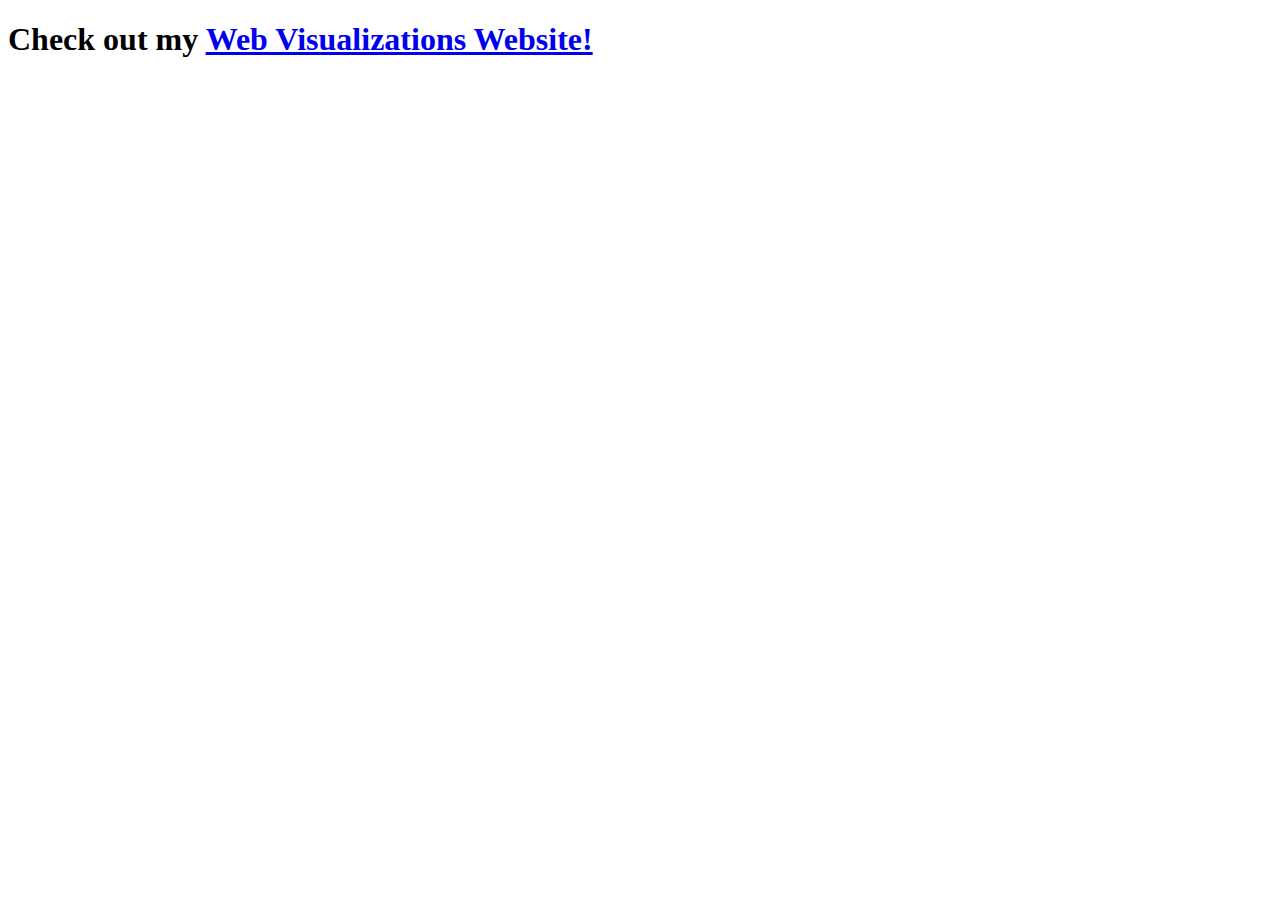
<file: index.html>
<!DOCTYPE html>
<html lang="en">
<head>
    <meta charset="UTF-8">
    <meta name="viewport" content="width=device-width, initial-scale=1.0">
    <title>Web Design Challenge</title>
</head>
<body>
    <h1>
        Check out my <a href="WebVisualizations/index.html">Web Visualizations Website!</a>
    </h1>
</body>
</html>
</file>
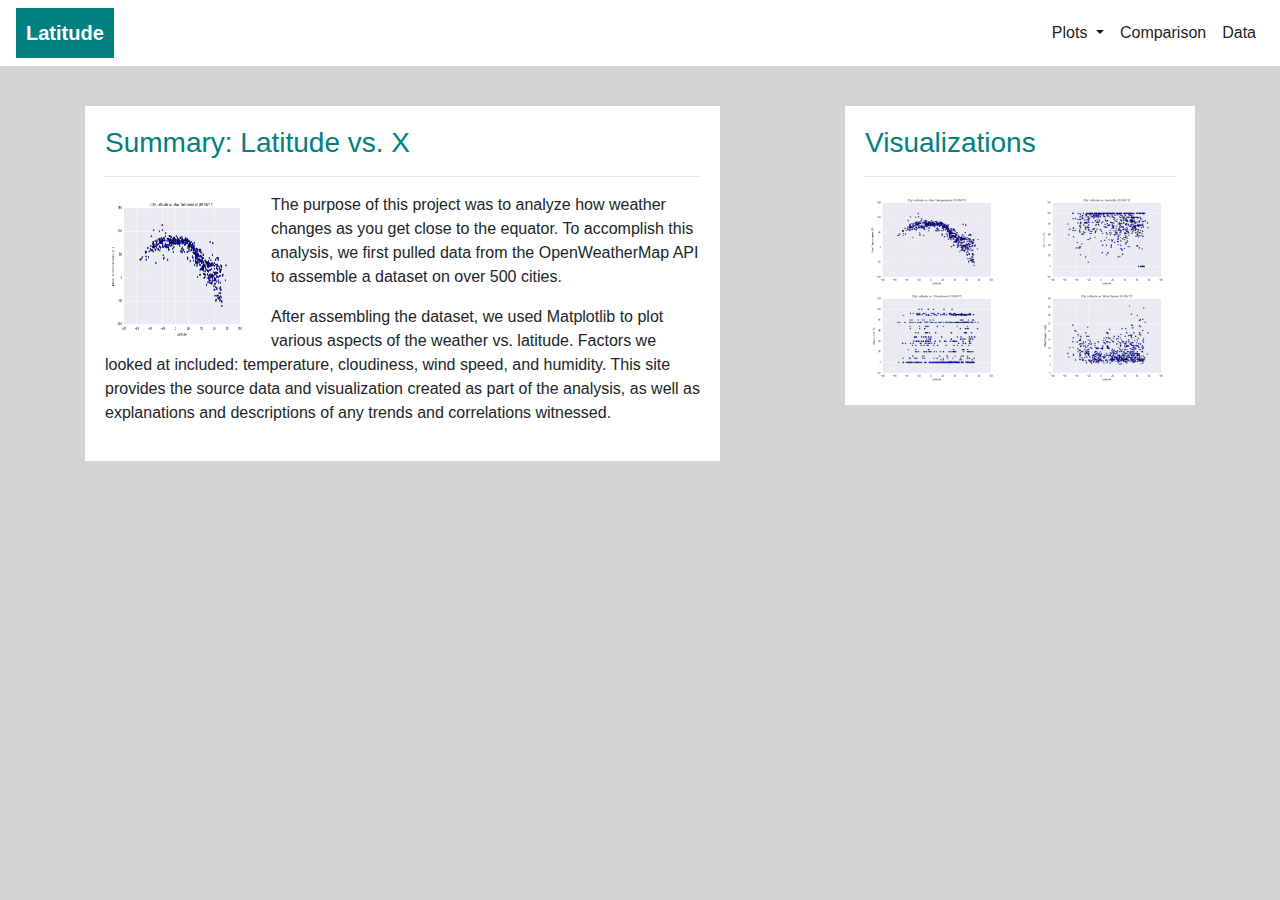
<file: WebVisualizations/index.html>
<!DOCTYPE html>
<html lang="en">

<head>
    <meta charset="UTF-8">
    <meta name="viewport" content="width=device-width, initial-scale=1.0">
    <link rel="stylesheet" href="https://stackpath.bootstrapcdn.com/bootstrap/4.3.1/css/bootstrap.min.css"
        integrity="sha384-ggOyR0iXCbMQv3Xipma34MD+dH/1fQ784/j6cY/iJTQUOhcWr7x9JvoRxT2MZw1T" crossorigin="anonymous">
    <link rel="stylesheet" href="style.css">
    <title>Weather Visualizations</title>
</head>

<body>
    <nav class="navbar navbar-expand-lg navbar-light">
        <a class="navbar-brand" href="index.html">Latitude</a>
        <button class="navbar-toggler" type="button" data-toggle="collapse" data-target="#navbarSupportedContent"
            aria-controls="navbarSupportedContent" aria-expanded="false" aria-label="Toggle navigation">
            <span class="navbar-toggler-icon"></span>
        </button>

        <div class="collapse navbar-collapse" id="navbarSupportedContent">
            <ul class="navbar-nav ml-auto">
                <li class="nav-item dropdown active">
                    <a class="nav-link dropdown-toggle" href="#" id="navbarDropdown" role="button"
                        data-toggle="dropdown" aria-haspopup="true" aria-expanded="false">
                        Plots
                    </a>
                    <div class="dropdown-menu dropdown-menu-right" aria-labelledby="navbarDropdown">
                        <a class="dropdown-item" href="max_temp_plot.html">Max Temperature</a>
                        <a class="dropdown-item" href="humidity_plot.html">Humidity</a>
                        <a class="dropdown-item" href="cloudiness_plot.html">Cloudiness</a>
                        <a class="dropdown-item" href="wind_speed_plot.html">Wind Speed</a>
                    </div>
                </li>
                <li class="nav-item active">
                    <a class="nav-link" href="comparisons.html">Comparison</a>
                </li>
                <li class="nav-item active">
                    <a class="nav-link" href="data.html">Data</a>
                </li>
            </ul>
        </div>
    </nav>

    <div class="container">
        <div class="row">
            <div class="col-lg-7">
                <div class="container contain-lg">
                    <div class="row">
                        <div class="col-lg-12">
                            <h3>Summary: Latitude vs. X</h3>
                            <hr>
                            <div class="image-wrapper float-left pr-3">
                                <a href="max_temp_plot.html">
                                    <img src="Resources/assets/images/Fig1.png" alt="Latitude vs. Max Temperature Plot" width="150px" height="150px">
                                </a>
                            </div>
                            <div class="single-post-content-wrapper p-9">
                                <p>
                                    The purpose of this project was to analyze how weather changes as you get close to
                                    the equator. To accomplish this analysis, we first pulled data from the
                                    OpenWeatherMap API to assemble a dataset on over 500 cities.
                                </p>
                                <p>
                                    After assembling the dataset, we used Matplotlib to plot various aspects of the
                                    weather vs. latitude. Factors we looked at included: temperature, cloudiness, wind
                                    speed, and humidity. This site provides the source data and visualization created as
                                    part of the analysis, as well as explanations and descriptions of any trends and
                                    correlations witnessed.
                                </p>
                            </div>
                        </div>
                    </div>
                </div>
            </div>
            <div class="col-lg-1"></div>
            <div class="col-lg-4 col-sm-12">
                <div class="container contain-lg">
                    <div class='row'>
                        <div class="col">
                            <h3>Visualizations</h3>
                            <hr>
                        </div>
                    </div>
                    <div class='row d-flex justify-content-center'>
                    <div class='col-lg-6 col-sm-3'>
                        <a href="max_temp_plot.html">
                            <img src="Resources/assets/images/Fig1.png" class="img-fluid"
                                alt="Latitude vs. Max Temperature Plot">
                        </a>
                    </div>
                    <div class='col-lg-6 col-sm-3'>
                        <a href="humidity_plot.html">
                            <img src="Resources/assets/images/Fig2.png" class="img-fluid"
                                alt="Latitude vs. Humidity Plot">
                        </a>
                    </div>
                    <div class='col-lg-6 col-sm-3'>
                        <a href="cloudiness_plot.html">
                            <img src="Resources/assets/images/Fig3.png" class="img-fluid"
                                alt="Latitude vs. Cloudiness Plot">
                        </a>
                    </div>
                    <div class='col-lg-6 col-sm-3'>
                        <a href="wind_speed_plot.html">
                            <img src="Resources/assets/images/Fig4.png" class="img-fluid"
                                alt="Latitude vs. Wind Speed Plot">
                        </a>
                    </div>
                </div>
            </div>
        </div>
    </div>

    <script src="https://code.jquery.com/jquery-3.3.1.slim.min.js"
        integrity="sha384-q8i/X+965DzO0rT7abK41JStQIAqVgRVzpbzo5smXKp4YfRvH+8abtTE1Pi6jizo"
        crossorigin="anonymous"></script>
    <script src="https://cdnjs.cloudflare.com/ajax/libs/popper.js/1.14.7/umd/popper.min.js"
        integrity="sha384-UO2eT0CpHqdSJQ6hJty5KVphtPhzWj9WO1clHTMGa3JDZwrnQq4sF86dIHNDz0W1"
        crossorigin="anonymous"></script>
    <script src="https://stackpath.bootstrapcdn.com/bootstrap/4.3.1/js/bootstrap.min.js"
        integrity="sha384-JjSmVgyd0p3pXB1rRibZUAYoIIy6OrQ6VrjIEaFf/nJGzIxFDsf4x0xIM+B07jRM"
        crossorigin="anonymous"></script>
</body>

</html>
</file>
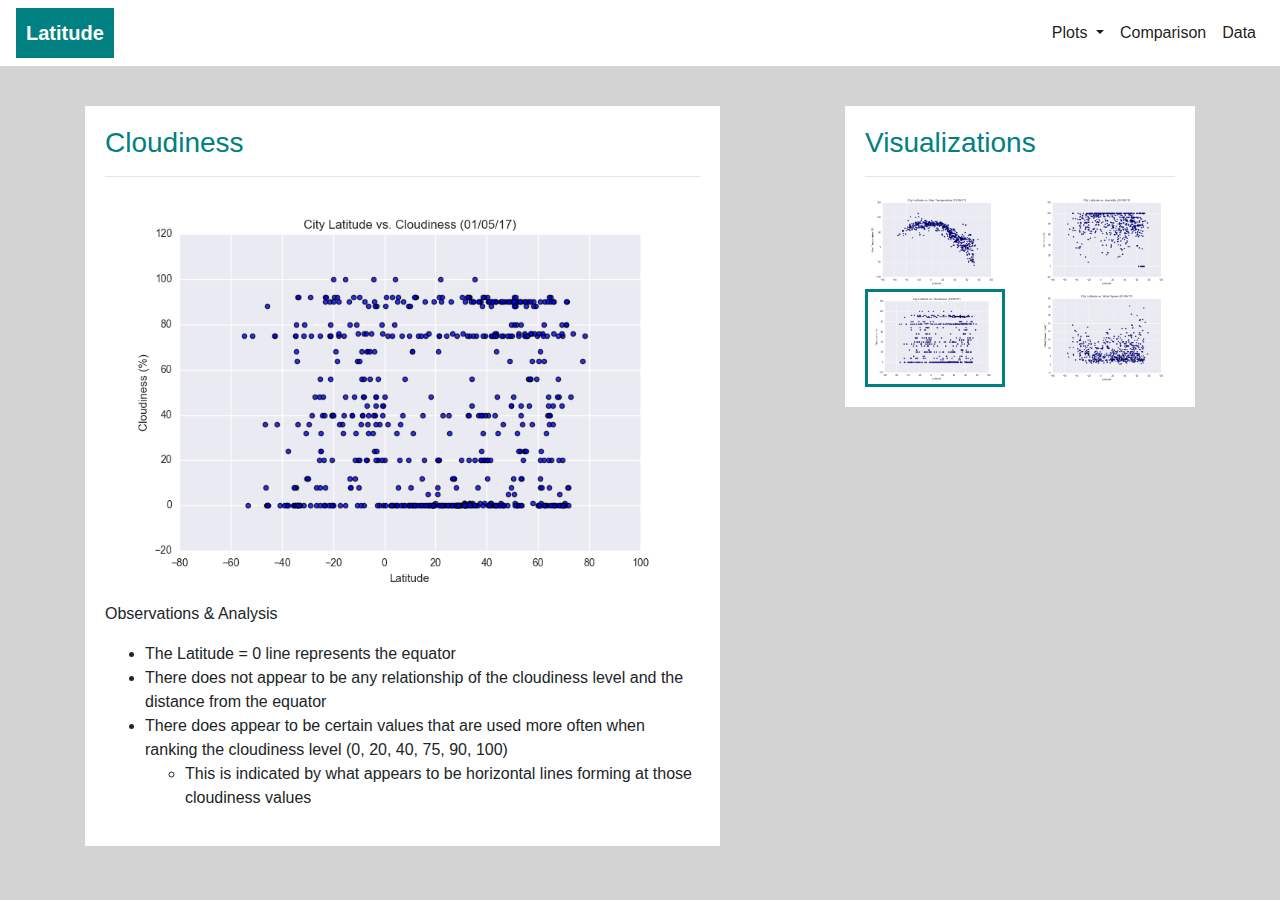
<file: WebVisualizations/cloudiness_plot.html>
<!DOCTYPE html>
<html lang="en">

<head>
    <meta charset="UTF-8">
    <meta name="viewport" content="width=device-width, initial-scale=1.0">
    <link rel="stylesheet" href="https://stackpath.bootstrapcdn.com/bootstrap/4.3.1/css/bootstrap.min.css"
        integrity="sha384-ggOyR0iXCbMQv3Xipma34MD+dH/1fQ784/j6cY/iJTQUOhcWr7x9JvoRxT2MZw1T" crossorigin="anonymous">
    <link rel="stylesheet" href="style.css">
    <title>Weather Visualizations</title>
</head>

<body>
    <nav class="navbar navbar-expand-lg navbar-light">
        <a class="navbar-brand" href="index.html">Latitude</a>
        <button class="navbar-toggler" type="button" data-toggle="collapse" data-target="#navbarSupportedContent"
            aria-controls="navbarSupportedContent" aria-expanded="false" aria-label="Toggle navigation">
            <span class="navbar-toggler-icon"></span>
        </button>

        <div class="collapse navbar-collapse" id="navbarSupportedContent">
            <ul class="navbar-nav ml-auto">
                <li class="nav-item dropdown active">
                    <a class="nav-link dropdown-toggle" href="#" id="navbarDropdown" role="button"
                        data-toggle="dropdown" aria-haspopup="true" aria-expanded="false">
                        Plots
                    </a>
                    <div class="dropdown-menu dropdown-menu-right" aria-labelledby="navbarDropdown">
                        <a class="dropdown-item" href="max_temp_plot.html">Max Temperature</a>
                        <a class="dropdown-item" href="humidity_plot.html">Humidity</a>
                        <a class="dropdown-item" href="cloudiness_plot.html">Cloudiness</a>
                        <a class="dropdown-item" href="wind_speed_plot.html">Wind Speed</a>
                    </div>
                </li>
                <li class="nav-item active">
                    <a class="nav-link" href="comparisons.html">Comparison</a>
                </li>
                <li class="nav-item active">
                    <a class="nav-link" href="data.html">Data</a>
                </li>
            </ul>
        </div>
    </nav>

    <div class="container">
        <div class="row">
            <div class="col-lg-7">
                <div class="container contain-lg">
                    <div class="row">
                        <div class="col-lg-12">
                            <h3>Cloudiness</h3>
                            <hr>
                            <div>
                                <a href="max_temp_plot.html">
                                    <img src="Resources/assets/images/Fig3.png" class="img-fluid"
                                        alt="Latitude vs. Max Temperature Plot">
                                </a>
                            </div>
                            <div>
                                <p>
                                    Observations & Analysis
                                <ul>
                                    <li>The Latitude = 0 line represents the equator</li>
                                    <li>There does not appear to be any relationship of the cloudiness level and the distance from the equator</li>
                                    <li>There does appear to be certain values that are used more often when ranking the cloudiness level (0, 20, 40, 75, 90, 100)</li>
                                    <ul>
                                        <li>This is indicated by what appears to be horizontal lines forming at those cloudiness values</li>
                                    </ul>
                                </ul>
                                </p>
                            </div>
                        </div>
                    </div>
                </div>
            </div>
            <div class="col-lg-1"></div>
            <div class="col-lg-4 col-sm-12">
                <div class="container contain-lg">
                    <div class='row'>
                        <div class="col">
                            <h3>Visualizations</h3>
                            <hr>
                        </div>
                    </div>
                    <div class='row d-flex justify-content-center'>
                    <div class='col-lg-6 col-sm-4'>
                        <a href="max_temp_plot.html">
                            <img src="Resources/assets/images/Fig1.png" class="img-fluid"
                                alt="Latitude vs. Max Temperature Plot">
                        </a>
                    </div>
                    <div class='col-lg-6 col-sm-4'>
                        <a href="humidity_plot.html">
                            <img src="Resources/assets/images/Fig2.png" class="img-fluid"
                                alt="Latitude vs. Humidity Plot">
                        </a>
                    </div>
                    <div class='col-lg-6 col-sm-4'>
                        <a href="cloudiness_plot.html">
                            <img src="Resources/assets/images/Fig3.png" class="img-fluid selected"
                                alt="Latitude vs. Cloudiness Plot">
                        </a>
                    </div>
                    <div class='col-lg-6 col-sm-4'>
                        <a href="wind_speed_plot.html">
                            <img src="Resources/assets/images/Fig4.png" class="img-fluid"
                                alt="Latitude vs. Wind Speed Plot">
                        </a>
                    </div>
                </div>
            </div>
        </div>
    </div>









    <script src="https://code.jquery.com/jquery-3.3.1.slim.min.js"
        integrity="sha384-q8i/X+965DzO0rT7abK41JStQIAqVgRVzpbzo5smXKp4YfRvH+8abtTE1Pi6jizo"
        crossorigin="anonymous"></script>
    <script src="https://cdnjs.cloudflare.com/ajax/libs/popper.js/1.14.7/umd/popper.min.js"
        integrity="sha384-UO2eT0CpHqdSJQ6hJty5KVphtPhzWj9WO1clHTMGa3JDZwrnQq4sF86dIHNDz0W1"
        crossorigin="anonymous"></script>
    <script src="https://stackpath.bootstrapcdn.com/bootstrap/4.3.1/js/bootstrap.min.js"
        integrity="sha384-JjSmVgyd0p3pXB1rRibZUAYoIIy6OrQ6VrjIEaFf/nJGzIxFDsf4x0xIM+B07jRM"
        crossorigin="anonymous"></script>
</body>

</html>
</file>
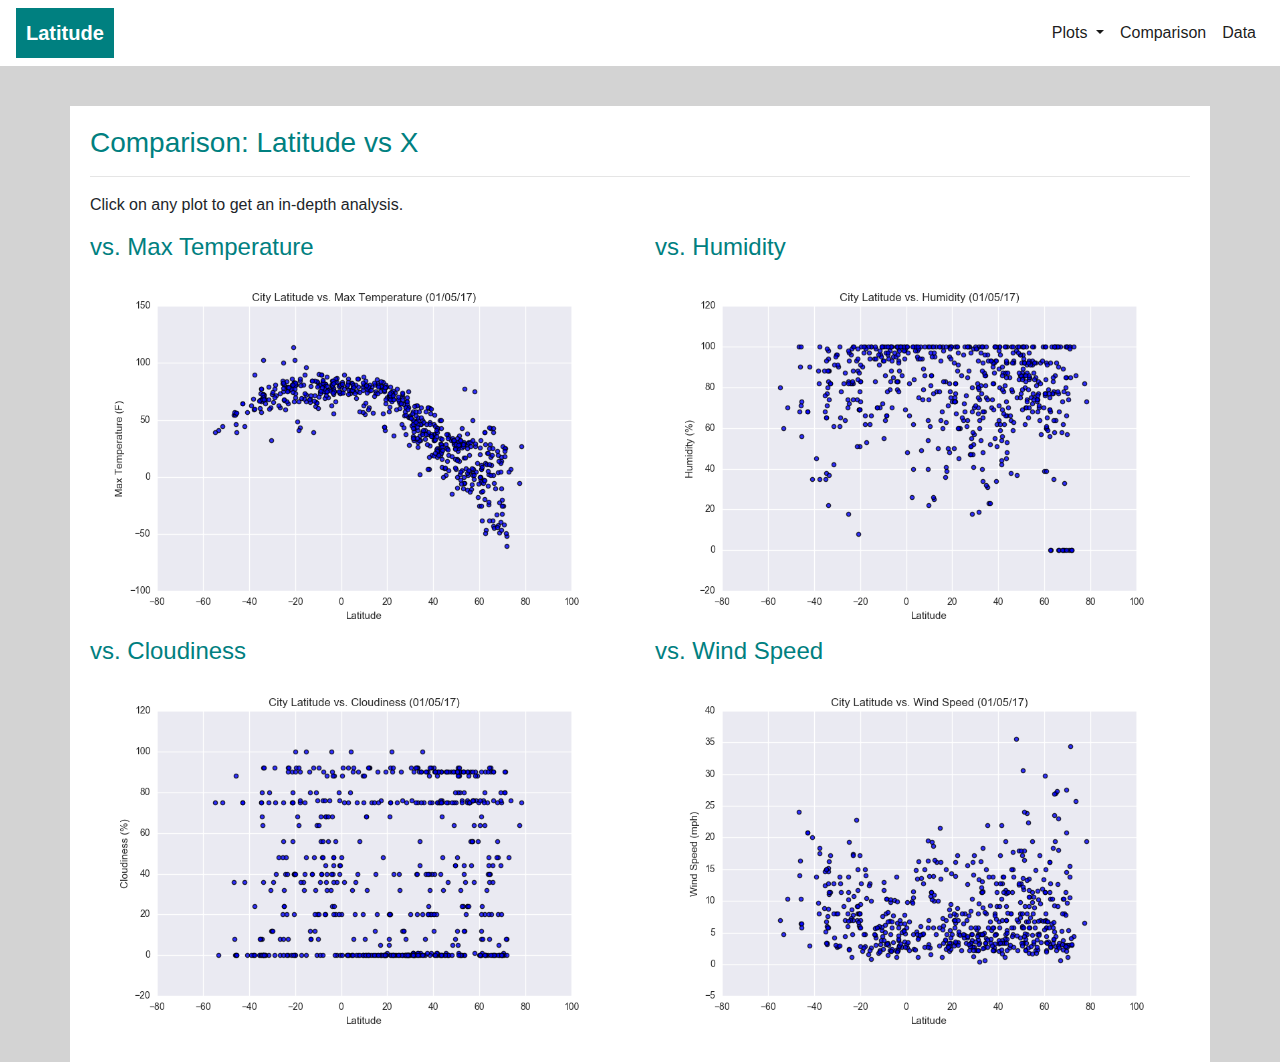
<file: WebVisualizations/comparisons.html>
<!DOCTYPE html>
<html lang="en">

<head>
    <meta charset="UTF-8">
    <meta name="viewport" content="width=device-width, initial-scale=1.0">
    <link rel="stylesheet" href="https://stackpath.bootstrapcdn.com/bootstrap/4.3.1/css/bootstrap.min.css"
        integrity="sha384-ggOyR0iXCbMQv3Xipma34MD+dH/1fQ784/j6cY/iJTQUOhcWr7x9JvoRxT2MZw1T" crossorigin="anonymous">
    <link rel="stylesheet" href="style.css">
    <title>Weather Visualizations</title>
</head>

<body>
    <nav class="navbar navbar-expand-lg navbar-light">
        <a class="navbar-brand" href="index.html">Latitude</a>
        <button class="navbar-toggler" type="button" data-toggle="collapse" data-target="#navbarSupportedContent"
            aria-controls="navbarSupportedContent" aria-expanded="false" aria-label="Toggle navigation">
            <span class="navbar-toggler-icon"></span>
        </button>

        <div class="collapse navbar-collapse" id="navbarSupportedContent">
            <ul class="navbar-nav ml-auto">
                <li class="nav-item dropdown active">
                    <a class="nav-link dropdown-toggle" href="#" id="navbarDropdown" role="button"
                        data-toggle="dropdown" aria-haspopup="true" aria-expanded="false">
                        Plots
                    </a>
                    <div class="dropdown-menu dropdown-menu-right" aria-labelledby="navbarDropdown">
                        <a class="dropdown-item" href="max_temp_plot.html">Max Temperature</a>
                        <a class="dropdown-item" href="humidity_plot.html">Humidity</a>
                        <a class="dropdown-item" href="cloudiness_plot.html">Cloudiness</a>
                        <a class="dropdown-item" href="wind_speed_plot.html">Wind Speed</a>
                    </div>
                </li>
                <li class="nav-item active">
                    <a class="nav-link" href="comparisons.html">Comparison</a>
                </li>
                <li class="nav-item active">
                    <a class="nav-link" href="data.html">Data</a>
                </li>
            </ul>
        </div>
    </nav>

    <div class="container contain-lg">
        <div class="row">
            <div class="col-lg-12">
                <h3>
                    Comparison: Latitude vs X
                </h3>
                <hr>
                <p>
                    Click on any plot to get an in-depth analysis.
                </p>
            </div>
        </div>
        <div class="row row-cols-lg-2 row-cols-sm-4">
            <div class="col-lg-6 col-sm-12">
                <h4>vs. Max Temperature</h4>
                <a href="max_temp_plot.html"><img src="Resources/assets/images/Fig1.png" class="img-fluid" alt="Latitude vs. Max Temperature Plot"></a>
            </div>
            <div class="col-lg-6 col-sm-12">
                <h4>vs. Humidity</h4>
                <a href="humidity_plot.html"><img src="Resources/assets/images/Fig2.png" class="img-fluid" alt="Latitude vs. Humidity Plot"></a>
            </div>
            <div class="col-lg-6 col-sm-12">
                <h4>vs. Cloudiness</h4>
                <a href="cloudiness_plot.html"><img src="Resources/assets/images/Fig3.png" class="img-fluid" alt="Latitude vs. Cloudiness Plot"></a>
            </div>
            <div class="col-lg-6 col-sm-12">
                <h4>vs. Wind Speed</h4>
                <a href="wind_speed_plot.html"><img src="Resources/assets/images/Fig4.png" class="img-fluid" alt="Latitude vs. Wind Speed Plot"></a>
            </div>
        </div>
    </div>





    <script src="https://code.jquery.com/jquery-3.3.1.slim.min.js"
        integrity="sha384-q8i/X+965DzO0rT7abK41JStQIAqVgRVzpbzo5smXKp4YfRvH+8abtTE1Pi6jizo"
        crossorigin="anonymous"></script>
    <script src="https://cdnjs.cloudflare.com/ajax/libs/popper.js/1.14.7/umd/popper.min.js"
        integrity="sha384-UO2eT0CpHqdSJQ6hJty5KVphtPhzWj9WO1clHTMGa3JDZwrnQq4sF86dIHNDz0W1"
        crossorigin="anonymous"></script>
    <script src="https://stackpath.bootstrapcdn.com/bootstrap/4.3.1/js/bootstrap.min.js"
        integrity="sha384-JjSmVgyd0p3pXB1rRibZUAYoIIy6OrQ6VrjIEaFf/nJGzIxFDsf4x0xIM+B07jRM"
        crossorigin="anonymous"></script>
</body>

</html>
</file>
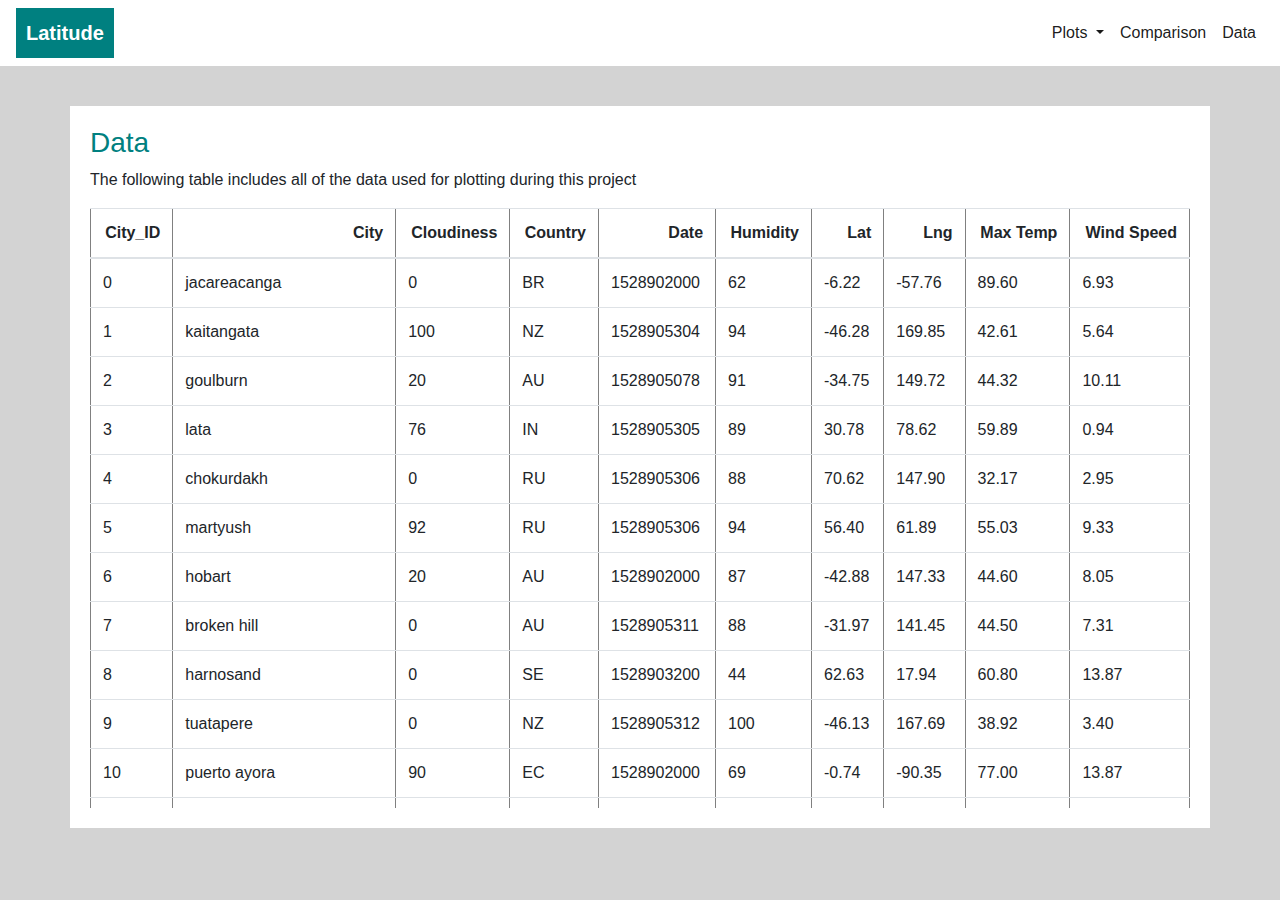
<file: WebVisualizations/data.html>
<!DOCTYPE html>
<html lang="en">

<head>
    <meta charset="UTF-8">
    <meta name="viewport" content="width=device-width, initial-scale=1.0">
    <link rel="stylesheet" href="https://stackpath.bootstrapcdn.com/bootstrap/4.3.1/css/bootstrap.min.css"
        integrity="sha384-ggOyR0iXCbMQv3Xipma34MD+dH/1fQ784/j6cY/iJTQUOhcWr7x9JvoRxT2MZw1T" crossorigin="anonymous">
    <link rel="stylesheet" href="style.css">
    <title>Weather Visualizations</title>
</head>

<body>
    <nav class="navbar navbar-expand-lg navbar-light">
        <a class="navbar-brand" href="index.html">Latitude</a>
        <button class="navbar-toggler" type="button" data-toggle="collapse" data-target="#navbarSupportedContent"
            aria-controls="navbarSupportedContent" aria-expanded="false" aria-label="Toggle navigation">
            <span class="navbar-toggler-icon"></span>
        </button>

        <div class="collapse navbar-collapse" id="navbarSupportedContent">
            <ul class="navbar-nav ml-auto">
                <li class="nav-item dropdown active">
                    <a class="nav-link dropdown-toggle" href="#" id="navbarDropdown" role="button"
                        data-toggle="dropdown" aria-haspopup="true" aria-expanded="false">
                        Plots
                    </a>
                    <div class="dropdown-menu dropdown-menu-right" aria-labelledby="navbarDropdown">
                        <a class="dropdown-item" href="max_temp_plot.html">Max Temperature</a>
                        <a class="dropdown-item" href="humidity_plot.html">Humidity</a>
                        <a class="dropdown-item" href="cloudiness_plot.html">Cloudiness</a>
                        <a class="dropdown-item" href="wind_speed_plot.html">Wind Speed</a>
                    </div>
                </li>
                <li class="nav-item active">
                    <a class="nav-link" href="comparisons.html">Comparison</a>
                </li>
                <li class="nav-item active">
                    <a class="nav-link" href="data.html">Data</a>
                </li>
            </ul>
        </div>
    </nav>

    <div class="container contain-lg">
        <div class="row">
            <div class="col-12">
                <h3>Data</h3>
                <p>The following table includes all of the data used for plotting during this project</p>
                <div class="table-responsive table-wrapper">
                    <table border="1" class="dataframe table">
                        <thead>
                            <tr style="text-align: right;">
                                <th>City_ID</th>
                                <th>City</th>
                                <th>Cloudiness</th>
                                <th>Country</th>
                                <th>Date</th>
                                <th>Humidity</th>
                                <th>Lat</th>
                                <th>Lng</th>
                                <th>Max Temp</th>
                                <th>Wind Speed</th>
                            </tr>
                        </thead>
                        <tbody>
                            <tr>
                                <td>0</td>
                                <td>jacareacanga</td>
                                <td>0</td>
                                <td>BR</td>
                                <td>1528902000</td>
                                <td>62</td>
                                <td>-6.22</td>
                                <td>-57.76</td>
                                <td>89.60</td>
                                <td>6.93</td>
                            </tr>
                            <tr>
                                <td>1</td>
                                <td>kaitangata</td>
                                <td>100</td>
                                <td>NZ</td>
                                <td>1528905304</td>
                                <td>94</td>
                                <td>-46.28</td>
                                <td>169.85</td>
                                <td>42.61</td>
                                <td>5.64</td>
                            </tr>
                            <tr>
                                <td>2</td>
                                <td>goulburn</td>
                                <td>20</td>
                                <td>AU</td>
                                <td>1528905078</td>
                                <td>91</td>
                                <td>-34.75</td>
                                <td>149.72</td>
                                <td>44.32</td>
                                <td>10.11</td>
                            </tr>
                            <tr>
                                <td>3</td>
                                <td>lata</td>
                                <td>76</td>
                                <td>IN</td>
                                <td>1528905305</td>
                                <td>89</td>
                                <td>30.78</td>
                                <td>78.62</td>
                                <td>59.89</td>
                                <td>0.94</td>
                            </tr>
                            <tr>
                                <td>4</td>
                                <td>chokurdakh</td>
                                <td>0</td>
                                <td>RU</td>
                                <td>1528905306</td>
                                <td>88</td>
                                <td>70.62</td>
                                <td>147.90</td>
                                <td>32.17</td>
                                <td>2.95</td>
                            </tr>
                            <tr>
                                <td>5</td>
                                <td>martyush</td>
                                <td>92</td>
                                <td>RU</td>
                                <td>1528905306</td>
                                <td>94</td>
                                <td>56.40</td>
                                <td>61.89</td>
                                <td>55.03</td>
                                <td>9.33</td>
                            </tr>
                            <tr>
                                <td>6</td>
                                <td>hobart</td>
                                <td>20</td>
                                <td>AU</td>
                                <td>1528902000</td>
                                <td>87</td>
                                <td>-42.88</td>
                                <td>147.33</td>
                                <td>44.60</td>
                                <td>8.05</td>
                            </tr>
                            <tr>
                                <td>7</td>
                                <td>broken hill</td>
                                <td>0</td>
                                <td>AU</td>
                                <td>1528905311</td>
                                <td>88</td>
                                <td>-31.97</td>
                                <td>141.45</td>
                                <td>44.50</td>
                                <td>7.31</td>
                            </tr>
                            <tr>
                                <td>8</td>
                                <td>harnosand</td>
                                <td>0</td>
                                <td>SE</td>
                                <td>1528903200</td>
                                <td>44</td>
                                <td>62.63</td>
                                <td>17.94</td>
                                <td>60.80</td>
                                <td>13.87</td>
                            </tr>
                            <tr>
                                <td>9</td>
                                <td>tuatapere</td>
                                <td>0</td>
                                <td>NZ</td>
                                <td>1528905312</td>
                                <td>100</td>
                                <td>-46.13</td>
                                <td>167.69</td>
                                <td>38.92</td>
                                <td>3.40</td>
                            </tr>
                            <tr>
                                <td>10</td>
                                <td>puerto ayora</td>
                                <td>90</td>
                                <td>EC</td>
                                <td>1528902000</td>
                                <td>69</td>
                                <td>-0.74</td>
                                <td>-90.35</td>
                                <td>77.00</td>
                                <td>13.87</td>
                            </tr>
                            <tr>
                                <td>11</td>
                                <td>havre-saint-pierre</td>
                                <td>75</td>
                                <td>CA</td>
                                <td>1528902000</td>
                                <td>58</td>
                                <td>50.23</td>
                                <td>-63.60</td>
                                <td>53.60</td>
                                <td>19.46</td>
                            </tr>
                            <tr>
                                <td>12</td>
                                <td>punta arenas</td>
                                <td>0</td>
                                <td>CL</td>
                                <td>1528902000</td>
                                <td>100</td>
                                <td>-53.16</td>
                                <td>-70.91</td>
                                <td>35.60</td>
                                <td>9.17</td>
                            </tr>
                            <tr>
                                <td>13</td>
                                <td>tasiilaq</td>
                                <td>75</td>
                                <td>GL</td>
                                <td>1528901400</td>
                                <td>60</td>
                                <td>65.61</td>
                                <td>-37.64</td>
                                <td>39.20</td>
                                <td>2.24</td>
                            </tr>
                            <tr>
                                <td>14</td>
                                <td>chapais</td>
                                <td>40</td>
                                <td>CA</td>
                                <td>1528902000</td>
                                <td>38</td>
                                <td>49.78</td>
                                <td>-74.86</td>
                                <td>59.00</td>
                                <td>10.29</td>
                            </tr>
                            <tr>
                                <td>15</td>
                                <td>avarua</td>
                                <td>40</td>
                                <td>CK</td>
                                <td>1528902000</td>
                                <td>56</td>
                                <td>-21.21</td>
                                <td>-159.78</td>
                                <td>73.40</td>
                                <td>10.29</td>
                            </tr>
                            <tr>
                                <td>16</td>
                                <td>hofn</td>
                                <td>75</td>
                                <td>IS</td>
                                <td>1528902000</td>
                                <td>87</td>
                                <td>64.25</td>
                                <td>-15.21</td>
                                <td>51.80</td>
                                <td>8.05</td>
                            </tr>
                            <tr>
                                <td>17</td>
                                <td>yukamenskoye</td>
                                <td>92</td>
                                <td>RU</td>
                                <td>1528905315</td>
                                <td>98</td>
                                <td>57.89</td>
                                <td>52.24</td>
                                <td>56.65</td>
                                <td>10.22</td>
                            </tr>
                            <tr>
                                <td>18</td>
                                <td>khandbari</td>
                                <td>80</td>
                                <td>NP</td>
                                <td>1528905315</td>
                                <td>67</td>
                                <td>27.38</td>
                                <td>87.21</td>
                                <td>44.59</td>
                                <td>1.39</td>
                            </tr>
                            <tr>
                                <td>19</td>
                                <td>bethel</td>
                                <td>1</td>
                                <td>US</td>
                                <td>1528901580</td>
                                <td>93</td>
                                <td>60.79</td>
                                <td>-161.76</td>
                                <td>44.60</td>
                                <td>8.05</td>
                            </tr>
                            <tr>
                                <td>20</td>
                                <td>ushuaia</td>
                                <td>75</td>
                                <td>AR</td>
                                <td>1528902000</td>
                                <td>64</td>
                                <td>-54.81</td>
                                <td>-68.31</td>
                                <td>41.00</td>
                                <td>3.36</td>
                            </tr>
                            <tr>
                                <td>21</td>
                                <td>east london</td>
                                <td>0</td>
                                <td>ZA</td>
                                <td>1528902000</td>
                                <td>37</td>
                                <td>-33.02</td>
                                <td>27.91</td>
                                <td>69.80</td>
                                <td>5.82</td>
                            </tr>
                            <tr>
                                <td>22</td>
                                <td>bluff</td>
                                <td>76</td>
                                <td>AU</td>
                                <td>1528905321</td>
                                <td>76</td>
                                <td>-23.58</td>
                                <td>149.07</td>
                                <td>61.96</td>
                                <td>4.74</td>
                            </tr>
                            <tr>
                                <td>23</td>
                                <td>mount isa</td>
                                <td>75</td>
                                <td>AU</td>
                                <td>1528902000</td>
                                <td>100</td>
                                <td>-20.73</td>
                                <td>139.49</td>
                                <td>64.40</td>
                                <td>3.29</td>
                            </tr>
                            <tr>
                                <td>24</td>
                                <td>pevek</td>
                                <td>0</td>
                                <td>RU</td>
                                <td>1528905321</td>
                                <td>71</td>
                                <td>69.70</td>
                                <td>170.27</td>
                                <td>36.94</td>
                                <td>6.98</td>
                            </tr>
                            <tr>
                                <td>25</td>
                                <td>gao</td>
                                <td>24</td>
                                <td>ML</td>
                                <td>1528905321</td>
                                <td>16</td>
                                <td>16.28</td>
                                <td>-0.04</td>
                                <td>110.02</td>
                                <td>4.97</td>
                            </tr>
                            <tr>
                                <td>26</td>
                                <td>cabo san lucas</td>
                                <td>75</td>
                                <td>MX</td>
                                <td>1528901160</td>
                                <td>74</td>
                                <td>22.89</td>
                                <td>-109.91</td>
                                <td>84.20</td>
                                <td>10.29</td>
                            </tr>
                            <tr>
                                <td>27</td>
                                <td>sao filipe</td>
                                <td>0</td>
                                <td>CV</td>
                                <td>1528905323</td>
                                <td>88</td>
                                <td>14.90</td>
                                <td>-24.50</td>
                                <td>75.73</td>
                                <td>13.02</td>
                            </tr>
                            <tr>
                                <td>28</td>
                                <td>tiksi</td>
                                <td>44</td>
                                <td>RU</td>
                                <td>1528905298</td>
                                <td>58</td>
                                <td>71.64</td>
                                <td>128.87</td>
                                <td>57.73</td>
                                <td>10.11</td>
                            </tr>
                            <tr>
                                <td>29</td>
                                <td>busselton</td>
                                <td>92</td>
                                <td>AU</td>
                                <td>1528905323</td>
                                <td>100</td>
                                <td>-33.64</td>
                                <td>115.35</td>
                                <td>60.43</td>
                                <td>10.56</td>
                            </tr>
                            <tr>
                                <td>30</td>
                                <td>alofi</td>
                                <td>76</td>
                                <td>NU</td>
                                <td>1528902000</td>
                                <td>88</td>
                                <td>-19.06</td>
                                <td>-169.92</td>
                                <td>71.60</td>
                                <td>3.36</td>
                            </tr>
                            <tr>
                                <td>31</td>
                                <td>ola</td>
                                <td>75</td>
                                <td>RU</td>
                                <td>1528902000</td>
                                <td>100</td>
                                <td>59.58</td>
                                <td>151.30</td>
                                <td>42.80</td>
                                <td>7.76</td>
                            </tr>
                            <tr>
                                <td>32</td>
                                <td>atar</td>
                                <td>20</td>
                                <td>MR</td>
                                <td>1528902000</td>
                                <td>19</td>
                                <td>20.52</td>
                                <td>-13.05</td>
                                <td>91.40</td>
                                <td>9.17</td>
                            </tr>
                            <tr>
                                <td>33</td>
                                <td>rikitea</td>
                                <td>0</td>
                                <td>PF</td>
                                <td>1528905325</td>
                                <td>100</td>
                                <td>-23.12</td>
                                <td>-134.97</td>
                                <td>73.57</td>
                                <td>8.66</td>
                            </tr>
                            <tr>
                                <td>34</td>
                                <td>hermanus</td>
                                <td>0</td>
                                <td>ZA</td>
                                <td>1528905325</td>
                                <td>24</td>
                                <td>-34.42</td>
                                <td>19.24</td>
                                <td>77.17</td>
                                <td>8.66</td>
                            </tr>
                            <tr>
                                <td>35</td>
                                <td>ponta delgada</td>
                                <td>75</td>
                                <td>PT</td>
                                <td>1528903800</td>
                                <td>88</td>
                                <td>37.73</td>
                                <td>-25.67</td>
                                <td>71.60</td>
                                <td>12.75</td>
                            </tr>
                            <tr>
                                <td>36</td>
                                <td>bambari</td>
                                <td>24</td>
                                <td>CF</td>
                                <td>1528905326</td>
                                <td>84</td>
                                <td>5.77</td>
                                <td>20.68</td>
                                <td>81.85</td>
                                <td>7.65</td>
                            </tr>
                            <tr>
                                <td>37</td>
                                <td>cap malheureux</td>
                                <td>75</td>
                                <td>MU</td>
                                <td>1528902000</td>
                                <td>69</td>
                                <td>-19.98</td>
                                <td>57.61</td>
                                <td>75.20</td>
                                <td>14.99</td>
                            </tr>
                            <tr>
                                <td>38</td>
                                <td>puerto escondido</td>
                                <td>75</td>
                                <td>MX</td>
                                <td>1528901100</td>
                                <td>65</td>
                                <td>15.86</td>
                                <td>-97.07</td>
                                <td>80.60</td>
                                <td>3.36</td>
                            </tr>
                            <tr>
                                <td>39</td>
                                <td>qaanaaq</td>
                                <td>32</td>
                                <td>GL</td>
                                <td>1528905330</td>
                                <td>100</td>
                                <td>77.48</td>
                                <td>-69.36</td>
                                <td>31.45</td>
                                <td>6.31</td>
                            </tr>
                            <tr>
                                <td>40</td>
                                <td>new norfolk</td>
                                <td>20</td>
                                <td>AU</td>
                                <td>1528902000</td>
                                <td>87</td>
                                <td>-42.78</td>
                                <td>147.06</td>
                                <td>44.60</td>
                                <td>8.05</td>
                            </tr>
                            <tr>
                                <td>41</td>
                                <td>najran</td>
                                <td>40</td>
                                <td>SA</td>
                                <td>1528902000</td>
                                <td>13</td>
                                <td>17.54</td>
                                <td>44.22</td>
                                <td>98.60</td>
                                <td>11.41</td>
                            </tr>
                            <tr>
                                <td>42</td>
                                <td>isla mujeres</td>
                                <td>90</td>
                                <td>MX</td>
                                <td>1528904340</td>
                                <td>100</td>
                                <td>21.23</td>
                                <td>-86.73</td>
                                <td>75.20</td>
                                <td>16.11</td>
                            </tr>
                            <tr>
                                <td>43</td>
                                <td>mar del plata</td>
                                <td>0</td>
                                <td>AR</td>
                                <td>1528905297</td>
                                <td>100</td>
                                <td>-46.43</td>
                                <td>-67.52</td>
                                <td>32.53</td>
                                <td>7.31</td>
                            </tr>
                            <tr>
                                <td>44</td>
                                <td>provideniya</td>
                                <td>0</td>
                                <td>RU</td>
                                <td>1528905332</td>
                                <td>91</td>
                                <td>64.42</td>
                                <td>-173.23</td>
                                <td>40.63</td>
                                <td>10.78</td>
                            </tr>
                            <tr>
                                <td>45</td>
                                <td>jamestown</td>
                                <td>12</td>
                                <td>AU</td>
                                <td>1528905333</td>
                                <td>88</td>
                                <td>-33.21</td>
                                <td>138.60</td>
                                <td>43.15</td>
                                <td>10.89</td>
                            </tr>
                            <tr>
                                <td>46</td>
                                <td>medicine hat</td>
                                <td>20</td>
                                <td>CA</td>
                                <td>1528902000</td>
                                <td>34</td>
                                <td>50.04</td>
                                <td>-110.68</td>
                                <td>66.20</td>
                                <td>14.99</td>
                            </tr>
                            <tr>
                                <td>47</td>
                                <td>katsuura</td>
                                <td>8</td>
                                <td>JP</td>
                                <td>1528905334</td>
                                <td>88</td>
                                <td>33.93</td>
                                <td>134.50</td>
                                <td>62.05</td>
                                <td>7.54</td>
                            </tr>
                            <tr>
                                <td>48</td>
                                <td>aklavik</td>
                                <td>20</td>
                                <td>CA</td>
                                <td>1528902000</td>
                                <td>53</td>
                                <td>68.22</td>
                                <td>-135.01</td>
                                <td>51.80</td>
                                <td>11.41</td>
                            </tr>
                            <tr>
                                <td>49</td>
                                <td>tuktoyaktuk</td>
                                <td>20</td>
                                <td>CA</td>
                                <td>1528902000</td>
                                <td>61</td>
                                <td>69.44</td>
                                <td>-133.03</td>
                                <td>46.40</td>
                                <td>6.93</td>
                            </tr>
                            <tr>
                                <td>50</td>
                                <td>kapaa</td>
                                <td>90</td>
                                <td>US</td>
                                <td>1528901760</td>
                                <td>88</td>
                                <td>22.08</td>
                                <td>-159.32</td>
                                <td>75.20</td>
                                <td>14.99</td>
                            </tr>
                            <tr>
                                <td>51</td>
                                <td>mildura</td>
                                <td>0</td>
                                <td>AU</td>
                                <td>1528905300</td>
                                <td>92</td>
                                <td>-34.18</td>
                                <td>142.16</td>
                                <td>45.67</td>
                                <td>9.66</td>
                            </tr>
                            <tr>
                                <td>52</td>
                                <td>souillac</td>
                                <td>75</td>
                                <td>FR</td>
                                <td>1528903800</td>
                                <td>49</td>
                                <td>45.60</td>
                                <td>-0.60</td>
                                <td>73.40</td>
                                <td>10.29</td>
                            </tr>
                            <tr>
                                <td>53</td>
                                <td>lorengau</td>
                                <td>100</td>
                                <td>PG</td>
                                <td>1528905336</td>
                                <td>100</td>
                                <td>-2.02</td>
                                <td>147.27</td>
                                <td>80.59</td>
                                <td>3.85</td>
                            </tr>
                            <tr>
                                <td>54</td>
                                <td>praia</td>
                                <td>20</td>
                                <td>BR</td>
                                <td>1528902000</td>
                                <td>47</td>
                                <td>-20.25</td>
                                <td>-43.81</td>
                                <td>82.40</td>
                                <td>3.36</td>
                            </tr>
                            <tr>
                                <td>55</td>
                                <td>port alfred</td>
                                <td>0</td>
                                <td>ZA</td>
                                <td>1528905338</td>
                                <td>50</td>
                                <td>-33.59</td>
                                <td>26.89</td>
                                <td>76.54</td>
                                <td>7.20</td>
                            </tr>
                            <tr>
                                <td>56</td>
                                <td>barranca</td>
                                <td>0</td>
                                <td>PE</td>
                                <td>1528905339</td>
                                <td>98</td>
                                <td>-10.75</td>
                                <td>-77.76</td>
                                <td>61.87</td>
                                <td>9.89</td>
                            </tr>
                            <tr>
                                <td>57</td>
                                <td>nome</td>
                                <td>40</td>
                                <td>US</td>
                                <td>1528902900</td>
                                <td>70</td>
                                <td>30.04</td>
                                <td>-94.42</td>
                                <td>87.80</td>
                                <td>3.36</td>
                            </tr>
                            <tr>
                                <td>58</td>
                                <td>matay</td>
                                <td>0</td>
                                <td>EG</td>
                                <td>1528905339</td>
                                <td>23</td>
                                <td>28.42</td>
                                <td>30.79</td>
                                <td>97.69</td>
                                <td>6.98</td>
                            </tr>
                            <tr>
                                <td>59</td>
                                <td>saskylakh</td>
                                <td>48</td>
                                <td>RU</td>
                                <td>1528905339</td>
                                <td>55</td>
                                <td>71.97</td>
                                <td>114.09</td>
                                <td>59.53</td>
                                <td>5.86</td>
                            </tr>
                            <tr>
                                <td>60</td>
                                <td>itarema</td>
                                <td>0</td>
                                <td>BR</td>
                                <td>1528905340</td>
                                <td>61</td>
                                <td>-2.92</td>
                                <td>-39.92</td>
                                <td>88.33</td>
                                <td>12.57</td>
                            </tr>
                            <tr>
                                <td>61</td>
                                <td>butaritari</td>
                                <td>56</td>
                                <td>KI</td>
                                <td>1528905340</td>
                                <td>100</td>
                                <td>3.07</td>
                                <td>172.79</td>
                                <td>81.13</td>
                                <td>7.31</td>
                            </tr>
                            <tr>
                                <td>62</td>
                                <td>peniche</td>
                                <td>20</td>
                                <td>PT</td>
                                <td>1528903800</td>
                                <td>64</td>
                                <td>39.36</td>
                                <td>-9.38</td>
                                <td>75.20</td>
                                <td>12.75</td>
                            </tr>
                            <tr>
                                <td>63</td>
                                <td>beloha</td>
                                <td>0</td>
                                <td>MG</td>
                                <td>1528905340</td>
                                <td>57</td>
                                <td>-25.17</td>
                                <td>45.06</td>
                                <td>71.95</td>
                                <td>16.37</td>
                            </tr>
                            <tr>
                                <td>64</td>
                                <td>anadyr</td>
                                <td>0</td>
                                <td>RU</td>
                                <td>1528902000</td>
                                <td>57</td>
                                <td>64.73</td>
                                <td>177.51</td>
                                <td>48.20</td>
                                <td>4.47</td>
                            </tr>
                            <tr>
                                <td>65</td>
                                <td>luderitz</td>
                                <td>12</td>
                                <td>NaN</td>
                                <td>1528905342</td>
                                <td>64</td>
                                <td>-26.65</td>
                                <td>15.16</td>
                                <td>64.03</td>
                                <td>17.38</td>
                            </tr>
                            <tr>
                                <td>66</td>
                                <td>rochester</td>
                                <td>1</td>
                                <td>US</td>
                                <td>1528902960</td>
                                <td>37</td>
                                <td>44.02</td>
                                <td>-92.46</td>
                                <td>73.40</td>
                                <td>6.93</td>
                            </tr>
                            <tr>
                                <td>67</td>
                                <td>bosaso</td>
                                <td>0</td>
                                <td>SO</td>
                                <td>1528905347</td>
                                <td>86</td>
                                <td>11.28</td>
                                <td>49.18</td>
                                <td>89.77</td>
                                <td>3.96</td>
                            </tr>
                            <tr>
                                <td>68</td>
                                <td>faanui</td>
                                <td>0</td>
                                <td>PF</td>
                                <td>1528905347</td>
                                <td>100</td>
                                <td>-16.48</td>
                                <td>-151.75</td>
                                <td>79.96</td>
                                <td>11.79</td>
                            </tr>
                            <tr>
                                <td>69</td>
                                <td>grindavik</td>
                                <td>75</td>
                                <td>IS</td>
                                <td>1528902000</td>
                                <td>70</td>
                                <td>63.84</td>
                                <td>-22.43</td>
                                <td>48.20</td>
                                <td>5.82</td>
                            </tr>
                            <tr>
                                <td>70</td>
                                <td>margate</td>
                                <td>20</td>
                                <td>AU</td>
                                <td>1528902000</td>
                                <td>87</td>
                                <td>-43.03</td>
                                <td>147.26</td>
                                <td>44.60</td>
                                <td>8.05</td>
                            </tr>
                            <tr>
                                <td>71</td>
                                <td>marsh harbour</td>
                                <td>88</td>
                                <td>BS</td>
                                <td>1528905349</td>
                                <td>95</td>
                                <td>26.54</td>
                                <td>-77.06</td>
                                <td>82.39</td>
                                <td>10.00</td>
                            </tr>
                            <tr>
                                <td>72</td>
                                <td>comodoro rivadavia</td>
                                <td>40</td>
                                <td>AR</td>
                                <td>1528902000</td>
                                <td>60</td>
                                <td>-45.87</td>
                                <td>-67.48</td>
                                <td>42.80</td>
                                <td>9.17</td>
                            </tr>
                            <tr>
                                <td>73</td>
                                <td>upernavik</td>
                                <td>92</td>
                                <td>GL</td>
                                <td>1528905350</td>
                                <td>100</td>
                                <td>72.79</td>
                                <td>-56.15</td>
                                <td>29.29</td>
                                <td>3.74</td>
                            </tr>
                            <tr>
                                <td>74</td>
                                <td>uige</td>
                                <td>0</td>
                                <td>AO</td>
                                <td>1528905350</td>
                                <td>29</td>
                                <td>-7.61</td>
                                <td>15.06</td>
                                <td>86.80</td>
                                <td>3.18</td>
                            </tr>
                            <tr>
                                <td>75</td>
                                <td>bredasdorp</td>
                                <td>0</td>
                                <td>ZA</td>
                                <td>1528902000</td>
                                <td>23</td>
                                <td>-34.53</td>
                                <td>20.04</td>
                                <td>82.40</td>
                                <td>5.82</td>
                            </tr>
                            <tr>
                                <td>76</td>
                                <td>bodden town</td>
                                <td>40</td>
                                <td>KY</td>
                                <td>1528902000</td>
                                <td>78</td>
                                <td>19.28</td>
                                <td>-81.25</td>
                                <td>80.60</td>
                                <td>16.11</td>
                            </tr>
                            <tr>
                                <td>77</td>
                                <td>guerrero negro</td>
                                <td>44</td>
                                <td>MX</td>
                                <td>1528905350</td>
                                <td>88</td>
                                <td>27.97</td>
                                <td>-114.04</td>
                                <td>63.85</td>
                                <td>3.74</td>
                            </tr>
                            <tr>
                                <td>78</td>
                                <td>bilma</td>
                                <td>0</td>
                                <td>NE</td>
                                <td>1528905351</td>
                                <td>12</td>
                                <td>18.69</td>
                                <td>12.92</td>
                                <td>110.47</td>
                                <td>4.63</td>
                            </tr>
                            <tr>
                                <td>79</td>
                                <td>carnarvon</td>
                                <td>0</td>
                                <td>ZA</td>
                                <td>1528905351</td>
                                <td>30</td>
                                <td>-30.97</td>
                                <td>22.13</td>
                                <td>60.43</td>
                                <td>14.25</td>
                            </tr>
                            <tr>
                                <td>80</td>
                                <td>ponta do sol</td>
                                <td>12</td>
                                <td>BR</td>
                                <td>1528905352</td>
                                <td>72</td>
                                <td>-20.63</td>
                                <td>-46.00</td>
                                <td>78.25</td>
                                <td>3.96</td>
                            </tr>
                            <tr>
                                <td>81</td>
                                <td>vila franca do campo</td>
                                <td>75</td>
                                <td>PT</td>
                                <td>1528903800</td>
                                <td>88</td>
                                <td>37.72</td>
                                <td>-25.43</td>
                                <td>71.60</td>
                                <td>12.75</td>
                            </tr>
                            <tr>
                                <td>82</td>
                                <td>puerto del rosario</td>
                                <td>20</td>
                                <td>ES</td>
                                <td>1528903800</td>
                                <td>60</td>
                                <td>28.50</td>
                                <td>-13.86</td>
                                <td>73.40</td>
                                <td>17.22</td>
                            </tr>
                            <tr>
                                <td>83</td>
                                <td>sitka</td>
                                <td>20</td>
                                <td>US</td>
                                <td>1528905353</td>
                                <td>92</td>
                                <td>37.17</td>
                                <td>-99.65</td>
                                <td>74.02</td>
                                <td>5.97</td>
                            </tr>
                            <tr>
                                <td>84</td>
                                <td>camacha</td>
                                <td>75</td>
                                <td>PT</td>
                                <td>1528903800</td>
                                <td>72</td>
                                <td>33.08</td>
                                <td>-16.33</td>
                                <td>68.00</td>
                                <td>16.11</td>
                            </tr>
                            <tr>
                                <td>85</td>
                                <td>saint-philippe</td>
                                <td>1</td>
                                <td>CA</td>
                                <td>1528902900</td>
                                <td>54</td>
                                <td>45.36</td>
                                <td>-73.48</td>
                                <td>78.80</td>
                                <td>11.41</td>
                            </tr>
                            <tr>
                                <td>86</td>
                                <td>port blair</td>
                                <td>92</td>
                                <td>IN</td>
                                <td>1528905357</td>
                                <td>97</td>
                                <td>11.67</td>
                                <td>92.75</td>
                                <td>84.37</td>
                                <td>25.10</td>
                            </tr>
                            <tr>
                                <td>87</td>
                                <td>albany</td>
                                <td>90</td>
                                <td>US</td>
                                <td>1528903860</td>
                                <td>68</td>
                                <td>42.65</td>
                                <td>-73.75</td>
                                <td>69.80</td>
                                <td>3.36</td>
                            </tr>
                            <tr>
                                <td>88</td>
                                <td>barrow</td>
                                <td>88</td>
                                <td>AR</td>
                                <td>1528905182</td>
                                <td>72</td>
                                <td>-38.31</td>
                                <td>-60.23</td>
                                <td>50.26</td>
                                <td>8.21</td>
                            </tr>
                            <tr>
                                <td>89</td>
                                <td>qorveh</td>
                                <td>92</td>
                                <td>IR</td>
                                <td>1528905357</td>
                                <td>22</td>
                                <td>35.17</td>
                                <td>47.80</td>
                                <td>76.72</td>
                                <td>3.18</td>
                            </tr>
                            <tr>
                                <td>90</td>
                                <td>san jeronimo</td>
                                <td>90</td>
                                <td>PE</td>
                                <td>1528902000</td>
                                <td>81</td>
                                <td>-13.65</td>
                                <td>-73.37</td>
                                <td>46.40</td>
                                <td>2.39</td>
                            </tr>
                            <tr>
                                <td>91</td>
                                <td>mataura</td>
                                <td>24</td>
                                <td>NZ</td>
                                <td>1528905299</td>
                                <td>79</td>
                                <td>-46.19</td>
                                <td>168.86</td>
                                <td>25.69</td>
                                <td>3.18</td>
                            </tr>
                            <tr>
                                <td>92</td>
                                <td>buala</td>
                                <td>64</td>
                                <td>SB</td>
                                <td>1528905359</td>
                                <td>100</td>
                                <td>-8.15</td>
                                <td>159.59</td>
                                <td>78.70</td>
                                <td>4.18</td>
                            </tr>
                            <tr>
                                <td>93</td>
                                <td>eyl</td>
                                <td>20</td>
                                <td>SO</td>
                                <td>1528905359</td>
                                <td>57</td>
                                <td>7.98</td>
                                <td>49.82</td>
                                <td>86.62</td>
                                <td>22.41</td>
                            </tr>
                            <tr>
                                <td>94</td>
                                <td>abu dhabi</td>
                                <td>0</td>
                                <td>AE</td>
                                <td>1528902000</td>
                                <td>29</td>
                                <td>24.47</td>
                                <td>54.37</td>
                                <td>98.60</td>
                                <td>16.11</td>
                            </tr>
                            <tr>
                                <td>95</td>
                                <td>tahe</td>
                                <td>92</td>
                                <td>CN</td>
                                <td>1528905359</td>
                                <td>98</td>
                                <td>52.34</td>
                                <td>124.71</td>
                                <td>51.43</td>
                                <td>2.17</td>
                            </tr>
                            <tr>
                                <td>96</td>
                                <td>chuy</td>
                                <td>80</td>
                                <td>UY</td>
                                <td>1528905099</td>
                                <td>93</td>
                                <td>-33.69</td>
                                <td>-53.46</td>
                                <td>52.87</td>
                                <td>28.90</td>
                            </tr>
                            <tr>
                                <td>97</td>
                                <td>dzerzhinskoye</td>
                                <td>8</td>
                                <td>RU</td>
                                <td>1528905360</td>
                                <td>69</td>
                                <td>56.84</td>
                                <td>95.22</td>
                                <td>65.11</td>
                                <td>3.85</td>
                            </tr>
                            <tr>
                                <td>98</td>
                                <td>vanavara</td>
                                <td>0</td>
                                <td>RU</td>
                                <td>1528905360</td>
                                <td>50</td>
                                <td>60.35</td>
                                <td>102.28</td>
                                <td>64.21</td>
                                <td>5.64</td>
                            </tr>
                            <tr>
                                <td>99</td>
                                <td>muros</td>
                                <td>40</td>
                                <td>ES</td>
                                <td>1528903800</td>
                                <td>72</td>
                                <td>42.77</td>
                                <td>-9.06</td>
                                <td>66.20</td>
                                <td>10.29</td>
                            </tr>
                            <tr>
                                <td>100</td>
                                <td>auchel</td>
                                <td>0</td>
                                <td>FR</td>
                                <td>1528903800</td>
                                <td>49</td>
                                <td>50.51</td>
                                <td>2.47</td>
                                <td>68.00</td>
                                <td>3.36</td>
                            </tr>
                            <tr>
                                <td>101</td>
                                <td>bubaque</td>
                                <td>40</td>
                                <td>GW</td>
                                <td>1528902000</td>
                                <td>55</td>
                                <td>11.28</td>
                                <td>-15.83</td>
                                <td>91.40</td>
                                <td>11.41</td>
                            </tr>
                            <tr>
                                <td>102</td>
                                <td>khatanga</td>
                                <td>8</td>
                                <td>RU</td>
                                <td>1528905361</td>
                                <td>65</td>
                                <td>71.98</td>
                                <td>102.47</td>
                                <td>60.97</td>
                                <td>4.63</td>
                            </tr>
                            <tr>
                                <td>103</td>
                                <td>los banos</td>
                                <td>1</td>
                                <td>US</td>
                                <td>1528904100</td>
                                <td>67</td>
                                <td>37.06</td>
                                <td>-120.85</td>
                                <td>75.20</td>
                                <td>4.74</td>
                            </tr>
                            <tr>
                                <td>104</td>
                                <td>labuhan</td>
                                <td>12</td>
                                <td>ID</td>
                                <td>1528905361</td>
                                <td>95</td>
                                <td>-2.54</td>
                                <td>115.51</td>
                                <td>72.94</td>
                                <td>1.83</td>
                            </tr>
                            <tr>
                                <td>105</td>
                                <td>saint-paul</td>
                                <td>75</td>
                                <td>FR</td>
                                <td>1528903800</td>
                                <td>56</td>
                                <td>45.22</td>
                                <td>1.90</td>
                                <td>68.00</td>
                                <td>14.99</td>
                            </tr>
                            <tr>
                                <td>106</td>
                                <td>petatlan</td>
                                <td>90</td>
                                <td>MX</td>
                                <td>1528901220</td>
                                <td>74</td>
                                <td>17.52</td>
                                <td>-101.27</td>
                                <td>84.20</td>
                                <td>1.83</td>
                            </tr>
                            <tr>
                                <td>107</td>
                                <td>baykit</td>
                                <td>36</td>
                                <td>RU</td>
                                <td>1528905366</td>
                                <td>68</td>
                                <td>61.68</td>
                                <td>96.39</td>
                                <td>63.94</td>
                                <td>4.29</td>
                            </tr>
                            <tr>
                                <td>108</td>
                                <td>dalby</td>
                                <td>75</td>
                                <td>AU</td>
                                <td>1528902000</td>
                                <td>93</td>
                                <td>-27.18</td>
                                <td>151.26</td>
                                <td>53.60</td>
                                <td>2.24</td>
                            </tr>
                            <tr>
                                <td>109</td>
                                <td>yellowknife</td>
                                <td>90</td>
                                <td>CA</td>
                                <td>1528902540</td>
                                <td>93</td>
                                <td>62.45</td>
                                <td>-114.38</td>
                                <td>46.40</td>
                                <td>8.05</td>
                            </tr>
                            <tr>
                                <td>110</td>
                                <td>hilo</td>
                                <td>75</td>
                                <td>US</td>
                                <td>1528901580</td>
                                <td>88</td>
                                <td>19.71</td>
                                <td>-155.08</td>
                                <td>66.20</td>
                                <td>5.82</td>
                            </tr>
                            <tr>
                                <td>111</td>
                                <td>turukhansk</td>
                                <td>36</td>
                                <td>RU</td>
                                <td>1528905297</td>
                                <td>76</td>
                                <td>65.80</td>
                                <td>87.96</td>
                                <td>66.37</td>
                                <td>6.42</td>
                            </tr>
                            <tr>
                                <td>112</td>
                                <td>dingle</td>
                                <td>68</td>
                                <td>PH</td>
                                <td>1528905368</td>
                                <td>82</td>
                                <td>11.00</td>
                                <td>122.67</td>
                                <td>79.96</td>
                                <td>8.21</td>
                            </tr>
                            <tr>
                                <td>113</td>
                                <td>dillon</td>
                                <td>1</td>
                                <td>US</td>
                                <td>1528901580</td>
                                <td>44</td>
                                <td>45.22</td>
                                <td>-112.64</td>
                                <td>57.20</td>
                                <td>5.82</td>
                            </tr>
                            <tr>
                                <td>114</td>
                                <td>labytnangi</td>
                                <td>64</td>
                                <td>RU</td>
                                <td>1528905370</td>
                                <td>75</td>
                                <td>66.66</td>
                                <td>66.39</td>
                                <td>47.11</td>
                                <td>17.49</td>
                            </tr>
                            <tr>
                                <td>115</td>
                                <td>gigmoto</td>
                                <td>36</td>
                                <td>PH</td>
                                <td>1528905370</td>
                                <td>98</td>
                                <td>13.78</td>
                                <td>124.39</td>
                                <td>83.56</td>
                                <td>17.60</td>
                            </tr>
                            <tr>
                                <td>116</td>
                                <td>nouakchott</td>
                                <td>68</td>
                                <td>MR</td>
                                <td>1528905371</td>
                                <td>76</td>
                                <td>18.08</td>
                                <td>-15.98</td>
                                <td>76.72</td>
                                <td>1.39</td>
                            </tr>
                            <tr>
                                <td>117</td>
                                <td>rumoi</td>
                                <td>92</td>
                                <td>JP</td>
                                <td>1528905371</td>
                                <td>100</td>
                                <td>43.93</td>
                                <td>141.67</td>
                                <td>44.41</td>
                                <td>8.10</td>
                            </tr>
                            <tr>
                                <td>118</td>
                                <td>dikson</td>
                                <td>32</td>
                                <td>RU</td>
                                <td>1528905373</td>
                                <td>100</td>
                                <td>73.51</td>
                                <td>80.55</td>
                                <td>31.09</td>
                                <td>13.13</td>
                            </tr>
                            <tr>
                                <td>119</td>
                                <td>chinsali</td>
                                <td>0</td>
                                <td>ZM</td>
                                <td>1528905377</td>
                                <td>36</td>
                                <td>-10.55</td>
                                <td>32.07</td>
                                <td>73.39</td>
                                <td>9.22</td>
                            </tr>
                            <tr>
                                <td>120</td>
                                <td>georgetown</td>
                                <td>75</td>
                                <td>GY</td>
                                <td>1528902000</td>
                                <td>78</td>
                                <td>6.80</td>
                                <td>-58.16</td>
                                <td>82.40</td>
                                <td>9.17</td>
                            </tr>
                            <tr>
                                <td>121</td>
                                <td>tooele</td>
                                <td>1</td>
                                <td>US</td>
                                <td>1528902900</td>
                                <td>35</td>
                                <td>40.53</td>
                                <td>-112.30</td>
                                <td>73.40</td>
                                <td>9.17</td>
                            </tr>
                            <tr>
                                <td>122</td>
                                <td>nikolskoye</td>
                                <td>40</td>
                                <td>RU</td>
                                <td>1528902000</td>
                                <td>41</td>
                                <td>59.70</td>
                                <td>30.79</td>
                                <td>60.80</td>
                                <td>4.47</td>
                            </tr>
                            <tr>
                                <td>123</td>
                                <td>bodo</td>
                                <td>80</td>
                                <td>CI</td>
                                <td>1528905379</td>
                                <td>66</td>
                                <td>5.91</td>
                                <td>-4.68</td>
                                <td>87.70</td>
                                <td>8.21</td>
                            </tr>
                            <tr>
                                <td>124</td>
                                <td>minador do negrao</td>
                                <td>32</td>
                                <td>BR</td>
                                <td>1528905379</td>
                                <td>80</td>
                                <td>-9.31</td>
                                <td>-36.86</td>
                                <td>76.81</td>
                                <td>13.24</td>
                            </tr>
                            <tr>
                                <td>125</td>
                                <td>sambava</td>
                                <td>88</td>
                                <td>MG</td>
                                <td>1528905379</td>
                                <td>100</td>
                                <td>-14.27</td>
                                <td>50.17</td>
                                <td>77.35</td>
                                <td>19.73</td>
                            </tr>
                            <tr>
                                <td>126</td>
                                <td>yerbogachen</td>
                                <td>0</td>
                                <td>RU</td>
                                <td>1528905380</td>
                                <td>44</td>
                                <td>61.28</td>
                                <td>108.01</td>
                                <td>64.93</td>
                                <td>7.43</td>
                            </tr>
                            <tr>
                                <td>127</td>
                                <td>kahului</td>
                                <td>1</td>
                                <td>US</td>
                                <td>1528901760</td>
                                <td>93</td>
                                <td>20.89</td>
                                <td>-156.47</td>
                                <td>66.20</td>
                                <td>3.36</td>
                            </tr>
                            <tr>
                                <td>128</td>
                                <td>clyde river</td>
                                <td>75</td>
                                <td>CA</td>
                                <td>1528902660</td>
                                <td>100</td>
                                <td>70.47</td>
                                <td>-68.59</td>
                                <td>35.60</td>
                                <td>21.92</td>
                            </tr>
                            <tr>
                                <td>129</td>
                                <td>ancud</td>
                                <td>20</td>
                                <td>CL</td>
                                <td>1528905381</td>
                                <td>90</td>
                                <td>-41.87</td>
                                <td>-73.83</td>
                                <td>39.10</td>
                                <td>2.73</td>
                            </tr>
                            <tr>
                                <td>130</td>
                                <td>beringovskiy</td>
                                <td>0</td>
                                <td>RU</td>
                                <td>1528905381</td>
                                <td>88</td>
                                <td>63.05</td>
                                <td>179.32</td>
                                <td>39.37</td>
                                <td>3.40</td>
                            </tr>
                            <tr>
                                <td>131</td>
                                <td>majene</td>
                                <td>32</td>
                                <td>ID</td>
                                <td>1528905382</td>
                                <td>100</td>
                                <td>-3.54</td>
                                <td>118.97</td>
                                <td>81.85</td>
                                <td>11.01</td>
                            </tr>
                            <tr>
                                <td>132</td>
                                <td>ahar</td>
                                <td>36</td>
                                <td>IR</td>
                                <td>1528905382</td>
                                <td>62</td>
                                <td>38.48</td>
                                <td>47.07</td>
                                <td>62.77</td>
                                <td>3.74</td>
                            </tr>
                            <tr>
                                <td>133</td>
                                <td>ilhabela</td>
                                <td>80</td>
                                <td>BR</td>
                                <td>1528905382</td>
                                <td>98</td>
                                <td>-23.78</td>
                                <td>-45.36</td>
                                <td>72.85</td>
                                <td>2.28</td>
                            </tr>
                            <tr>
                                <td>134</td>
                                <td>listvyagi</td>
                                <td>0</td>
                                <td>RU</td>
                                <td>1528905382</td>
                                <td>78</td>
                                <td>53.68</td>
                                <td>86.95</td>
                                <td>65.11</td>
                                <td>2.06</td>
                            </tr>
                            <tr>
                                <td>135</td>
                                <td>skjervoy</td>
                                <td>40</td>
                                <td>NO</td>
                                <td>1528903200</td>
                                <td>65</td>
                                <td>70.03</td>
                                <td>20.97</td>
                                <td>44.60</td>
                                <td>10.29</td>
                            </tr>
                            <tr>
                                <td>136</td>
                                <td>cape town</td>
                                <td>0</td>
                                <td>ZA</td>
                                <td>1528902000</td>
                                <td>35</td>
                                <td>-33.93</td>
                                <td>18.42</td>
                                <td>73.40</td>
                                <td>9.17</td>
                            </tr>
                            <tr>
                                <td>137</td>
                                <td>iqaluit</td>
                                <td>90</td>
                                <td>CA</td>
                                <td>1528902000</td>
                                <td>96</td>
                                <td>63.75</td>
                                <td>-68.52</td>
                                <td>35.60</td>
                                <td>20.80</td>
                            </tr>
                            <tr>
                                <td>138</td>
                                <td>fort-shevchenko</td>
                                <td>0</td>
                                <td>KZ</td>
                                <td>1528905387</td>
                                <td>59</td>
                                <td>44.51</td>
                                <td>50.26</td>
                                <td>74.20</td>
                                <td>3.62</td>
                            </tr>
                            <tr>
                                <td>139</td>
                                <td>severo-kurilsk</td>
                                <td>92</td>
                                <td>RU</td>
                                <td>1528905387</td>
                                <td>100</td>
                                <td>50.68</td>
                                <td>156.12</td>
                                <td>38.02</td>
                                <td>16.26</td>
                            </tr>
                            <tr>
                                <td>140</td>
                                <td>arraial do cabo</td>
                                <td>0</td>
                                <td>BR</td>
                                <td>1528905600</td>
                                <td>65</td>
                                <td>-22.97</td>
                                <td>-42.02</td>
                                <td>80.60</td>
                                <td>4.70</td>
                            </tr>
                            <tr>
                                <td>141</td>
                                <td>torbay</td>
                                <td>90</td>
                                <td>CA</td>
                                <td>1528903560</td>
                                <td>93</td>
                                <td>47.66</td>
                                <td>-52.73</td>
                                <td>50.00</td>
                                <td>19.46</td>
                            </tr>
                            <tr>
                                <td>142</td>
                                <td>ahipara</td>
                                <td>88</td>
                                <td>NZ</td>
                                <td>1528905388</td>
                                <td>91</td>
                                <td>-35.17</td>
                                <td>173.16</td>
                                <td>56.65</td>
                                <td>9.66</td>
                            </tr>
                            <tr>
                                <td>143</td>
                                <td>bandarbeyla</td>
                                <td>0</td>
                                <td>SO</td>
                                <td>1528905389</td>
                                <td>79</td>
                                <td>9.49</td>
                                <td>50.81</td>
                                <td>79.15</td>
                                <td>32.93</td>
                            </tr>
                            <tr>
                                <td>144</td>
                                <td>vuktyl</td>
                                <td>92</td>
                                <td>RU</td>
                                <td>1528905389</td>
                                <td>96</td>
                                <td>63.86</td>
                                <td>57.31</td>
                                <td>52.60</td>
                                <td>7.43</td>
                            </tr>
                            <tr>
                                <td>145</td>
                                <td>caravelas</td>
                                <td>0</td>
                                <td>BR</td>
                                <td>1528905390</td>
                                <td>98</td>
                                <td>-17.73</td>
                                <td>-39.27</td>
                                <td>77.62</td>
                                <td>10.45</td>
                            </tr>
                            <tr>
                                <td>146</td>
                                <td>waipawa</td>
                                <td>92</td>
                                <td>NZ</td>
                                <td>1528905390</td>
                                <td>94</td>
                                <td>-39.94</td>
                                <td>176.59</td>
                                <td>50.89</td>
                                <td>9.44</td>
                            </tr>
                            <tr>
                                <td>147</td>
                                <td>khomutovo</td>
                                <td>0</td>
                                <td>RU</td>
                                <td>1528905390</td>
                                <td>65</td>
                                <td>52.85</td>
                                <td>37.45</td>
                                <td>72.31</td>
                                <td>5.97</td>
                            </tr>
                            <tr>
                                <td>148</td>
                                <td>acajutla</td>
                                <td>40</td>
                                <td>SV</td>
                                <td>1528901400</td>
                                <td>79</td>
                                <td>13.59</td>
                                <td>-89.83</td>
                                <td>84.20</td>
                                <td>1.12</td>
                            </tr>
                            <tr>
                                <td>149</td>
                                <td>buritis</td>
                                <td>0</td>
                                <td>BR</td>
                                <td>1528905391</td>
                                <td>53</td>
                                <td>-15.62</td>
                                <td>-46.42</td>
                                <td>83.74</td>
                                <td>6.87</td>
                            </tr>
                            <tr>
                                <td>150</td>
                                <td>meulaboh</td>
                                <td>48</td>
                                <td>ID</td>
                                <td>1528905392</td>
                                <td>100</td>
                                <td>4.14</td>
                                <td>96.13</td>
                                <td>82.03</td>
                                <td>3.40</td>
                            </tr>
                            <tr>
                                <td>151</td>
                                <td>vaini</td>
                                <td>100</td>
                                <td>IN</td>
                                <td>1528905392</td>
                                <td>98</td>
                                <td>15.34</td>
                                <td>74.49</td>
                                <td>70.42</td>
                                <td>4.29</td>
                            </tr>
                            <tr>
                                <td>152</td>
                                <td>teya</td>
                                <td>75</td>
                                <td>MX</td>
                                <td>1528901400</td>
                                <td>66</td>
                                <td>21.05</td>
                                <td>-89.07</td>
                                <td>86.00</td>
                                <td>13.87</td>
                            </tr>
                            <tr>
                                <td>153</td>
                                <td>bambous virieux</td>
                                <td>75</td>
                                <td>MU</td>
                                <td>1528902000</td>
                                <td>69</td>
                                <td>-20.34</td>
                                <td>57.76</td>
                                <td>75.20</td>
                                <td>14.99</td>
                            </tr>
                            <tr>
                                <td>154</td>
                                <td>zaragoza</td>
                                <td>20</td>
                                <td>ES</td>
                                <td>1528903800</td>
                                <td>49</td>
                                <td>41.65</td>
                                <td>-0.88</td>
                                <td>77.00</td>
                                <td>28.86</td>
                            </tr>
                            <tr>
                                <td>155</td>
                                <td>thompson</td>
                                <td>75</td>
                                <td>CA</td>
                                <td>1528902600</td>
                                <td>76</td>
                                <td>55.74</td>
                                <td>-97.86</td>
                                <td>57.20</td>
                                <td>3.36</td>
                            </tr>
                            <tr>
                                <td>156</td>
                                <td>kodiak</td>
                                <td>1</td>
                                <td>US</td>
                                <td>1528901580</td>
                                <td>50</td>
                                <td>39.95</td>
                                <td>-94.76</td>
                                <td>75.20</td>
                                <td>13.87</td>
                            </tr>
                            <tr>
                                <td>157</td>
                                <td>nsanje</td>
                                <td>92</td>
                                <td>MZ</td>
                                <td>1528905397</td>
                                <td>84</td>
                                <td>-16.92</td>
                                <td>35.26</td>
                                <td>70.33</td>
                                <td>4.18</td>
                            </tr>
                            <tr>
                                <td>158</td>
                                <td>the pas</td>
                                <td>1</td>
                                <td>CA</td>
                                <td>1528902000</td>
                                <td>63</td>
                                <td>53.82</td>
                                <td>-101.24</td>
                                <td>60.80</td>
                                <td>10.29</td>
                            </tr>
                            <tr>
                                <td>159</td>
                                <td>masalli</td>
                                <td>12</td>
                                <td>KR</td>
                                <td>1528902000</td>
                                <td>77</td>
                                <td>34.80</td>
                                <td>126.66</td>
                                <td>68.00</td>
                                <td>9.17</td>
                            </tr>
                            <tr>
                                <td>160</td>
                                <td>talnakh</td>
                                <td>20</td>
                                <td>RU</td>
                                <td>1528905398</td>
                                <td>100</td>
                                <td>69.49</td>
                                <td>88.39</td>
                                <td>42.79</td>
                                <td>3.18</td>
                            </tr>
                            <tr>
                                <td>161</td>
                                <td>ilulissat</td>
                                <td>90</td>
                                <td>GL</td>
                                <td>1528901400</td>
                                <td>97</td>
                                <td>69.22</td>
                                <td>-51.10</td>
                                <td>32.00</td>
                                <td>4.70</td>
                            </tr>
                            <tr>
                                <td>162</td>
                                <td>vallenar</td>
                                <td>0</td>
                                <td>CL</td>
                                <td>1528905399</td>
                                <td>56</td>
                                <td>-28.58</td>
                                <td>-70.76</td>
                                <td>54.40</td>
                                <td>1.28</td>
                            </tr>
                            <tr>
                                <td>163</td>
                                <td>cap-aux-meules</td>
                                <td>40</td>
                                <td>CA</td>
                                <td>1528902000</td>
                                <td>62</td>
                                <td>47.38</td>
                                <td>-61.86</td>
                                <td>51.80</td>
                                <td>20.80</td>
                            </tr>
                            <tr>
                                <td>164</td>
                                <td>san quintin</td>
                                <td>90</td>
                                <td>PH</td>
                                <td>1528902000</td>
                                <td>100</td>
                                <td>17.54</td>
                                <td>120.52</td>
                                <td>77.00</td>
                                <td>13.87</td>
                            </tr>
                            <tr>
                                <td>165</td>
                                <td>victoria</td>
                                <td>75</td>
                                <td>BN</td>
                                <td>1528902000</td>
                                <td>94</td>
                                <td>5.28</td>
                                <td>115.24</td>
                                <td>80.60</td>
                                <td>1.12</td>
                            </tr>
                            <tr>
                                <td>166</td>
                                <td>okhotsk</td>
                                <td>12</td>
                                <td>RU</td>
                                <td>1528905400</td>
                                <td>100</td>
                                <td>59.36</td>
                                <td>143.24</td>
                                <td>38.02</td>
                                <td>2.17</td>
                            </tr>
                            <tr>
                                <td>167</td>
                                <td>bonavista</td>
                                <td>92</td>
                                <td>CA</td>
                                <td>1528905401</td>
                                <td>82</td>
                                <td>48.65</td>
                                <td>-53.11</td>
                                <td>46.57</td>
                                <td>22.97</td>
                            </tr>
                            <tr>
                                <td>168</td>
                                <td>manokwari</td>
                                <td>80</td>
                                <td>ID</td>
                                <td>1528905401</td>
                                <td>100</td>
                                <td>-0.87</td>
                                <td>134.08</td>
                                <td>78.07</td>
                                <td>8.10</td>
                            </tr>
                            <tr>
                                <td>169</td>
                                <td>lebu</td>
                                <td>92</td>
                                <td>ET</td>
                                <td>1528905404</td>
                                <td>100</td>
                                <td>8.96</td>
                                <td>38.73</td>
                                <td>55.30</td>
                                <td>0.72</td>
                            </tr>
                            <tr>
                                <td>170</td>
                                <td>qostanay</td>
                                <td>75</td>
                                <td>KZ</td>
                                <td>1528902000</td>
                                <td>54</td>
                                <td>53.17</td>
                                <td>63.58</td>
                                <td>59.00</td>
                                <td>6.71</td>
                            </tr>
                            <tr>
                                <td>171</td>
                                <td>victor harbor</td>
                                <td>75</td>
                                <td>AU</td>
                                <td>1528902000</td>
                                <td>82</td>
                                <td>-35.55</td>
                                <td>138.62</td>
                                <td>55.40</td>
                                <td>17.22</td>
                            </tr>
                            <tr>
                                <td>172</td>
                                <td>kamenka</td>
                                <td>12</td>
                                <td>RU</td>
                                <td>1528905405</td>
                                <td>98</td>
                                <td>53.19</td>
                                <td>44.05</td>
                                <td>61.60</td>
                                <td>9.44</td>
                            </tr>
                            <tr>
                                <td>173</td>
                                <td>cherskiy</td>
                                <td>8</td>
                                <td>RU</td>
                                <td>1528905405</td>
                                <td>48</td>
                                <td>68.75</td>
                                <td>161.30</td>
                                <td>55.21</td>
                                <td>3.18</td>
                            </tr>
                            <tr>
                                <td>174</td>
                                <td>kimbe</td>
                                <td>92</td>
                                <td>PG</td>
                                <td>1528905405</td>
                                <td>100</td>
                                <td>-5.56</td>
                                <td>150.15</td>
                                <td>78.43</td>
                                <td>6.64</td>
                            </tr>
                            <tr>
                                <td>175</td>
                                <td>guba</td>
                                <td>75</td>
                                <td>PH</td>
                                <td>1528902000</td>
                                <td>74</td>
                                <td>10.43</td>
                                <td>123.89</td>
                                <td>84.20</td>
                                <td>8.05</td>
                            </tr>
                            <tr>
                                <td>176</td>
                                <td>inuvik</td>
                                <td>40</td>
                                <td>CA</td>
                                <td>1528902000</td>
                                <td>53</td>
                                <td>68.36</td>
                                <td>-133.71</td>
                                <td>51.80</td>
                                <td>3.36</td>
                            </tr>
                            <tr>
                                <td>177</td>
                                <td>jiazi</td>
                                <td>20</td>
                                <td>CN</td>
                                <td>1528902000</td>
                                <td>78</td>
                                <td>19.61</td>
                                <td>110.49</td>
                                <td>82.40</td>
                                <td>4.47</td>
                            </tr>
                            <tr>
                                <td>178</td>
                                <td>namatanai</td>
                                <td>76</td>
                                <td>PG</td>
                                <td>1528905407</td>
                                <td>100</td>
                                <td>-3.66</td>
                                <td>152.44</td>
                                <td>78.07</td>
                                <td>11.68</td>
                            </tr>
                            <tr>
                                <td>179</td>
                                <td>port elizabeth</td>
                                <td>90</td>
                                <td>US</td>
                                <td>1528903500</td>
                                <td>83</td>
                                <td>39.31</td>
                                <td>-74.98</td>
                                <td>75.20</td>
                                <td>9.17</td>
                            </tr>
                            <tr>
                                <td>180</td>
                                <td>chilca</td>
                                <td>75</td>
                                <td>PE</td>
                                <td>1528903800</td>
                                <td>47</td>
                                <td>-13.22</td>
                                <td>-72.34</td>
                                <td>55.40</td>
                                <td>3.36</td>
                            </tr>
                            <tr>
                                <td>181</td>
                                <td>tual</td>
                                <td>68</td>
                                <td>ID</td>
                                <td>1528905408</td>
                                <td>100</td>
                                <td>-5.67</td>
                                <td>132.75</td>
                                <td>79.78</td>
                                <td>12.12</td>
                            </tr>
                            <tr>
                                <td>182</td>
                                <td>puerto colombia</td>
                                <td>40</td>
                                <td>CO</td>
                                <td>1528902000</td>
                                <td>74</td>
                                <td>10.99</td>
                                <td>-74.96</td>
                                <td>87.80</td>
                                <td>6.93</td>
                            </tr>
                            <tr>
                                <td>183</td>
                                <td>muzhi</td>
                                <td>0</td>
                                <td>RU</td>
                                <td>1528905409</td>
                                <td>63</td>
                                <td>65.40</td>
                                <td>64.70</td>
                                <td>55.57</td>
                                <td>10.67</td>
                            </tr>
                            <tr>
                                <td>184</td>
                                <td>tabuk</td>
                                <td>92</td>
                                <td>PH</td>
                                <td>1528905413</td>
                                <td>86</td>
                                <td>17.41</td>
                                <td>121.44</td>
                                <td>72.40</td>
                                <td>1.83</td>
                            </tr>
                            <tr>
                                <td>185</td>
                                <td>palauig</td>
                                <td>92</td>
                                <td>PH</td>
                                <td>1528905413</td>
                                <td>100</td>
                                <td>15.44</td>
                                <td>119.90</td>
                                <td>74.11</td>
                                <td>10.67</td>
                            </tr>
                            <tr>
                                <td>186</td>
                                <td>komsomolskiy</td>
                                <td>0</td>
                                <td>RU</td>
                                <td>1528905413</td>
                                <td>84</td>
                                <td>67.55</td>
                                <td>63.78</td>
                                <td>37.39</td>
                                <td>9.22</td>
                            </tr>
                            <tr>
                                <td>187</td>
                                <td>atuona</td>
                                <td>44</td>
                                <td>PF</td>
                                <td>1528905298</td>
                                <td>100</td>
                                <td>-9.80</td>
                                <td>-139.03</td>
                                <td>79.60</td>
                                <td>12.91</td>
                            </tr>
                            <tr>
                                <td>188</td>
                                <td>sinnamary</td>
                                <td>92</td>
                                <td>GF</td>
                                <td>1528905414</td>
                                <td>100</td>
                                <td>5.38</td>
                                <td>-52.96</td>
                                <td>75.19</td>
                                <td>3.40</td>
                            </tr>
                            <tr>
                                <td>189</td>
                                <td>kavieng</td>
                                <td>92</td>
                                <td>PG</td>
                                <td>1528905414</td>
                                <td>100</td>
                                <td>-2.57</td>
                                <td>150.80</td>
                                <td>78.97</td>
                                <td>5.41</td>
                            </tr>
                            <tr>
                                <td>190</td>
                                <td>moron</td>
                                <td>0</td>
                                <td>VE</td>
                                <td>1528905415</td>
                                <td>70</td>
                                <td>10.49</td>
                                <td>-68.20</td>
                                <td>81.67</td>
                                <td>3.06</td>
                            </tr>
                            <tr>
                                <td>191</td>
                                <td>fortuna</td>
                                <td>20</td>
                                <td>ES</td>
                                <td>1528903800</td>
                                <td>64</td>
                                <td>38.18</td>
                                <td>-1.13</td>
                                <td>86.00</td>
                                <td>12.75</td>
                            </tr>
                            <tr>
                                <td>192</td>
                                <td>pangnirtung</td>
                                <td>90</td>
                                <td>CA</td>
                                <td>1528902000</td>
                                <td>93</td>
                                <td>66.15</td>
                                <td>-65.72</td>
                                <td>35.60</td>
                                <td>4.70</td>
                            </tr>
                            <tr>
                                <td>193</td>
                                <td>paamiut</td>
                                <td>68</td>
                                <td>GL</td>
                                <td>1528905416</td>
                                <td>100</td>
                                <td>61.99</td>
                                <td>-49.67</td>
                                <td>35.32</td>
                                <td>12.46</td>
                            </tr>
                            <tr>
                                <td>194</td>
                                <td>juegang</td>
                                <td>36</td>
                                <td>CN</td>
                                <td>1528905417</td>
                                <td>76</td>
                                <td>32.31</td>
                                <td>121.18</td>
                                <td>75.28</td>
                                <td>16.60</td>
                            </tr>
                            <tr>
                                <td>195</td>
                                <td>kiama</td>
                                <td>0</td>
                                <td>AU</td>
                                <td>1528905418</td>
                                <td>86</td>
                                <td>-34.67</td>
                                <td>150.86</td>
                                <td>50.44</td>
                                <td>6.87</td>
                            </tr>
                            <tr>
                                <td>196</td>
                                <td>yamada</td>
                                <td>20</td>
                                <td>JP</td>
                                <td>1528902000</td>
                                <td>72</td>
                                <td>36.58</td>
                                <td>137.08</td>
                                <td>60.80</td>
                                <td>14.99</td>
                            </tr>
                            <tr>
                                <td>197</td>
                                <td>russell</td>
                                <td>0</td>
                                <td>AR</td>
                                <td>1528902000</td>
                                <td>48</td>
                                <td>-33.01</td>
                                <td>-68.80</td>
                                <td>42.80</td>
                                <td>3.36</td>
                            </tr>
                            <tr>
                                <td>198</td>
                                <td>port hawkesbury</td>
                                <td>1</td>
                                <td>CA</td>
                                <td>1528902000</td>
                                <td>63</td>
                                <td>45.62</td>
                                <td>-61.36</td>
                                <td>64.40</td>
                                <td>16.11</td>
                            </tr>
                            <tr>
                                <td>199</td>
                                <td>naze</td>
                                <td>75</td>
                                <td>NG</td>
                                <td>1528902000</td>
                                <td>62</td>
                                <td>5.43</td>
                                <td>7.07</td>
                                <td>89.60</td>
                                <td>9.17</td>
                            </tr>
                            <tr>
                                <td>200</td>
                                <td>namibe</td>
                                <td>0</td>
                                <td>AO</td>
                                <td>1528905419</td>
                                <td>89</td>
                                <td>-15.19</td>
                                <td>12.15</td>
                                <td>74.02</td>
                                <td>17.49</td>
                            </tr>
                            <tr>
                                <td>201</td>
                                <td>lodja</td>
                                <td>0</td>
                                <td>CD</td>
                                <td>1528905419</td>
                                <td>20</td>
                                <td>-3.52</td>
                                <td>23.60</td>
                                <td>94.36</td>
                                <td>4.97</td>
                            </tr>
                            <tr>
                                <td>202</td>
                                <td>basco</td>
                                <td>1</td>
                                <td>US</td>
                                <td>1528904100</td>
                                <td>44</td>
                                <td>40.33</td>
                                <td>-91.20</td>
                                <td>77.00</td>
                                <td>13.87</td>
                            </tr>
                            <tr>
                                <td>203</td>
                                <td>suleja</td>
                                <td>20</td>
                                <td>NG</td>
                                <td>1528905420</td>
                                <td>74</td>
                                <td>9.18</td>
                                <td>7.18</td>
                                <td>87.34</td>
                                <td>2.95</td>
                            </tr>
                            <tr>
                                <td>204</td>
                                <td>tazovskiy</td>
                                <td>12</td>
                                <td>RU</td>
                                <td>1528905420</td>
                                <td>60</td>
                                <td>67.47</td>
                                <td>78.70</td>
                                <td>67.72</td>
                                <td>14.81</td>
                            </tr>
                            <tr>
                                <td>205</td>
                                <td>waterloo</td>
                                <td>75</td>
                                <td>CA</td>
                                <td>1528902000</td>
                                <td>78</td>
                                <td>43.47</td>
                                <td>-80.52</td>
                                <td>75.20</td>
                                <td>12.75</td>
                            </tr>
                            <tr>
                                <td>206</td>
                                <td>kruisfontein</td>
                                <td>0</td>
                                <td>ZA</td>
                                <td>1528905421</td>
                                <td>47</td>
                                <td>-34.00</td>
                                <td>24.73</td>
                                <td>75.82</td>
                                <td>8.43</td>
                            </tr>
                            <tr>
                                <td>207</td>
                                <td>hithadhoo</td>
                                <td>12</td>
                                <td>MV</td>
                                <td>1528905421</td>
                                <td>100</td>
                                <td>-0.60</td>
                                <td>73.08</td>
                                <td>83.65</td>
                                <td>6.42</td>
                            </tr>
                            <tr>
                                <td>208</td>
                                <td>aqtobe</td>
                                <td>0</td>
                                <td>KZ</td>
                                <td>1528902000</td>
                                <td>24</td>
                                <td>50.28</td>
                                <td>57.21</td>
                                <td>71.60</td>
                                <td>6.71</td>
                            </tr>
                            <tr>
                                <td>209</td>
                                <td>trinidad</td>
                                <td>75</td>
                                <td>UY</td>
                                <td>1528902000</td>
                                <td>76</td>
                                <td>-33.52</td>
                                <td>-56.90</td>
                                <td>50.00</td>
                                <td>17.22</td>
                            </tr>
                            <tr>
                                <td>210</td>
                                <td>jasper</td>
                                <td>12</td>
                                <td>US</td>
                                <td>1528904100</td>
                                <td>83</td>
                                <td>33.83</td>
                                <td>-87.28</td>
                                <td>78.80</td>
                                <td>5.19</td>
                            </tr>
                            <tr>
                                <td>211</td>
                                <td>tempio pausania</td>
                                <td>40</td>
                                <td>IT</td>
                                <td>1528903800</td>
                                <td>77</td>
                                <td>40.90</td>
                                <td>9.10</td>
                                <td>69.80</td>
                                <td>11.41</td>
                            </tr>
                            <tr>
                                <td>212</td>
                                <td>kununurra</td>
                                <td>75</td>
                                <td>AU</td>
                                <td>1528902000</td>
                                <td>73</td>
                                <td>-15.77</td>
                                <td>128.74</td>
                                <td>73.40</td>
                                <td>5.82</td>
                            </tr>
                            <tr>
                                <td>213</td>
                                <td>zhob</td>
                                <td>0</td>
                                <td>PK</td>
                                <td>1528905423</td>
                                <td>10</td>
                                <td>31.34</td>
                                <td>69.45</td>
                                <td>80.95</td>
                                <td>5.64</td>
                            </tr>
                            <tr>
                                <td>214</td>
                                <td>los llanos de aridane</td>
                                <td>20</td>
                                <td>ES</td>
                                <td>1528903800</td>
                                <td>60</td>
                                <td>28.66</td>
                                <td>-17.92</td>
                                <td>73.40</td>
                                <td>12.75</td>
                            </tr>
                            <tr>
                                <td>215</td>
                                <td>nohar</td>
                                <td>0</td>
                                <td>IN</td>
                                <td>1528905423</td>
                                <td>22</td>
                                <td>29.18</td>
                                <td>74.77</td>
                                <td>98.50</td>
                                <td>9.55</td>
                            </tr>
                            <tr>
                                <td>216</td>
                                <td>sainte-suzanne</td>
                                <td>76</td>
                                <td>CH</td>
                                <td>1528903800</td>
                                <td>48</td>
                                <td>47.51</td>
                                <td>6.77</td>
                                <td>66.20</td>
                                <td>10.29</td>
                            </tr>
                            <tr>
                                <td>217</td>
                                <td>crotone</td>
                                <td>0</td>
                                <td>IT</td>
                                <td>1528901400</td>
                                <td>42</td>
                                <td>39.09</td>
                                <td>17.12</td>
                                <td>82.40</td>
                                <td>23.04</td>
                            </tr>
                            <tr>
                                <td>218</td>
                                <td>gambela</td>
                                <td>92</td>
                                <td>ET</td>
                                <td>1528905424</td>
                                <td>94</td>
                                <td>8.25</td>
                                <td>34.59</td>
                                <td>68.62</td>
                                <td>2.95</td>
                            </tr>
                            <tr>
                                <td>219</td>
                                <td>kavaratti</td>
                                <td>80</td>
                                <td>IN</td>
                                <td>1528905424</td>
                                <td>100</td>
                                <td>10.57</td>
                                <td>72.64</td>
                                <td>81.67</td>
                                <td>22.64</td>
                            </tr>
                            <tr>
                                <td>220</td>
                                <td>ust-ilimsk</td>
                                <td>12</td>
                                <td>RU</td>
                                <td>1528905425</td>
                                <td>87</td>
                                <td>57.96</td>
                                <td>102.73</td>
                                <td>60.61</td>
                                <td>1.95</td>
                            </tr>
                            <tr>
                                <td>221</td>
                                <td>leo</td>
                                <td>0</td>
                                <td>BF</td>
                                <td>1528905429</td>
                                <td>66</td>
                                <td>11.10</td>
                                <td>-2.10</td>
                                <td>94.72</td>
                                <td>4.63</td>
                            </tr>
                            <tr>
                                <td>222</td>
                                <td>totolapan</td>
                                <td>75</td>
                                <td>MX</td>
                                <td>1528902840</td>
                                <td>77</td>
                                <td>18.99</td>
                                <td>-98.92</td>
                                <td>59.00</td>
                                <td>5.82</td>
                            </tr>
                            <tr>
                                <td>223</td>
                                <td>funtua</td>
                                <td>44</td>
                                <td>NG</td>
                                <td>1528905429</td>
                                <td>50</td>
                                <td>11.52</td>
                                <td>7.31</td>
                                <td>90.67</td>
                                <td>2.17</td>
                            </tr>
                            <tr>
                                <td>224</td>
                                <td>salalah</td>
                                <td>75</td>
                                <td>OM</td>
                                <td>1528901400</td>
                                <td>89</td>
                                <td>17.01</td>
                                <td>54.10</td>
                                <td>84.20</td>
                                <td>10.29</td>
                            </tr>
                            <tr>
                                <td>225</td>
                                <td>burnie</td>
                                <td>92</td>
                                <td>AU</td>
                                <td>1528905430</td>
                                <td>100</td>
                                <td>-41.05</td>
                                <td>145.91</td>
                                <td>51.88</td>
                                <td>21.07</td>
                            </tr>
                            <tr>
                                <td>226</td>
                                <td>boulder city</td>
                                <td>1</td>
                                <td>US</td>
                                <td>1528902900</td>
                                <td>11</td>
                                <td>35.98</td>
                                <td>-114.83</td>
                                <td>89.60</td>
                                <td>3.51</td>
                            </tr>
                            <tr>
                                <td>227</td>
                                <td>massakory</td>
                                <td>0</td>
                                <td>TD</td>
                                <td>1528905431</td>
                                <td>46</td>
                                <td>13.00</td>
                                <td>15.73</td>
                                <td>100.21</td>
                                <td>6.98</td>
                            </tr>
                            <tr>
                                <td>228</td>
                                <td>arlit</td>
                                <td>0</td>
                                <td>NE</td>
                                <td>1528905432</td>
                                <td>14</td>
                                <td>18.74</td>
                                <td>7.39</td>
                                <td>110.92</td>
                                <td>4.74</td>
                            </tr>
                            <tr>
                                <td>229</td>
                                <td>zhigansk</td>
                                <td>0</td>
                                <td>RU</td>
                                <td>1528905432</td>
                                <td>56</td>
                                <td>66.77</td>
                                <td>123.37</td>
                                <td>56.83</td>
                                <td>4.97</td>
                            </tr>
                            <tr>
                                <td>230</td>
                                <td>florianopolis</td>
                                <td>40</td>
                                <td>BR</td>
                                <td>1528902000</td>
                                <td>64</td>
                                <td>-27.60</td>
                                <td>-48.55</td>
                                <td>69.80</td>
                                <td>3.36</td>
                            </tr>
                            <tr>
                                <td>231</td>
                                <td>lavrentiya</td>
                                <td>0</td>
                                <td>RU</td>
                                <td>1528905432</td>
                                <td>76</td>
                                <td>65.58</td>
                                <td>-170.99</td>
                                <td>35.95</td>
                                <td>8.43</td>
                            </tr>
                            <tr>
                                <td>232</td>
                                <td>bluefield</td>
                                <td>90</td>
                                <td>US</td>
                                <td>1528902900</td>
                                <td>78</td>
                                <td>37.27</td>
                                <td>-81.22</td>
                                <td>78.80</td>
                                <td>11.41</td>
                            </tr>
                            <tr>
                                <td>233</td>
                                <td>te anau</td>
                                <td>8</td>
                                <td>NZ</td>
                                <td>1528905433</td>
                                <td>80</td>
                                <td>-45.41</td>
                                <td>167.72</td>
                                <td>27.22</td>
                                <td>2.84</td>
                            </tr>
                            <tr>
                                <td>234</td>
                                <td>marawi</td>
                                <td>44</td>
                                <td>PH</td>
                                <td>1528905433</td>
                                <td>99</td>
                                <td>8.00</td>
                                <td>124.29</td>
                                <td>66.73</td>
                                <td>2.28</td>
                            </tr>
                            <tr>
                                <td>235</td>
                                <td>amapa</td>
                                <td>75</td>
                                <td>HN</td>
                                <td>1528905600</td>
                                <td>83</td>
                                <td>15.09</td>
                                <td>-87.97</td>
                                <td>84.20</td>
                                <td>4.70</td>
                            </tr>
                            <tr>
                                <td>236</td>
                                <td>palmer</td>
                                <td>75</td>
                                <td>AU</td>
                                <td>1528902000</td>
                                <td>82</td>
                                <td>-34.85</td>
                                <td>139.16</td>
                                <td>55.40</td>
                                <td>17.22</td>
                            </tr>
                            <tr>
                                <td>237</td>
                                <td>cidreira</td>
                                <td>0</td>
                                <td>BR</td>
                                <td>1528905434</td>
                                <td>81</td>
                                <td>-30.17</td>
                                <td>-50.22</td>
                                <td>51.97</td>
                                <td>26.33</td>
                            </tr>
                            <tr>
                                <td>238</td>
                                <td>saint-pierre</td>
                                <td>90</td>
                                <td>FR</td>
                                <td>1528903800</td>
                                <td>67</td>
                                <td>48.95</td>
                                <td>4.24</td>
                                <td>66.20</td>
                                <td>12.75</td>
                            </tr>
                            <tr>
                                <td>239</td>
                                <td>aykhal</td>
                                <td>32</td>
                                <td>RU</td>
                                <td>1528905439</td>
                                <td>57</td>
                                <td>65.95</td>
                                <td>111.51</td>
                                <td>62.23</td>
                                <td>4.74</td>
                            </tr>
                            <tr>
                                <td>240</td>
                                <td>ondangwa</td>
                                <td>0</td>
                                <td>NaN</td>
                                <td>1528902000</td>
                                <td>13</td>
                                <td>-17.91</td>
                                <td>15.98</td>
                                <td>84.20</td>
                                <td>2.24</td>
                            </tr>
                            <tr>
                                <td>241</td>
                                <td>pitimbu</td>
                                <td>40</td>
                                <td>BR</td>
                                <td>1528902000</td>
                                <td>54</td>
                                <td>-7.47</td>
                                <td>-34.81</td>
                                <td>84.20</td>
                                <td>17.22</td>
                            </tr>
                            <tr>
                                <td>242</td>
                                <td>grandview</td>
                                <td>1</td>
                                <td>US</td>
                                <td>1528905300</td>
                                <td>65</td>
                                <td>38.89</td>
                                <td>-94.53</td>
                                <td>80.60</td>
                                <td>10.29</td>
                            </tr>
                            <tr>
                                <td>243</td>
                                <td>williston</td>
                                <td>1</td>
                                <td>US</td>
                                <td>1528902900</td>
                                <td>36</td>
                                <td>48.15</td>
                                <td>-103.62</td>
                                <td>71.60</td>
                                <td>8.05</td>
                            </tr>
                            <tr>
                                <td>244</td>
                                <td>maniitsoq</td>
                                <td>68</td>
                                <td>GL</td>
                                <td>1528905442</td>
                                <td>97</td>
                                <td>65.42</td>
                                <td>-52.90</td>
                                <td>36.31</td>
                                <td>5.53</td>
                            </tr>
                            <tr>
                                <td>245</td>
                                <td>krasnyy yar</td>
                                <td>92</td>
                                <td>RU</td>
                                <td>1528905443</td>
                                <td>86</td>
                                <td>50.70</td>
                                <td>44.73</td>
                                <td>64.03</td>
                                <td>8.21</td>
                            </tr>
                            <tr>
                                <td>246</td>
                                <td>nouadhibou</td>
                                <td>20</td>
                                <td>MR</td>
                                <td>1528902000</td>
                                <td>47</td>
                                <td>20.93</td>
                                <td>-17.03</td>
                                <td>80.60</td>
                                <td>14.99</td>
                            </tr>
                            <tr>
                                <td>247</td>
                                <td>buritama</td>
                                <td>68</td>
                                <td>BR</td>
                                <td>1528905444</td>
                                <td>95</td>
                                <td>-21.07</td>
                                <td>-50.14</td>
                                <td>75.10</td>
                                <td>6.31</td>
                            </tr>
                            <tr>
                                <td>248</td>
                                <td>longyearbyen</td>
                                <td>90</td>
                                <td>NO</td>
                                <td>1528901400</td>
                                <td>86</td>
                                <td>78.22</td>
                                <td>15.63</td>
                                <td>33.80</td>
                                <td>18.34</td>
                            </tr>
                            <tr>
                                <td>249</td>
                                <td>lasa</td>
                                <td>20</td>
                                <td>CY</td>
                                <td>1528903800</td>
                                <td>74</td>
                                <td>34.92</td>
                                <td>32.53</td>
                                <td>80.60</td>
                                <td>6.93</td>
                            </tr>
                            <tr>
                                <td>250</td>
                                <td>college</td>
                                <td>1</td>
                                <td>US</td>
                                <td>1528901880</td>
                                <td>75</td>
                                <td>64.86</td>
                                <td>-147.80</td>
                                <td>42.80</td>
                                <td>3.36</td>
                            </tr>
                            <tr>
                                <td>251</td>
                                <td>ust-tsilma</td>
                                <td>12</td>
                                <td>RU</td>
                                <td>1528905445</td>
                                <td>84</td>
                                <td>65.44</td>
                                <td>52.15</td>
                                <td>54.40</td>
                                <td>3.62</td>
                            </tr>
                            <tr>
                                <td>252</td>
                                <td>saint-augustin</td>
                                <td>64</td>
                                <td>FR</td>
                                <td>1528903800</td>
                                <td>82</td>
                                <td>44.83</td>
                                <td>-0.61</td>
                                <td>69.80</td>
                                <td>12.75</td>
                            </tr>
                            <tr>
                                <td>253</td>
                                <td>berlevag</td>
                                <td>75</td>
                                <td>NO</td>
                                <td>1528901400</td>
                                <td>70</td>
                                <td>70.86</td>
                                <td>29.09</td>
                                <td>42.80</td>
                                <td>13.87</td>
                            </tr>
                            <tr>
                                <td>254</td>
                                <td>havoysund</td>
                                <td>75</td>
                                <td>NO</td>
                                <td>1528903200</td>
                                <td>87</td>
                                <td>71.00</td>
                                <td>24.66</td>
                                <td>42.80</td>
                                <td>13.87</td>
                            </tr>
                            <tr>
                                <td>255</td>
                                <td>kamina</td>
                                <td>0</td>
                                <td>CD</td>
                                <td>1528905450</td>
                                <td>23</td>
                                <td>-8.74</td>
                                <td>25.00</td>
                                <td>85.00</td>
                                <td>7.99</td>
                            </tr>
                            <tr>
                                <td>256</td>
                                <td>yaan</td>
                                <td>48</td>
                                <td>NG</td>
                                <td>1528905450</td>
                                <td>100</td>
                                <td>7.38</td>
                                <td>8.57</td>
                                <td>85.90</td>
                                <td>7.09</td>
                            </tr>
                            <tr>
                                <td>257</td>
                                <td>makakilo city</td>
                                <td>1</td>
                                <td>US</td>
                                <td>1528901820</td>
                                <td>83</td>
                                <td>21.35</td>
                                <td>-158.09</td>
                                <td>77.00</td>
                                <td>4.70</td>
                            </tr>
                            <tr>
                                <td>258</td>
                                <td>along</td>
                                <td>100</td>
                                <td>IN</td>
                                <td>1528905450</td>
                                <td>98</td>
                                <td>28.17</td>
                                <td>94.80</td>
                                <td>68.89</td>
                                <td>1.50</td>
                            </tr>
                            <tr>
                                <td>259</td>
                                <td>vanimo</td>
                                <td>88</td>
                                <td>PG</td>
                                <td>1528905451</td>
                                <td>100</td>
                                <td>-2.67</td>
                                <td>141.30</td>
                                <td>83.65</td>
                                <td>4.29</td>
                            </tr>
                            <tr>
                                <td>260</td>
                                <td>hovd</td>
                                <td>75</td>
                                <td>NO</td>
                                <td>1528903200</td>
                                <td>48</td>
                                <td>63.83</td>
                                <td>10.70</td>
                                <td>62.60</td>
                                <td>4.70</td>
                            </tr>
                            <tr>
                                <td>261</td>
                                <td>la maddalena</td>
                                <td>40</td>
                                <td>IT</td>
                                <td>1528903200</td>
                                <td>57</td>
                                <td>39.15</td>
                                <td>9.02</td>
                                <td>75.20</td>
                                <td>17.22</td>
                            </tr>
                            <tr>
                                <td>262</td>
                                <td>grand gaube</td>
                                <td>75</td>
                                <td>MU</td>
                                <td>1528902000</td>
                                <td>69</td>
                                <td>-20.01</td>
                                <td>57.66</td>
                                <td>75.20</td>
                                <td>14.99</td>
                            </tr>
                            <tr>
                                <td>263</td>
                                <td>novoagansk</td>
                                <td>20</td>
                                <td>RU</td>
                                <td>1528905453</td>
                                <td>37</td>
                                <td>61.94</td>
                                <td>76.66</td>
                                <td>67.81</td>
                                <td>8.43</td>
                            </tr>
                            <tr>
                                <td>264</td>
                                <td>kearney</td>
                                <td>90</td>
                                <td>US</td>
                                <td>1528902900</td>
                                <td>64</td>
                                <td>40.70</td>
                                <td>-99.08</td>
                                <td>71.60</td>
                                <td>14.99</td>
                            </tr>
                            <tr>
                                <td>265</td>
                                <td>geraldton</td>
                                <td>75</td>
                                <td>CA</td>
                                <td>1528902000</td>
                                <td>63</td>
                                <td>49.72</td>
                                <td>-86.95</td>
                                <td>62.60</td>
                                <td>8.05</td>
                            </tr>
                            <tr>
                                <td>266</td>
                                <td>castro</td>
                                <td>0</td>
                                <td>CL</td>
                                <td>1528905454</td>
                                <td>99</td>
                                <td>-42.48</td>
                                <td>-73.76</td>
                                <td>39.73</td>
                                <td>2.73</td>
                            </tr>
                            <tr>
                                <td>267</td>
                                <td>luganville</td>
                                <td>92</td>
                                <td>VU</td>
                                <td>1528905455</td>
                                <td>100</td>
                                <td>-15.51</td>
                                <td>167.18</td>
                                <td>75.19</td>
                                <td>4.85</td>
                            </tr>
                            <tr>
                                <td>268</td>
                                <td>mahebourg</td>
                                <td>75</td>
                                <td>MU</td>
                                <td>1528902000</td>
                                <td>69</td>
                                <td>-20.41</td>
                                <td>57.70</td>
                                <td>75.20</td>
                                <td>14.99</td>
                            </tr>
                            <tr>
                                <td>269</td>
                                <td>vostok</td>
                                <td>44</td>
                                <td>RU</td>
                                <td>1528905455</td>
                                <td>83</td>
                                <td>46.45</td>
                                <td>135.83</td>
                                <td>45.04</td>
                                <td>1.95</td>
                            </tr>
                            <tr>
                                <td>270</td>
                                <td>esperance</td>
                                <td>75</td>
                                <td>TT</td>
                                <td>1528902000</td>
                                <td>88</td>
                                <td>10.24</td>
                                <td>-61.45</td>
                                <td>80.60</td>
                                <td>12.75</td>
                            </tr>
                            <tr>
                                <td>271</td>
                                <td>fare</td>
                                <td>0</td>
                                <td>PF</td>
                                <td>1528905456</td>
                                <td>100</td>
                                <td>-16.70</td>
                                <td>-151.02</td>
                                <td>79.42</td>
                                <td>13.91</td>
                            </tr>
                            <tr>
                                <td>272</td>
                                <td>toora-khem</td>
                                <td>92</td>
                                <td>RU</td>
                                <td>1528905456</td>
                                <td>83</td>
                                <td>52.47</td>
                                <td>96.11</td>
                                <td>57.82</td>
                                <td>2.84</td>
                            </tr>
                            <tr>
                                <td>273</td>
                                <td>santa rita</td>
                                <td>36</td>
                                <td>VE</td>
                                <td>1528905458</td>
                                <td>64</td>
                                <td>10.21</td>
                                <td>-67.56</td>
                                <td>83.65</td>
                                <td>2.73</td>
                            </tr>
                            <tr>
                                <td>274</td>
                                <td>west bay</td>
                                <td>40</td>
                                <td>GB</td>
                                <td>1528903200</td>
                                <td>77</td>
                                <td>50.71</td>
                                <td>-2.76</td>
                                <td>68.00</td>
                                <td>12.75</td>
                            </tr>
                            <tr>
                                <td>275</td>
                                <td>gamba</td>
                                <td>92</td>
                                <td>CN</td>
                                <td>1528905459</td>
                                <td>91</td>
                                <td>28.28</td>
                                <td>88.52</td>
                                <td>32.35</td>
                                <td>2.28</td>
                            </tr>
                            <tr>
                                <td>276</td>
                                <td>rudnya</td>
                                <td>92</td>
                                <td>RU</td>
                                <td>1528905459</td>
                                <td>88</td>
                                <td>50.80</td>
                                <td>44.56</td>
                                <td>63.31</td>
                                <td>7.65</td>
                            </tr>
                            <tr>
                                <td>277</td>
                                <td>norman wells</td>
                                <td>90</td>
                                <td>CA</td>
                                <td>1528902000</td>
                                <td>65</td>
                                <td>65.28</td>
                                <td>-126.83</td>
                                <td>44.60</td>
                                <td>5.82</td>
                            </tr>
                            <tr>
                                <td>278</td>
                                <td>salinas</td>
                                <td>1</td>
                                <td>US</td>
                                <td>1528904100</td>
                                <td>67</td>
                                <td>36.67</td>
                                <td>-121.66</td>
                                <td>60.80</td>
                                <td>3.62</td>
                            </tr>
                            <tr>
                                <td>279</td>
                                <td>ugoofaaru</td>
                                <td>80</td>
                                <td>MV</td>
                                <td>1528905461</td>
                                <td>100</td>
                                <td>5.67</td>
                                <td>73.00</td>
                                <td>82.93</td>
                                <td>8.77</td>
                            </tr>
                            <tr>
                                <td>280</td>
                                <td>kiunga</td>
                                <td>88</td>
                                <td>PG</td>
                                <td>1528905464</td>
                                <td>94</td>
                                <td>-6.12</td>
                                <td>141.30</td>
                                <td>74.29</td>
                                <td>2.06</td>
                            </tr>
                            <tr>
                                <td>281</td>
                                <td>koumac</td>
                                <td>76</td>
                                <td>NC</td>
                                <td>1528905465</td>
                                <td>96</td>
                                <td>-20.56</td>
                                <td>164.28</td>
                                <td>67.90</td>
                                <td>4.07</td>
                            </tr>
                            <tr>
                                <td>282</td>
                                <td>adre</td>
                                <td>20</td>
                                <td>TD</td>
                                <td>1528905465</td>
                                <td>16</td>
                                <td>13.47</td>
                                <td>22.20</td>
                                <td>103.27</td>
                                <td>8.66</td>
                            </tr>
                            <tr>
                                <td>283</td>
                                <td>ahtopol</td>
                                <td>0</td>
                                <td>BG</td>
                                <td>1528903800</td>
                                <td>57</td>
                                <td>42.10</td>
                                <td>27.94</td>
                                <td>77.00</td>
                                <td>13.87</td>
                            </tr>
                            <tr>
                                <td>284</td>
                                <td>slantsy</td>
                                <td>0</td>
                                <td>RU</td>
                                <td>1528905466</td>
                                <td>55</td>
                                <td>59.12</td>
                                <td>28.09</td>
                                <td>62.50</td>
                                <td>4.18</td>
                            </tr>
                            <tr>
                                <td>285</td>
                                <td>mallaig</td>
                                <td>92</td>
                                <td>GB</td>
                                <td>1528905466</td>
                                <td>99</td>
                                <td>57.01</td>
                                <td>-5.83</td>
                                <td>53.95</td>
                                <td>24.09</td>
                            </tr>
                            <tr>
                                <td>286</td>
                                <td>auch</td>
                                <td>40</td>
                                <td>FR</td>
                                <td>1528903800</td>
                                <td>56</td>
                                <td>43.65</td>
                                <td>0.59</td>
                                <td>73.40</td>
                                <td>10.29</td>
                            </tr>
                            <tr>
                                <td>287</td>
                                <td>pathein</td>
                                <td>92</td>
                                <td>MM</td>
                                <td>1528905467</td>
                                <td>96</td>
                                <td>16.78</td>
                                <td>94.73</td>
                                <td>76.90</td>
                                <td>14.81</td>
                            </tr>
                            <tr>
                                <td>288</td>
                                <td>maceio</td>
                                <td>75</td>
                                <td>BR</td>
                                <td>1528905600</td>
                                <td>88</td>
                                <td>-9.67</td>
                                <td>-35.74</td>
                                <td>75.20</td>
                                <td>6.93</td>
                            </tr>
                            <tr>
                                <td>289</td>
                                <td>oloron-sainte-marie</td>
                                <td>88</td>
                                <td>FR</td>
                                <td>1528903800</td>
                                <td>93</td>
                                <td>43.19</td>
                                <td>-0.61</td>
                                <td>68.00</td>
                                <td>11.41</td>
                            </tr>
                            <tr>
                                <td>290</td>
                                <td>isangel</td>
                                <td>68</td>
                                <td>VU</td>
                                <td>1528905468</td>
                                <td>100</td>
                                <td>-19.55</td>
                                <td>169.27</td>
                                <td>74.20</td>
                                <td>14.36</td>
                            </tr>
                            <tr>
                                <td>291</td>
                                <td>manglaur</td>
                                <td>0</td>
                                <td>IN</td>
                                <td>1528905468</td>
                                <td>64</td>
                                <td>29.79</td>
                                <td>77.88</td>
                                <td>82.57</td>
                                <td>2.39</td>
                            </tr>
                            <tr>
                                <td>292</td>
                                <td>wenling</td>
                                <td>92</td>
                                <td>CN</td>
                                <td>1528905468</td>
                                <td>95</td>
                                <td>28.38</td>
                                <td>121.38</td>
                                <td>74.56</td>
                                <td>3.96</td>
                            </tr>
                            <tr>
                                <td>293</td>
                                <td>pak phanang</td>
                                <td>48</td>
                                <td>TH</td>
                                <td>1528905469</td>
                                <td>93</td>
                                <td>8.35</td>
                                <td>100.20</td>
                                <td>85.99</td>
                                <td>10.22</td>
                            </tr>
                            <tr>
                                <td>294</td>
                                <td>aksay</td>
                                <td>0</td>
                                <td>RU</td>
                                <td>1528905469</td>
                                <td>21</td>
                                <td>47.27</td>
                                <td>39.86</td>
                                <td>87.43</td>
                                <td>3.74</td>
                            </tr>
                            <tr>
                                <td>295</td>
                                <td>baghdad</td>
                                <td>0</td>
                                <td>IQ</td>
                                <td>1528902000</td>
                                <td>14</td>
                                <td>33.30</td>
                                <td>44.38</td>
                                <td>104.00</td>
                                <td>4.70</td>
                            </tr>
                            <tr>
                                <td>296</td>
                                <td>fort nelson</td>
                                <td>90</td>
                                <td>CA</td>
                                <td>1528902000</td>
                                <td>86</td>
                                <td>58.81</td>
                                <td>-122.69</td>
                                <td>41.00</td>
                                <td>9.17</td>
                            </tr>
                            <tr>
                                <td>297</td>
                                <td>fuerte olimpo</td>
                                <td>92</td>
                                <td>BR</td>
                                <td>1528905470</td>
                                <td>75</td>
                                <td>-21.04</td>
                                <td>-57.87</td>
                                <td>60.97</td>
                                <td>12.80</td>
                            </tr>
                            <tr>
                                <td>298</td>
                                <td>bandarban</td>
                                <td>90</td>
                                <td>BD</td>
                                <td>1528902000</td>
                                <td>94</td>
                                <td>22.20</td>
                                <td>92.22</td>
                                <td>80.60</td>
                                <td>13.87</td>
                            </tr>
                            <tr>
                                <td>299</td>
                                <td>mao</td>
                                <td>40</td>
                                <td>DO</td>
                                <td>1528902000</td>
                                <td>62</td>
                                <td>19.55</td>
                                <td>-71.08</td>
                                <td>89.60</td>
                                <td>12.75</td>
                            </tr>
                            <tr>
                                <td>300</td>
                                <td>christchurch</td>
                                <td>100</td>
                                <td>NZ</td>
                                <td>1528903800</td>
                                <td>93</td>
                                <td>-43.53</td>
                                <td>172.64</td>
                                <td>48.20</td>
                                <td>8.05</td>
                            </tr>
                            <tr>
                                <td>301</td>
                                <td>goderich</td>
                                <td>32</td>
                                <td>CA</td>
                                <td>1528905435</td>
                                <td>88</td>
                                <td>43.74</td>
                                <td>-81.71</td>
                                <td>68.17</td>
                                <td>11.45</td>
                            </tr>
                            <tr>
                                <td>302</td>
                                <td>kizema</td>
                                <td>56</td>
                                <td>RU</td>
                                <td>1528905476</td>
                                <td>66</td>
                                <td>61.11</td>
                                <td>44.83</td>
                                <td>53.86</td>
                                <td>18.39</td>
                            </tr>
                            <tr>
                                <td>303</td>
                                <td>quatre cocos</td>
                                <td>75</td>
                                <td>MU</td>
                                <td>1528902000</td>
                                <td>69</td>
                                <td>-20.21</td>
                                <td>57.76</td>
                                <td>75.20</td>
                                <td>14.99</td>
                            </tr>
                            <tr>
                                <td>304</td>
                                <td>kalur kot</td>
                                <td>44</td>
                                <td>PK</td>
                                <td>1528905476</td>
                                <td>41</td>
                                <td>32.16</td>
                                <td>71.27</td>
                                <td>91.03</td>
                                <td>1.95</td>
                            </tr>
                            <tr>
                                <td>305</td>
                                <td>singaraja</td>
                                <td>64</td>
                                <td>ID</td>
                                <td>1528905476</td>
                                <td>100</td>
                                <td>-8.11</td>
                                <td>115.08</td>
                                <td>66.73</td>
                                <td>1.95</td>
                            </tr>
                            <tr>
                                <td>306</td>
                                <td>coquimbo</td>
                                <td>0</td>
                                <td>CL</td>
                                <td>1528902000</td>
                                <td>62</td>
                                <td>-29.95</td>
                                <td>-71.34</td>
                                <td>53.60</td>
                                <td>8.05</td>
                            </tr>
                            <tr>
                                <td>307</td>
                                <td>urengoy</td>
                                <td>12</td>
                                <td>RU</td>
                                <td>1528905477</td>
                                <td>59</td>
                                <td>65.96</td>
                                <td>78.37</td>
                                <td>69.25</td>
                                <td>12.24</td>
                            </tr>
                            <tr>
                                <td>308</td>
                                <td>yaypan</td>
                                <td>24</td>
                                <td>UZ</td>
                                <td>1528905477</td>
                                <td>43</td>
                                <td>40.38</td>
                                <td>70.82</td>
                                <td>76.54</td>
                                <td>3.62</td>
                            </tr>
                            <tr>
                                <td>309</td>
                                <td>seoul</td>
                                <td>75</td>
                                <td>KR</td>
                                <td>1528902000</td>
                                <td>68</td>
                                <td>37.57</td>
                                <td>126.98</td>
                                <td>71.60</td>
                                <td>3.36</td>
                            </tr>
                            <tr>
                                <td>310</td>
                                <td>acopiara</td>
                                <td>0</td>
                                <td>BR</td>
                                <td>1528905477</td>
                                <td>51</td>
                                <td>-6.09</td>
                                <td>-39.45</td>
                                <td>83.20</td>
                                <td>11.23</td>
                            </tr>
                            <tr>
                                <td>311</td>
                                <td>warrnambool</td>
                                <td>76</td>
                                <td>AU</td>
                                <td>1528905363</td>
                                <td>100</td>
                                <td>-38.38</td>
                                <td>142.48</td>
                                <td>51.43</td>
                                <td>17.72</td>
                            </tr>
                            <tr>
                                <td>312</td>
                                <td>phan thiet</td>
                                <td>36</td>
                                <td>VN</td>
                                <td>1528905478</td>
                                <td>100</td>
                                <td>10.93</td>
                                <td>108.10</td>
                                <td>78.61</td>
                                <td>10.00</td>
                            </tr>
                            <tr>
                                <td>313</td>
                                <td>ilebo</td>
                                <td>12</td>
                                <td>CD</td>
                                <td>1528905478</td>
                                <td>22</td>
                                <td>-4.33</td>
                                <td>20.59</td>
                                <td>94.72</td>
                                <td>5.19</td>
                            </tr>
                            <tr>
                                <td>314</td>
                                <td>kijang</td>
                                <td>40</td>
                                <td>KR</td>
                                <td>1528902000</td>
                                <td>72</td>
                                <td>35.24</td>
                                <td>129.21</td>
                                <td>68.00</td>
                                <td>13.87</td>
                            </tr>
                            <tr>
                                <td>315</td>
                                <td>krasnogorsk</td>
                                <td>75</td>
                                <td>RU</td>
                                <td>1528902000</td>
                                <td>59</td>
                                <td>55.82</td>
                                <td>37.34</td>
                                <td>69.80</td>
                                <td>13.42</td>
                            </tr>
                            <tr>
                                <td>316</td>
                                <td>husavik</td>
                                <td>44</td>
                                <td>CA</td>
                                <td>1528905479</td>
                                <td>72</td>
                                <td>50.56</td>
                                <td>-96.99</td>
                                <td>67.27</td>
                                <td>7.31</td>
                            </tr>
                            <tr>
                                <td>317</td>
                                <td>araouane</td>
                                <td>0</td>
                                <td>ML</td>
                                <td>1528905479</td>
                                <td>15</td>
                                <td>18.90</td>
                                <td>-3.53</td>
                                <td>111.46</td>
                                <td>5.75</td>
                            </tr>
                            <tr>
                                <td>318</td>
                                <td>tilichiki</td>
                                <td>0</td>
                                <td>RU</td>
                                <td>1528905480</td>
                                <td>88</td>
                                <td>60.47</td>
                                <td>166.10</td>
                                <td>37.93</td>
                                <td>2.62</td>
                            </tr>
                            <tr>
                                <td>319</td>
                                <td>bosobolo</td>
                                <td>20</td>
                                <td>CD</td>
                                <td>1528905481</td>
                                <td>70</td>
                                <td>4.19</td>
                                <td>19.88</td>
                                <td>84.19</td>
                                <td>6.42</td>
                            </tr>
                            <tr>
                                <td>320</td>
                                <td>villarrobledo</td>
                                <td>0</td>
                                <td>ES</td>
                                <td>1528905482</td>
                                <td>28</td>
                                <td>39.27</td>
                                <td>-2.60</td>
                                <td>76.99</td>
                                <td>12.01</td>
                            </tr>
                            <tr>
                                <td>321</td>
                                <td>ribeira grande</td>
                                <td>40</td>
                                <td>PT</td>
                                <td>1528903800</td>
                                <td>83</td>
                                <td>38.52</td>
                                <td>-28.70</td>
                                <td>75.20</td>
                                <td>11.41</td>
                            </tr>
                            <tr>
                                <td>322</td>
                                <td>shakawe</td>
                                <td>0</td>
                                <td>BW</td>
                                <td>1528905485</td>
                                <td>23</td>
                                <td>-18.36</td>
                                <td>21.84</td>
                                <td>73.93</td>
                                <td>5.19</td>
                            </tr>
                            <tr>
                                <td>323</td>
                                <td>nemuro</td>
                                <td>80</td>
                                <td>JP</td>
                                <td>1528905486</td>
                                <td>100</td>
                                <td>43.32</td>
                                <td>145.57</td>
                                <td>48.64</td>
                                <td>17.83</td>
                            </tr>
                            <tr>
                                <td>324</td>
                                <td>miramar</td>
                                <td>0</td>
                                <td>CR</td>
                                <td>1528902000</td>
                                <td>61</td>
                                <td>10.09</td>
                                <td>-84.73</td>
                                <td>80.60</td>
                                <td>3.36</td>
                            </tr>
                            <tr>
                                <td>325</td>
                                <td>kerman</td>
                                <td>20</td>
                                <td>IR</td>
                                <td>1528902000</td>
                                <td>5</td>
                                <td>30.29</td>
                                <td>57.06</td>
                                <td>91.40</td>
                                <td>13.87</td>
                            </tr>
                            <tr>
                                <td>326</td>
                                <td>davidson</td>
                                <td>40</td>
                                <td>US</td>
                                <td>1528905600</td>
                                <td>65</td>
                                <td>35.50</td>
                                <td>-80.85</td>
                                <td>78.80</td>
                                <td>4.70</td>
                            </tr>
                            <tr>
                                <td>327</td>
                                <td>oksfjord</td>
                                <td>40</td>
                                <td>NO</td>
                                <td>1528903200</td>
                                <td>65</td>
                                <td>70.24</td>
                                <td>22.35</td>
                                <td>46.40</td>
                                <td>10.29</td>
                            </tr>
                            <tr>
                                <td>328</td>
                                <td>wattegama</td>
                                <td>92</td>
                                <td>LK</td>
                                <td>1528905487</td>
                                <td>97</td>
                                <td>7.35</td>
                                <td>80.68</td>
                                <td>71.41</td>
                                <td>5.75</td>
                            </tr>
                            <tr>
                                <td>329</td>
                                <td>inyonga</td>
                                <td>0</td>
                                <td>TZ</td>
                                <td>1528905487</td>
                                <td>32</td>
                                <td>-6.72</td>
                                <td>32.06</td>
                                <td>79.42</td>
                                <td>3.18</td>
                            </tr>
                            <tr>
                                <td>330</td>
                                <td>saint george</td>
                                <td>40</td>
                                <td>GR</td>
                                <td>1528903200</td>
                                <td>54</td>
                                <td>39.45</td>
                                <td>22.34</td>
                                <td>80.60</td>
                                <td>8.05</td>
                            </tr>
                            <tr>
                                <td>331</td>
                                <td>jabinyanah</td>
                                <td>0</td>
                                <td>TN</td>
                                <td>1528902000</td>
                                <td>47</td>
                                <td>35.03</td>
                                <td>10.91</td>
                                <td>80.60</td>
                                <td>13.87</td>
                            </tr>
                            <tr>
                                <td>332</td>
                                <td>siddipet</td>
                                <td>56</td>
                                <td>IN</td>
                                <td>1528905488</td>
                                <td>58</td>
                                <td>18.10</td>
                                <td>78.85</td>
                                <td>84.10</td>
                                <td>11.68</td>
                            </tr>
                            <tr>
                                <td>333</td>
                                <td>praia da vitoria</td>
                                <td>40</td>
                                <td>PT</td>
                                <td>1528902000</td>
                                <td>78</td>
                                <td>38.73</td>
                                <td>-27.07</td>
                                <td>75.20</td>
                                <td>10.22</td>
                            </tr>
                            <tr>
                                <td>334</td>
                                <td>duluth</td>
                                <td>1</td>
                                <td>US</td>
                                <td>1528904100</td>
                                <td>46</td>
                                <td>46.77</td>
                                <td>-92.13</td>
                                <td>73.40</td>
                                <td>8.05</td>
                            </tr>
                            <tr>
                                <td>335</td>
                                <td>oistins</td>
                                <td>20</td>
                                <td>BB</td>
                                <td>1528902000</td>
                                <td>66</td>
                                <td>13.07</td>
                                <td>-59.53</td>
                                <td>86.00</td>
                                <td>25.28</td>
                            </tr>
                            <tr>
                                <td>336</td>
                                <td>san onofre</td>
                                <td>0</td>
                                <td>CO</td>
                                <td>1528905495</td>
                                <td>93</td>
                                <td>9.74</td>
                                <td>-75.52</td>
                                <td>86.44</td>
                                <td>5.30</td>
                            </tr>
                            <tr>
                                <td>337</td>
                                <td>avera</td>
                                <td>90</td>
                                <td>US</td>
                                <td>1528904100</td>
                                <td>83</td>
                                <td>33.19</td>
                                <td>-82.53</td>
                                <td>78.80</td>
                                <td>3.74</td>
                            </tr>
                            <tr>
                                <td>338</td>
                                <td>alizai</td>
                                <td>0</td>
                                <td>PK</td>
                                <td>1528905496</td>
                                <td>30</td>
                                <td>33.94</td>
                                <td>71.55</td>
                                <td>89.77</td>
                                <td>3.29</td>
                            </tr>
                            <tr>
                                <td>339</td>
                                <td>bela</td>
                                <td>36</td>
                                <td>PK</td>
                                <td>1528905496</td>
                                <td>29</td>
                                <td>26.23</td>
                                <td>66.31</td>
                                <td>93.37</td>
                                <td>10.33</td>
                            </tr>
                            <tr>
                                <td>340</td>
                                <td>kalas</td>
                                <td>0</td>
                                <td>PK</td>
                                <td>1528903800</td>
                                <td>25</td>
                                <td>33.49</td>
                                <td>72.96</td>
                                <td>98.60</td>
                                <td>4.97</td>
                            </tr>
                            <tr>
                                <td>341</td>
                                <td>gisborne</td>
                                <td>12</td>
                                <td>NZ</td>
                                <td>1528905498</td>
                                <td>86</td>
                                <td>-38.66</td>
                                <td>178.02</td>
                                <td>52.60</td>
                                <td>10.67</td>
                            </tr>
                            <tr>
                                <td>342</td>
                                <td>yuryevets</td>
                                <td>24</td>
                                <td>RU</td>
                                <td>1528905498</td>
                                <td>69</td>
                                <td>57.32</td>
                                <td>43.11</td>
                                <td>60.70</td>
                                <td>15.03</td>
                            </tr>
                            <tr>
                                <td>343</td>
                                <td>bundaberg</td>
                                <td>88</td>
                                <td>AU</td>
                                <td>1528905498</td>
                                <td>100</td>
                                <td>-24.87</td>
                                <td>152.35</td>
                                <td>64.66</td>
                                <td>12.01</td>
                            </tr>
                            <tr>
                                <td>344</td>
                                <td>griffith</td>
                                <td>80</td>
                                <td>AU</td>
                                <td>1528905499</td>
                                <td>90</td>
                                <td>-34.29</td>
                                <td>146.06</td>
                                <td>50.62</td>
                                <td>8.88</td>
                            </tr>
                            <tr>
                                <td>345</td>
                                <td>raudeberg</td>
                                <td>75</td>
                                <td>NO</td>
                                <td>1528903200</td>
                                <td>71</td>
                                <td>61.99</td>
                                <td>5.14</td>
                                <td>60.80</td>
                                <td>11.41</td>
                            </tr>
                            <tr>
                                <td>346</td>
                                <td>rio gallegos</td>
                                <td>20</td>
                                <td>AR</td>
                                <td>1528902000</td>
                                <td>86</td>
                                <td>-51.62</td>
                                <td>-69.22</td>
                                <td>33.80</td>
                                <td>5.82</td>
                            </tr>
                            <tr>
                                <td>347</td>
                                <td>antalaha</td>
                                <td>88</td>
                                <td>MG</td>
                                <td>1528905500</td>
                                <td>85</td>
                                <td>-14.90</td>
                                <td>50.28</td>
                                <td>75.01</td>
                                <td>14.14</td>
                            </tr>
                            <tr>
                                <td>348</td>
                                <td>houma</td>
                                <td>0</td>
                                <td>CN</td>
                                <td>1528905500</td>
                                <td>58</td>
                                <td>35.63</td>
                                <td>111.36</td>
                                <td>62.32</td>
                                <td>2.51</td>
                            </tr>
                            <tr>
                                <td>349</td>
                                <td>verkhoyansk</td>
                                <td>0</td>
                                <td>RU</td>
                                <td>1528905500</td>
                                <td>63</td>
                                <td>67.55</td>
                                <td>133.39</td>
                                <td>56.29</td>
                                <td>2.62</td>
                            </tr>
                            <tr>
                                <td>350</td>
                                <td>donskoye</td>
                                <td>0</td>
                                <td>RU</td>
                                <td>1528902000</td>
                                <td>30</td>
                                <td>45.45</td>
                                <td>41.98</td>
                                <td>80.60</td>
                                <td>6.71</td>
                            </tr>
                            <tr>
                                <td>351</td>
                                <td>mogadishu</td>
                                <td>64</td>
                                <td>SO</td>
                                <td>1528905402</td>
                                <td>100</td>
                                <td>2.04</td>
                                <td>45.34</td>
                                <td>78.25</td>
                                <td>22.08</td>
                            </tr>
                            <tr>
                                <td>352</td>
                                <td>lewistown</td>
                                <td>1</td>
                                <td>US</td>
                                <td>1528904100</td>
                                <td>53</td>
                                <td>40.39</td>
                                <td>-90.15</td>
                                <td>78.80</td>
                                <td>12.75</td>
                            </tr>
                            <tr>
                                <td>353</td>
                                <td>leningradskiy</td>
                                <td>0</td>
                                <td>RU</td>
                                <td>1528905501</td>
                                <td>88</td>
                                <td>69.38</td>
                                <td>178.42</td>
                                <td>33.79</td>
                                <td>21.74</td>
                            </tr>
                            <tr>
                                <td>354</td>
                                <td>airai</td>
                                <td>76</td>
                                <td>TL</td>
                                <td>1528905503</td>
                                <td>93</td>
                                <td>-8.93</td>
                                <td>125.41</td>
                                <td>68.98</td>
                                <td>1.72</td>
                            </tr>
                            <tr>
                                <td>355</td>
                                <td>nantucket</td>
                                <td>90</td>
                                <td>US</td>
                                <td>1528904100</td>
                                <td>77</td>
                                <td>41.28</td>
                                <td>-70.10</td>
                                <td>69.80</td>
                                <td>17.22</td>
                            </tr>
                            <tr>
                                <td>356</td>
                                <td>mount gambier</td>
                                <td>92</td>
                                <td>AU</td>
                                <td>1528905506</td>
                                <td>81</td>
                                <td>-37.83</td>
                                <td>140.78</td>
                                <td>49.72</td>
                                <td>6.87</td>
                            </tr>
                            <tr>
                                <td>357</td>
                                <td>katobu</td>
                                <td>24</td>
                                <td>ID</td>
                                <td>1528905506</td>
                                <td>100</td>
                                <td>-4.94</td>
                                <td>122.53</td>
                                <td>77.98</td>
                                <td>2.62</td>
                            </tr>
                            <tr>
                                <td>358</td>
                                <td>baiyin</td>
                                <td>0</td>
                                <td>CN</td>
                                <td>1528902000</td>
                                <td>31</td>
                                <td>36.55</td>
                                <td>104.13</td>
                                <td>60.80</td>
                                <td>4.47</td>
                            </tr>
                            <tr>
                                <td>359</td>
                                <td>jumla</td>
                                <td>88</td>
                                <td>NP</td>
                                <td>1528905507</td>
                                <td>95</td>
                                <td>29.28</td>
                                <td>82.18</td>
                                <td>37.75</td>
                                <td>2.51</td>
                            </tr>
                            <tr>
                                <td>360</td>
                                <td>voh</td>
                                <td>8</td>
                                <td>NC</td>
                                <td>1528905507</td>
                                <td>100</td>
                                <td>-20.95</td>
                                <td>164.69</td>
                                <td>71.59</td>
                                <td>14.81</td>
                            </tr>
                            <tr>
                                <td>361</td>
                                <td>kamaishi</td>
                                <td>0</td>
                                <td>JP</td>
                                <td>1528905507</td>
                                <td>78</td>
                                <td>39.28</td>
                                <td>141.86</td>
                                <td>53.95</td>
                                <td>12.80</td>
                            </tr>
                            <tr>
                                <td>362</td>
                                <td>jurm</td>
                                <td>56</td>
                                <td>AF</td>
                                <td>1528905508</td>
                                <td>100</td>
                                <td>36.86</td>
                                <td>70.83</td>
                                <td>40.09</td>
                                <td>1.61</td>
                            </tr>
                            <tr>
                                <td>363</td>
                                <td>la ronge</td>
                                <td>75</td>
                                <td>CA</td>
                                <td>1528902000</td>
                                <td>76</td>
                                <td>55.10</td>
                                <td>-105.30</td>
                                <td>53.60</td>
                                <td>8.05</td>
                            </tr>
                            <tr>
                                <td>364</td>
                                <td>paragominas</td>
                                <td>20</td>
                                <td>BR</td>
                                <td>1528905508</td>
                                <td>56</td>
                                <td>-3.00</td>
                                <td>-47.35</td>
                                <td>91.93</td>
                                <td>5.41</td>
                            </tr>
                            <tr>
                                <td>365</td>
                                <td>fairbanks</td>
                                <td>1</td>
                                <td>US</td>
                                <td>1528901880</td>
                                <td>75</td>
                                <td>64.84</td>
                                <td>-147.72</td>
                                <td>42.80</td>
                                <td>3.36</td>
                            </tr>
                            <tr>
                                <td>366</td>
                                <td>poum</td>
                                <td>40</td>
                                <td>MK</td>
                                <td>1528903800</td>
                                <td>47</td>
                                <td>41.28</td>
                                <td>20.71</td>
                                <td>78.80</td>
                                <td>8.05</td>
                            </tr>
                            <tr>
                                <td>367</td>
                                <td>boyle</td>
                                <td>75</td>
                                <td>IE</td>
                                <td>1528902000</td>
                                <td>100</td>
                                <td>53.97</td>
                                <td>-8.30</td>
                                <td>55.40</td>
                                <td>18.34</td>
                            </tr>
                            <tr>
                                <td>368</td>
                                <td>klaksvik</td>
                                <td>92</td>
                                <td>FO</td>
                                <td>1528903200</td>
                                <td>93</td>
                                <td>62.23</td>
                                <td>-6.59</td>
                                <td>48.20</td>
                                <td>19.46</td>
                            </tr>
                            <tr>
                                <td>369</td>
                                <td>aleksandro-nevskiy</td>
                                <td>0</td>
                                <td>RU</td>
                                <td>1528905510</td>
                                <td>49</td>
                                <td>53.48</td>
                                <td>40.21</td>
                                <td>74.20</td>
                                <td>9.78</td>
                            </tr>
                            <tr>
                                <td>370</td>
                                <td>graham</td>
                                <td>75</td>
                                <td>US</td>
                                <td>1528905240</td>
                                <td>78</td>
                                <td>36.07</td>
                                <td>-79.40</td>
                                <td>75.20</td>
                                <td>9.17</td>
                            </tr>
                            <tr>
                                <td>371</td>
                                <td>paraiso</td>
                                <td>75</td>
                                <td>MX</td>
                                <td>1528901040</td>
                                <td>68</td>
                                <td>24.01</td>
                                <td>-104.61</td>
                                <td>66.20</td>
                                <td>3.36</td>
                            </tr>
                            <tr>
                                <td>372</td>
                                <td>nishihara</td>
                                <td>75</td>
                                <td>JP</td>
                                <td>1528902000</td>
                                <td>68</td>
                                <td>35.74</td>
                                <td>139.53</td>
                                <td>69.80</td>
                                <td>3.36</td>
                            </tr>
                            <tr>
                                <td>373</td>
                                <td>charyshskoye</td>
                                <td>8</td>
                                <td>RU</td>
                                <td>1528905511</td>
                                <td>37</td>
                                <td>51.40</td>
                                <td>83.56</td>
                                <td>69.70</td>
                                <td>3.40</td>
                            </tr>
                            <tr>
                                <td>374</td>
                                <td>struer</td>
                                <td>8</td>
                                <td>DK</td>
                                <td>1528903200</td>
                                <td>63</td>
                                <td>56.48</td>
                                <td>8.60</td>
                                <td>60.80</td>
                                <td>17.22</td>
                            </tr>
                            <tr>
                                <td>375</td>
                                <td>hualmay</td>
                                <td>12</td>
                                <td>PE</td>
                                <td>1528905511</td>
                                <td>77</td>
                                <td>-11.10</td>
                                <td>-77.61</td>
                                <td>65.02</td>
                                <td>3.62</td>
                            </tr>
                            <tr>
                                <td>376</td>
                                <td>ystad</td>
                                <td>75</td>
                                <td>SE</td>
                                <td>1528903200</td>
                                <td>60</td>
                                <td>55.43</td>
                                <td>13.82</td>
                                <td>68.00</td>
                                <td>13.87</td>
                            </tr>
                            <tr>
                                <td>377</td>
                                <td>buin</td>
                                <td>0</td>
                                <td>CL</td>
                                <td>1528905600</td>
                                <td>65</td>
                                <td>-33.73</td>
                                <td>-70.74</td>
                                <td>46.40</td>
                                <td>3.36</td>
                            </tr>
                            <tr>
                                <td>378</td>
                                <td>gamboma</td>
                                <td>0</td>
                                <td>CG</td>
                                <td>1528905516</td>
                                <td>64</td>
                                <td>-1.87</td>
                                <td>15.88</td>
                                <td>87.34</td>
                                <td>6.53</td>
                            </tr>
                            <tr>
                                <td>379</td>
                                <td>bristol</td>
                                <td>75</td>
                                <td>GB</td>
                                <td>1528903200</td>
                                <td>77</td>
                                <td>51.45</td>
                                <td>-2.60</td>
                                <td>68.00</td>
                                <td>10.29</td>
                            </tr>
                            <tr>
                                <td>380</td>
                                <td>imbituba</td>
                                <td>40</td>
                                <td>BR</td>
                                <td>1528902000</td>
                                <td>64</td>
                                <td>-28.24</td>
                                <td>-48.67</td>
                                <td>69.80</td>
                                <td>3.36</td>
                            </tr>
                            <tr>
                                <td>381</td>
                                <td>comrie</td>
                                <td>40</td>
                                <td>GB</td>
                                <td>1528903200</td>
                                <td>72</td>
                                <td>56.09</td>
                                <td>-3.58</td>
                                <td>60.80</td>
                                <td>14.99</td>
                            </tr>
                            <tr>
                                <td>382</td>
                                <td>esil</td>
                                <td>0</td>
                                <td>KZ</td>
                                <td>1528905517</td>
                                <td>50</td>
                                <td>51.96</td>
                                <td>66.41</td>
                                <td>60.25</td>
                                <td>7.65</td>
                            </tr>
                            <tr>
                                <td>383</td>
                                <td>lompoc</td>
                                <td>1</td>
                                <td>US</td>
                                <td>1528904100</td>
                                <td>63</td>
                                <td>34.64</td>
                                <td>-120.46</td>
                                <td>62.60</td>
                                <td>2.51</td>
                            </tr>
                            <tr>
                                <td>384</td>
                                <td>coihaique</td>
                                <td>80</td>
                                <td>CL</td>
                                <td>1528902000</td>
                                <td>85</td>
                                <td>-45.58</td>
                                <td>-72.07</td>
                                <td>33.80</td>
                                <td>2.24</td>
                            </tr>
                            <tr>
                                <td>385</td>
                                <td>hamilton</td>
                                <td>40</td>
                                <td>BM</td>
                                <td>1528901700</td>
                                <td>73</td>
                                <td>32.30</td>
                                <td>-64.78</td>
                                <td>77.00</td>
                                <td>10.29</td>
                            </tr>
                            <tr>
                                <td>386</td>
                                <td>hasaki</td>
                                <td>75</td>
                                <td>JP</td>
                                <td>1528902000</td>
                                <td>93</td>
                                <td>35.73</td>
                                <td>140.83</td>
                                <td>64.40</td>
                                <td>3.36</td>
                            </tr>
                            <tr>
                                <td>387</td>
                                <td>kajaani</td>
                                <td>0</td>
                                <td>FI</td>
                                <td>1528903200</td>
                                <td>52</td>
                                <td>64.22</td>
                                <td>27.73</td>
                                <td>53.60</td>
                                <td>4.70</td>
                            </tr>
                            <tr>
                                <td>388</td>
                                <td>tupik</td>
                                <td>0</td>
                                <td>RU</td>
                                <td>1528905520</td>
                                <td>63</td>
                                <td>54.43</td>
                                <td>119.94</td>
                                <td>51.25</td>
                                <td>4.63</td>
                            </tr>
                            <tr>
                                <td>389</td>
                                <td>kloulklubed</td>
                                <td>90</td>
                                <td>PW</td>
                                <td>1528901700</td>
                                <td>83</td>
                                <td>7.04</td>
                                <td>134.26</td>
                                <td>82.40</td>
                                <td>9.17</td>
                            </tr>
                            <tr>
                                <td>390</td>
                                <td>kieta</td>
                                <td>32</td>
                                <td>PG</td>
                                <td>1528905520</td>
                                <td>100</td>
                                <td>-6.22</td>
                                <td>155.63</td>
                                <td>76.81</td>
                                <td>2.73</td>
                            </tr>
                            <tr>
                                <td>391</td>
                                <td>maldonado</td>
                                <td>75</td>
                                <td>UY</td>
                                <td>1528902000</td>
                                <td>76</td>
                                <td>-34.91</td>
                                <td>-54.96</td>
                                <td>51.80</td>
                                <td>19.46</td>
                            </tr>
                            <tr>
                                <td>392</td>
                                <td>smithers</td>
                                <td>75</td>
                                <td>CA</td>
                                <td>1528902000</td>
                                <td>81</td>
                                <td>54.78</td>
                                <td>-127.17</td>
                                <td>48.20</td>
                                <td>2.62</td>
                            </tr>
                            <tr>
                                <td>393</td>
                                <td>mareeba</td>
                                <td>0</td>
                                <td>AU</td>
                                <td>1528902000</td>
                                <td>93</td>
                                <td>-16.99</td>
                                <td>145.42</td>
                                <td>60.80</td>
                                <td>3.40</td>
                            </tr>
                            <tr>
                                <td>394</td>
                                <td>kaputa</td>
                                <td>0</td>
                                <td>ZM</td>
                                <td>1528905521</td>
                                <td>29</td>
                                <td>-8.47</td>
                                <td>29.66</td>
                                <td>78.88</td>
                                <td>3.62</td>
                            </tr>
                            <tr>
                                <td>395</td>
                                <td>lira</td>
                                <td>68</td>
                                <td>UG</td>
                                <td>1528905521</td>
                                <td>45</td>
                                <td>2.25</td>
                                <td>32.90</td>
                                <td>82.39</td>
                                <td>8.21</td>
                            </tr>
                            <tr>
                                <td>396</td>
                                <td>constitucion</td>
                                <td>75</td>
                                <td>MX</td>
                                <td>1528901040</td>
                                <td>68</td>
                                <td>23.99</td>
                                <td>-104.67</td>
                                <td>66.20</td>
                                <td>3.36</td>
                            </tr>
                            <tr>
                                <td>397</td>
                                <td>ternate</td>
                                <td>90</td>
                                <td>PH</td>
                                <td>1528902000</td>
                                <td>100</td>
                                <td>14.29</td>
                                <td>120.72</td>
                                <td>77.00</td>
                                <td>10.29</td>
                            </tr>
                            <tr>
                                <td>398</td>
                                <td>haines junction</td>
                                <td>68</td>
                                <td>CA</td>
                                <td>1528905526</td>
                                <td>52</td>
                                <td>60.75</td>
                                <td>-137.51</td>
                                <td>42.79</td>
                                <td>2.62</td>
                            </tr>
                            <tr>
                                <td>399</td>
                                <td>zagora</td>
                                <td>75</td>
                                <td>HR</td>
                                <td>1528903800</td>
                                <td>73</td>
                                <td>46.19</td>
                                <td>15.87</td>
                                <td>71.60</td>
                                <td>2.24</td>
                            </tr>
                            <tr>
                                <td>400</td>
                                <td>zhongxing</td>
                                <td>8</td>
                                <td>CN</td>
                                <td>1528905527</td>
                                <td>69</td>
                                <td>32.02</td>
                                <td>116.14</td>
                                <td>74.29</td>
                                <td>7.99</td>
                            </tr>
                            <tr>
                                <td>401</td>
                                <td>snezhnogorsk</td>
                                <td>75</td>
                                <td>RU</td>
                                <td>1528903800</td>
                                <td>70</td>
                                <td>69.19</td>
                                <td>33.23</td>
                                <td>42.80</td>
                                <td>2.24</td>
                            </tr>
                            <tr>
                                <td>402</td>
                                <td>sola</td>
                                <td>75</td>
                                <td>FI</td>
                                <td>1528903200</td>
                                <td>76</td>
                                <td>62.78</td>
                                <td>29.36</td>
                                <td>50.00</td>
                                <td>10.29</td>
                            </tr>
                            <tr>
                                <td>403</td>
                                <td>sioux lookout</td>
                                <td>20</td>
                                <td>CA</td>
                                <td>1528902000</td>
                                <td>59</td>
                                <td>50.10</td>
                                <td>-91.92</td>
                                <td>66.20</td>
                                <td>4.70</td>
                            </tr>
                            <tr>
                                <td>404</td>
                                <td>sur</td>
                                <td>0</td>
                                <td>OM</td>
                                <td>1528905530</td>
                                <td>82</td>
                                <td>22.57</td>
                                <td>59.53</td>
                                <td>89.32</td>
                                <td>4.85</td>
                            </tr>
                            <tr>
                                <td>405</td>
                                <td>utete</td>
                                <td>12</td>
                                <td>TZ</td>
                                <td>1528905531</td>
                                <td>51</td>
                                <td>-7.99</td>
                                <td>38.76</td>
                                <td>81.76</td>
                                <td>6.08</td>
                            </tr>
                            <tr>
                                <td>406</td>
                                <td>saint-joseph</td>
                                <td>75</td>
                                <td>FR</td>
                                <td>1528903800</td>
                                <td>60</td>
                                <td>43.56</td>
                                <td>6.97</td>
                                <td>71.60</td>
                                <td>4.70</td>
                            </tr>
                            <tr>
                                <td>407</td>
                                <td>sadao</td>
                                <td>75</td>
                                <td>TH</td>
                                <td>1528902000</td>
                                <td>83</td>
                                <td>6.63</td>
                                <td>100.42</td>
                                <td>82.40</td>
                                <td>2.24</td>
                            </tr>
                            <tr>
                                <td>408</td>
                                <td>petropavlovsk-kamchatskiy</td>
                                <td>90</td>
                                <td>RU</td>
                                <td>1528902000</td>
                                <td>86</td>
                                <td>53.05</td>
                                <td>158.65</td>
                                <td>41.00</td>
                                <td>2.24</td>
                            </tr>
                            <tr>
                                <td>409</td>
                                <td>vestmanna</td>
                                <td>92</td>
                                <td>FO</td>
                                <td>1528903200</td>
                                <td>93</td>
                                <td>62.16</td>
                                <td>-7.17</td>
                                <td>48.20</td>
                                <td>19.46</td>
                            </tr>
                            <tr>
                                <td>410</td>
                                <td>chifeng</td>
                                <td>8</td>
                                <td>CN</td>
                                <td>1528905536</td>
                                <td>90</td>
                                <td>42.27</td>
                                <td>118.96</td>
                                <td>52.42</td>
                                <td>0.72</td>
                            </tr>
                            <tr>
                                <td>411</td>
                                <td>grants pass</td>
                                <td>90</td>
                                <td>US</td>
                                <td>1528901760</td>
                                <td>50</td>
                                <td>42.44</td>
                                <td>-123.33</td>
                                <td>59.00</td>
                                <td>2.62</td>
                            </tr>
                            <tr>
                                <td>412</td>
                                <td>lampazos de naranjo</td>
                                <td>0</td>
                                <td>MX</td>
                                <td>1528905536</td>
                                <td>57</td>
                                <td>27.02</td>
                                <td>-100.51</td>
                                <td>82.93</td>
                                <td>6.76</td>
                            </tr>
                            <tr>
                                <td>413</td>
                                <td>salym</td>
                                <td>48</td>
                                <td>RU</td>
                                <td>1528905536</td>
                                <td>51</td>
                                <td>60.06</td>
                                <td>71.48</td>
                                <td>60.61</td>
                                <td>5.08</td>
                            </tr>
                            <tr>
                                <td>414</td>
                                <td>verkh-chebula</td>
                                <td>0</td>
                                <td>RU</td>
                                <td>1528905536</td>
                                <td>75</td>
                                <td>56.03</td>
                                <td>87.61</td>
                                <td>67.36</td>
                                <td>2.73</td>
                            </tr>
                            <tr>
                                <td>415</td>
                                <td>tsiroanomandidy</td>
                                <td>64</td>
                                <td>MG</td>
                                <td>1528905537</td>
                                <td>36</td>
                                <td>-18.77</td>
                                <td>46.05</td>
                                <td>71.86</td>
                                <td>4.97</td>
                            </tr>
                            <tr>
                                <td>416</td>
                                <td>lagoa</td>
                                <td>20</td>
                                <td>PT</td>
                                <td>1528903800</td>
                                <td>56</td>
                                <td>37.14</td>
                                <td>-8.45</td>
                                <td>71.60</td>
                                <td>10.29</td>
                            </tr>
                            <tr>
                                <td>417</td>
                                <td>les cayes</td>
                                <td>88</td>
                                <td>HT</td>
                                <td>1528905538</td>
                                <td>92</td>
                                <td>18.19</td>
                                <td>-73.75</td>
                                <td>82.93</td>
                                <td>22.41</td>
                            </tr>
                            <tr>
                                <td>418</td>
                                <td>mackay</td>
                                <td>75</td>
                                <td>CA</td>
                                <td>1528902000</td>
                                <td>81</td>
                                <td>53.65</td>
                                <td>-115.58</td>
                                <td>50.00</td>
                                <td>3.36</td>
                            </tr>
                            <tr>
                                <td>419</td>
                                <td>treuchtlingen</td>
                                <td>75</td>
                                <td>DE</td>
                                <td>1528903200</td>
                                <td>67</td>
                                <td>48.96</td>
                                <td>10.91</td>
                                <td>60.80</td>
                                <td>8.05</td>
                            </tr>
                            <tr>
                                <td>420</td>
                                <td>witney</td>
                                <td>40</td>
                                <td>GB</td>
                                <td>1528903200</td>
                                <td>56</td>
                                <td>51.78</td>
                                <td>-1.49</td>
                                <td>69.80</td>
                                <td>16.11</td>
                            </tr>
                            <tr>
                                <td>421</td>
                                <td>tabou</td>
                                <td>0</td>
                                <td>CI</td>
                                <td>1528905538</td>
                                <td>100</td>
                                <td>4.42</td>
                                <td>-7.36</td>
                                <td>80.86</td>
                                <td>9.78</td>
                            </tr>
                            <tr>
                                <td>422</td>
                                <td>koson</td>
                                <td>0</td>
                                <td>UZ</td>
                                <td>1528902000</td>
                                <td>19</td>
                                <td>39.04</td>
                                <td>65.59</td>
                                <td>89.60</td>
                                <td>9.17</td>
                            </tr>
                            <tr>
                                <td>423</td>
                                <td>burewala</td>
                                <td>0</td>
                                <td>PK</td>
                                <td>1528905539</td>
                                <td>34</td>
                                <td>30.16</td>
                                <td>72.68</td>
                                <td>95.62</td>
                                <td>7.20</td>
                            </tr>
                            <tr>
                                <td>424</td>
                                <td>aksum</td>
                                <td>80</td>
                                <td>ET</td>
                                <td>1528905539</td>
                                <td>94</td>
                                <td>14.12</td>
                                <td>38.72</td>
                                <td>61.15</td>
                                <td>3.40</td>
                            </tr>
                            <tr>
                                <td>425</td>
                                <td>iquitos</td>
                                <td>20</td>
                                <td>PE</td>
                                <td>1528902000</td>
                                <td>74</td>
                                <td>-3.75</td>
                                <td>-73.25</td>
                                <td>84.20</td>
                                <td>4.70</td>
                            </tr>
                            <tr>
                                <td>426</td>
                                <td>bealanana</td>
                                <td>20</td>
                                <td>MG</td>
                                <td>1528905541</td>
                                <td>53</td>
                                <td>-14.54</td>
                                <td>48.75</td>
                                <td>69.07</td>
                                <td>6.98</td>
                            </tr>
                            <tr>
                                <td>427</td>
                                <td>linqiong</td>
                                <td>92</td>
                                <td>CN</td>
                                <td>1528902000</td>
                                <td>83</td>
                                <td>30.42</td>
                                <td>103.46</td>
                                <td>75.20</td>
                                <td>6.71</td>
                            </tr>
                            <tr>
                                <td>428</td>
                                <td>bonaventure</td>
                                <td>75</td>
                                <td>CA</td>
                                <td>1528902000</td>
                                <td>32</td>
                                <td>48.04</td>
                                <td>-65.49</td>
                                <td>66.20</td>
                                <td>8.05</td>
                            </tr>
                            <tr>
                                <td>429</td>
                                <td>ostrovnoy</td>
                                <td>92</td>
                                <td>RU</td>
                                <td>1528905546</td>
                                <td>82</td>
                                <td>68.05</td>
                                <td>39.51</td>
                                <td>36.58</td>
                                <td>18.28</td>
                            </tr>
                            <tr>
                                <td>430</td>
                                <td>narsaq</td>
                                <td>40</td>
                                <td>GL</td>
                                <td>1528905000</td>
                                <td>43</td>
                                <td>60.91</td>
                                <td>-46.05</td>
                                <td>55.40</td>
                                <td>9.17</td>
                            </tr>
                            <tr>
                                <td>431</td>
                                <td>richards bay</td>
                                <td>0</td>
                                <td>ZA</td>
                                <td>1528905547</td>
                                <td>75</td>
                                <td>-28.77</td>
                                <td>32.06</td>
                                <td>68.53</td>
                                <td>1.72</td>
                            </tr>
                            <tr>
                                <td>432</td>
                                <td>antofagasta</td>
                                <td>40</td>
                                <td>CL</td>
                                <td>1528902000</td>
                                <td>67</td>
                                <td>-23.65</td>
                                <td>-70.40</td>
                                <td>57.20</td>
                                <td>8.05</td>
                            </tr>
                            <tr>
                                <td>433</td>
                                <td>yeniseysk</td>
                                <td>8</td>
                                <td>RU</td>
                                <td>1528905547</td>
                                <td>71</td>
                                <td>58.45</td>
                                <td>92.17</td>
                                <td>63.49</td>
                                <td>2.84</td>
                            </tr>
                            <tr>
                                <td>434</td>
                                <td>taguatinga</td>
                                <td>20</td>
                                <td>BR</td>
                                <td>1528902000</td>
                                <td>36</td>
                                <td>-15.83</td>
                                <td>-48.06</td>
                                <td>78.80</td>
                                <td>5.82</td>
                            </tr>
                            <tr>
                                <td>435</td>
                                <td>port-gentil</td>
                                <td>20</td>
                                <td>GA</td>
                                <td>1528902000</td>
                                <td>78</td>
                                <td>-0.72</td>
                                <td>8.78</td>
                                <td>82.40</td>
                                <td>16.11</td>
                            </tr>
                            <tr>
                                <td>436</td>
                                <td>yulara</td>
                                <td>0</td>
                                <td>AU</td>
                                <td>1528902000</td>
                                <td>56</td>
                                <td>-25.24</td>
                                <td>130.99</td>
                                <td>41.00</td>
                                <td>4.70</td>
                            </tr>
                            <tr>
                                <td>437</td>
                                <td>adrar</td>
                                <td>0</td>
                                <td>DZ</td>
                                <td>1528902000</td>
                                <td>12</td>
                                <td>27.87</td>
                                <td>-0.29</td>
                                <td>109.40</td>
                                <td>11.41</td>
                            </tr>
                            <tr>
                                <td>438</td>
                                <td>samur</td>
                                <td>0</td>
                                <td>RU</td>
                                <td>1528905549</td>
                                <td>84</td>
                                <td>41.83</td>
                                <td>48.49</td>
                                <td>71.23</td>
                                <td>13.13</td>
                            </tr>
                            <tr>
                                <td>439</td>
                                <td>chicla</td>
                                <td>20</td>
                                <td>PE</td>
                                <td>1528905550</td>
                                <td>74</td>
                                <td>-11.71</td>
                                <td>-76.27</td>
                                <td>43.69</td>
                                <td>2.39</td>
                            </tr>
                            <tr>
                                <td>440</td>
                                <td>tombouctou</td>
                                <td>24</td>
                                <td>ML</td>
                                <td>1528905550</td>
                                <td>18</td>
                                <td>16.77</td>
                                <td>-3.01</td>
                                <td>110.65</td>
                                <td>4.74</td>
                            </tr>
                            <tr>
                                <td>441</td>
                                <td>pyaozerskiy</td>
                                <td>48</td>
                                <td>RU</td>
                                <td>1528905550</td>
                                <td>57</td>
                                <td>65.83</td>
                                <td>31.17</td>
                                <td>49.00</td>
                                <td>3.96</td>
                            </tr>
                            <tr>
                                <td>442</td>
                                <td>vagur</td>
                                <td>92</td>
                                <td>FO</td>
                                <td>1528905550</td>
                                <td>97</td>
                                <td>61.47</td>
                                <td>-6.81</td>
                                <td>49.63</td>
                                <td>27.89</td>
                            </tr>
                            <tr>
                                <td>443</td>
                                <td>yar-sale</td>
                                <td>76</td>
                                <td>RU</td>
                                <td>1528905551</td>
                                <td>89</td>
                                <td>66.83</td>
                                <td>70.83</td>
                                <td>36.22</td>
                                <td>14.81</td>
                            </tr>
                            <tr>
                                <td>444</td>
                                <td>ust-nera</td>
                                <td>48</td>
                                <td>RU</td>
                                <td>1528905551</td>
                                <td>65</td>
                                <td>64.57</td>
                                <td>143.24</td>
                                <td>46.93</td>
                                <td>1.72</td>
                            </tr>
                            <tr>
                                <td>445</td>
                                <td>solnechnyy</td>
                                <td>0</td>
                                <td>RU</td>
                                <td>1528905551</td>
                                <td>78</td>
                                <td>50.72</td>
                                <td>136.64</td>
                                <td>51.52</td>
                                <td>4.18</td>
                            </tr>
                            <tr>
                                <td>446</td>
                                <td>san patricio</td>
                                <td>0</td>
                                <td>PY</td>
                                <td>1528905551</td>
                                <td>74</td>
                                <td>-26.98</td>
                                <td>-56.83</td>
                                <td>51.79</td>
                                <td>4.63</td>
                            </tr>
                            <tr>
                                <td>447</td>
                                <td>angoram</td>
                                <td>88</td>
                                <td>PG</td>
                                <td>1528905555</td>
                                <td>100</td>
                                <td>-4.06</td>
                                <td>144.07</td>
                                <td>74.47</td>
                                <td>1.95</td>
                            </tr>
                            <tr>
                                <td>448</td>
                                <td>champerico</td>
                                <td>90</td>
                                <td>MX</td>
                                <td>1528900860</td>
                                <td>94</td>
                                <td>16.38</td>
                                <td>-93.60</td>
                                <td>71.60</td>
                                <td>2.62</td>
                            </tr>
                            <tr>
                                <td>449</td>
                                <td>san policarpo</td>
                                <td>80</td>
                                <td>PH</td>
                                <td>1528905556</td>
                                <td>100</td>
                                <td>12.18</td>
                                <td>125.51</td>
                                <td>78.43</td>
                                <td>7.76</td>
                            </tr>
                            <tr>
                                <td>450</td>
                                <td>port-cartier</td>
                                <td>40</td>
                                <td>CA</td>
                                <td>1528902000</td>
                                <td>47</td>
                                <td>50.03</td>
                                <td>-66.88</td>
                                <td>55.40</td>
                                <td>16.11</td>
                            </tr>
                            <tr>
                                <td>451</td>
                                <td>tateyama</td>
                                <td>12</td>
                                <td>JP</td>
                                <td>1528905556</td>
                                <td>100</td>
                                <td>36.66</td>
                                <td>137.31</td>
                                <td>49.45</td>
                                <td>1.95</td>
                            </tr>
                            <tr>
                                <td>452</td>
                                <td>mandalgovi</td>
                                <td>8</td>
                                <td>MN</td>
                                <td>1528905556</td>
                                <td>35</td>
                                <td>45.76</td>
                                <td>106.27</td>
                                <td>62.59</td>
                                <td>6.64</td>
                            </tr>
                            <tr>
                                <td>453</td>
                                <td>bartica</td>
                                <td>75</td>
                                <td>GY</td>
                                <td>1528902000</td>
                                <td>78</td>
                                <td>6.41</td>
                                <td>-58.62</td>
                                <td>82.40</td>
                                <td>9.17</td>
                            </tr>
                            <tr>
                                <td>454</td>
                                <td>bathsheba</td>
                                <td>20</td>
                                <td>BB</td>
                                <td>1528902000</td>
                                <td>66</td>
                                <td>13.22</td>
                                <td>-59.52</td>
                                <td>86.00</td>
                                <td>25.28</td>
                            </tr>
                            <tr>
                                <td>455</td>
                                <td>bueu</td>
                                <td>0</td>
                                <td>ES</td>
                                <td>1528903800</td>
                                <td>53</td>
                                <td>42.33</td>
                                <td>-8.79</td>
                                <td>71.60</td>
                                <td>16.11</td>
                            </tr>
                            <tr>
                                <td>456</td>
                                <td>chaltyr</td>
                                <td>0</td>
                                <td>RU</td>
                                <td>1528905557</td>
                                <td>21</td>
                                <td>47.28</td>
                                <td>39.48</td>
                                <td>87.43</td>
                                <td>3.74</td>
                            </tr>
                            <tr>
                                <td>457</td>
                                <td>prince rupert</td>
                                <td>90</td>
                                <td>CA</td>
                                <td>1528902000</td>
                                <td>93</td>
                                <td>54.32</td>
                                <td>-130.32</td>
                                <td>53.60</td>
                                <td>6.93</td>
                            </tr>
                            <tr>
                                <td>458</td>
                                <td>plouzane</td>
                                <td>90</td>
                                <td>FR</td>
                                <td>1528903800</td>
                                <td>63</td>
                                <td>48.38</td>
                                <td>-4.62</td>
                                <td>66.20</td>
                                <td>8.05</td>
                            </tr>
                            <tr>
                                <td>459</td>
                                <td>belaya gora</td>
                                <td>36</td>
                                <td>RU</td>
                                <td>1528905558</td>
                                <td>35</td>
                                <td>68.54</td>
                                <td>146.19</td>
                                <td>62.77</td>
                                <td>4.07</td>
                            </tr>
                            <tr>
                                <td>460</td>
                                <td>tongren</td>
                                <td>12</td>
                                <td>CN</td>
                                <td>1528905558</td>
                                <td>85</td>
                                <td>27.72</td>
                                <td>109.18</td>
                                <td>67.90</td>
                                <td>1.95</td>
                            </tr>
                            <tr>
                                <td>461</td>
                                <td>narsimhapur</td>
                                <td>88</td>
                                <td>IN</td>
                                <td>1528905558</td>
                                <td>78</td>
                                <td>17.14</td>
                                <td>74.26</td>
                                <td>76.00</td>
                                <td>9.22</td>
                            </tr>
                            <tr>
                                <td>462</td>
                                <td>sao joao da barra</td>
                                <td>0</td>
                                <td>BR</td>
                                <td>1528902000</td>
                                <td>43</td>
                                <td>-21.64</td>
                                <td>-41.05</td>
                                <td>87.80</td>
                                <td>5.82</td>
                            </tr>
                            <tr>
                                <td>463</td>
                                <td>mamakan</td>
                                <td>32</td>
                                <td>RU</td>
                                <td>1528905559</td>
                                <td>83</td>
                                <td>57.82</td>
                                <td>114.02</td>
                                <td>51.70</td>
                                <td>2.06</td>
                            </tr>
                            <tr>
                                <td>464</td>
                                <td>inirida</td>
                                <td>80</td>
                                <td>CO</td>
                                <td>1528905559</td>
                                <td>84</td>
                                <td>3.87</td>
                                <td>-67.92</td>
                                <td>80.32</td>
                                <td>2.95</td>
                            </tr>
                            <tr>
                                <td>465</td>
                                <td>payo</td>
                                <td>56</td>
                                <td>ID</td>
                                <td>1528905559</td>
                                <td>84</td>
                                <td>-3.75</td>
                                <td>103.64</td>
                                <td>77.98</td>
                                <td>4.74</td>
                            </tr>
                            <tr>
                                <td>466</td>
                                <td>san carlos de bariloche</td>
                                <td>75</td>
                                <td>AR</td>
                                <td>1528902000</td>
                                <td>86</td>
                                <td>-41.13</td>
                                <td>-71.31</td>
                                <td>26.60</td>
                                <td>10.29</td>
                            </tr>
                            <tr>
                                <td>467</td>
                                <td>piacabucu</td>
                                <td>44</td>
                                <td>BR</td>
                                <td>1528905560</td>
                                <td>57</td>
                                <td>-10.41</td>
                                <td>-36.43</td>
                                <td>84.37</td>
                                <td>15.48</td>
                            </tr>
                            <tr>
                                <td>468</td>
                                <td>auki</td>
                                <td>44</td>
                                <td>NG</td>
                                <td>1528905560</td>
                                <td>55</td>
                                <td>12.18</td>
                                <td>6.51</td>
                                <td>94.81</td>
                                <td>1.61</td>
                            </tr>
                            <tr>
                                <td>469</td>
                                <td>ambon</td>
                                <td>90</td>
                                <td>FR</td>
                                <td>1528903800</td>
                                <td>64</td>
                                <td>47.55</td>
                                <td>-2.56</td>
                                <td>69.80</td>
                                <td>8.05</td>
                            </tr>
                            <tr>
                                <td>470</td>
                                <td>bilibino</td>
                                <td>0</td>
                                <td>RU</td>
                                <td>1528905560</td>
                                <td>60</td>
                                <td>68.06</td>
                                <td>166.44</td>
                                <td>52.33</td>
                                <td>1.95</td>
                            </tr>
                            <tr>
                                <td>471</td>
                                <td>jiangyou</td>
                                <td>92</td>
                                <td>CN</td>
                                <td>1528905561</td>
                                <td>64</td>
                                <td>31.78</td>
                                <td>104.73</td>
                                <td>73.30</td>
                                <td>4.18</td>
                            </tr>
                            <tr>
                                <td>472</td>
                                <td>ambilobe</td>
                                <td>8</td>
                                <td>MG</td>
                                <td>1528905561</td>
                                <td>44</td>
                                <td>-13.19</td>
                                <td>49.05</td>
                                <td>80.95</td>
                                <td>13.80</td>
                            </tr>
                            <tr>
                                <td>473</td>
                                <td>shebunino</td>
                                <td>0</td>
                                <td>RU</td>
                                <td>1528905561</td>
                                <td>69</td>
                                <td>57.66</td>
                                <td>40.04</td>
                                <td>59.98</td>
                                <td>14.14</td>
                            </tr>
                            <tr>
                                <td>474</td>
                                <td>broome</td>
                                <td>20</td>
                                <td>GB</td>
                                <td>1528903200</td>
                                <td>52</td>
                                <td>52.47</td>
                                <td>1.45</td>
                                <td>71.60</td>
                                <td>11.41</td>
                            </tr>
                            <tr>
                                <td>475</td>
                                <td>biedenkopf</td>
                                <td>75</td>
                                <td>DE</td>
                                <td>1528903200</td>
                                <td>71</td>
                                <td>50.92</td>
                                <td>8.53</td>
                                <td>59.00</td>
                                <td>6.93</td>
                            </tr>
                            <tr>
                                <td>476</td>
                                <td>aquiraz</td>
                                <td>20</td>
                                <td>BR</td>
                                <td>1528905600</td>
                                <td>52</td>
                                <td>-3.90</td>
                                <td>-38.39</td>
                                <td>87.80</td>
                                <td>19.46</td>
                            </tr>
                            <tr>
                                <td>477</td>
                                <td>karangasem</td>
                                <td>20</td>
                                <td>ID</td>
                                <td>1528905563</td>
                                <td>100</td>
                                <td>-6.70</td>
                                <td>108.49</td>
                                <td>81.40</td>
                                <td>15.70</td>
                            </tr>
                            <tr>
                                <td>478</td>
                                <td>boca do acre</td>
                                <td>76</td>
                                <td>BR</td>
                                <td>1528905563</td>
                                <td>77</td>
                                <td>-8.76</td>
                                <td>-67.39</td>
                                <td>83.56</td>
                                <td>2.84</td>
                            </tr>
                            <tr>
                                <td>479</td>
                                <td>la antigua</td>
                                <td>48</td>
                                <td>CO</td>
                                <td>1528905564</td>
                                <td>94</td>
                                <td>6.72</td>
                                <td>-76.08</td>
                                <td>68.35</td>
                                <td>1.50</td>
                            </tr>
                            <tr>
                                <td>480</td>
                                <td>sibolga</td>
                                <td>76</td>
                                <td>ID</td>
                                <td>1528905564</td>
                                <td>94</td>
                                <td>1.74</td>
                                <td>98.78</td>
                                <td>74.56</td>
                                <td>1.95</td>
                            </tr>
                            <tr>
                                <td>481</td>
                                <td>glebychevo</td>
                                <td>68</td>
                                <td>RU</td>
                                <td>1528905564</td>
                                <td>46</td>
                                <td>60.44</td>
                                <td>28.72</td>
                                <td>60.79</td>
                                <td>4.63</td>
                            </tr>
                            <tr>
                                <td>482</td>
                                <td>campos altos</td>
                                <td>0</td>
                                <td>BR</td>
                                <td>1528905564</td>
                                <td>62</td>
                                <td>-19.70</td>
                                <td>-46.17</td>
                                <td>79.69</td>
                                <td>6.42</td>
                            </tr>
                            <tr>
                                <td>483</td>
                                <td>santiago del estero</td>
                                <td>0</td>
                                <td>AR</td>
                                <td>1528905565</td>
                                <td>49</td>
                                <td>-27.80</td>
                                <td>-64.26</td>
                                <td>52.33</td>
                                <td>6.20</td>
                            </tr>
                            <tr>
                                <td>484</td>
                                <td>banff</td>
                                <td>24</td>
                                <td>CA</td>
                                <td>1528905565</td>
                                <td>36</td>
                                <td>51.18</td>
                                <td>-115.57</td>
                                <td>48.01</td>
                                <td>2.17</td>
                            </tr>
                            <tr>
                                <td>485</td>
                                <td>santa helena</td>
                                <td>36</td>
                                <td>BR</td>
                                <td>1528905565</td>
                                <td>71</td>
                                <td>-2.23</td>
                                <td>-45.30</td>
                                <td>88.51</td>
                                <td>6.53</td>
                            </tr>
                            <tr>
                                <td>486</td>
                                <td>lewiston</td>
                                <td>1</td>
                                <td>US</td>
                                <td>1528901760</td>
                                <td>55</td>
                                <td>46.42</td>
                                <td>-117.02</td>
                                <td>64.40</td>
                                <td>4.70</td>
                            </tr>
                            <tr>
                                <td>487</td>
                                <td>bouna</td>
                                <td>0</td>
                                <td>CI</td>
                                <td>1528905567</td>
                                <td>78</td>
                                <td>9.27</td>
                                <td>-3.00</td>
                                <td>89.86</td>
                                <td>4.18</td>
                            </tr>
                            <tr>
                                <td>488</td>
                                <td>upington</td>
                                <td>0</td>
                                <td>ZA</td>
                                <td>1528902000</td>
                                <td>19</td>
                                <td>-28.46</td>
                                <td>21.24</td>
                                <td>69.80</td>
                                <td>5.82</td>
                            </tr>
                            <tr>
                                <td>489</td>
                                <td>acaponeta</td>
                                <td>68</td>
                                <td>MX</td>
                                <td>1528905567</td>
                                <td>100</td>
                                <td>22.49</td>
                                <td>-105.36</td>
                                <td>77.35</td>
                                <td>4.29</td>
                            </tr>
                            <tr>
                                <td>490</td>
                                <td>orito</td>
                                <td>88</td>
                                <td>CO</td>
                                <td>1528905567</td>
                                <td>97</td>
                                <td>0.67</td>
                                <td>-76.88</td>
                                <td>70.42</td>
                                <td>2.73</td>
                            </tr>
                            <tr>
                                <td>491</td>
                                <td>vao</td>
                                <td>0</td>
                                <td>EE</td>
                                <td>1528905567</td>
                                <td>45</td>
                                <td>59.10</td>
                                <td>26.19</td>
                                <td>62.95</td>
                                <td>5.41</td>
                            </tr>
                            <tr>
                                <td>492</td>
                                <td>nkhotakota</td>
                                <td>0</td>
                                <td>MW</td>
                                <td>1528905568</td>
                                <td>74</td>
                                <td>-12.93</td>
                                <td>34.30</td>
                                <td>70.69</td>
                                <td>6.08</td>
                            </tr>
                            <tr>
                                <td>493</td>
                                <td>boyuibe</td>
                                <td>90</td>
                                <td>BO</td>
                                <td>1528902000</td>
                                <td>47</td>
                                <td>-20.43</td>
                                <td>-63.28</td>
                                <td>55.40</td>
                                <td>5.82</td>
                            </tr>
                            <tr>
                                <td>494</td>
                                <td>necochea</td>
                                <td>80</td>
                                <td>AR</td>
                                <td>1528905573</td>
                                <td>81</td>
                                <td>-38.55</td>
                                <td>-58.74</td>
                                <td>50.26</td>
                                <td>14.03</td>
                            </tr>
                            <tr>
                                <td>495</td>
                                <td>paitan</td>
                                <td>0</td>
                                <td>CN</td>
                                <td>1528902000</td>
                                <td>78</td>
                                <td>23.49</td>
                                <td>113.78</td>
                                <td>77.00</td>
                                <td>11.18</td>
                            </tr>
                            <tr>
                                <td>496</td>
                                <td>claresholm</td>
                                <td>1</td>
                                <td>CA</td>
                                <td>1528902000</td>
                                <td>31</td>
                                <td>50.02</td>
                                <td>-113.58</td>
                                <td>60.80</td>
                                <td>23.04</td>
                            </tr>
                            <tr>
                                <td>497</td>
                                <td>sabha</td>
                                <td>24</td>
                                <td>LY</td>
                                <td>1528905575</td>
                                <td>10</td>
                                <td>27.03</td>
                                <td>14.43</td>
                                <td>112.45</td>
                                <td>9.66</td>
                            </tr>
                            <tr>
                                <td>498</td>
                                <td>northam</td>
                                <td>40</td>
                                <td>GB</td>
                                <td>1528903200</td>
                                <td>77</td>
                                <td>51.04</td>
                                <td>-4.21</td>
                                <td>66.20</td>
                                <td>12.75</td>
                            </tr>
                            <tr>
                                <td>499</td>
                                <td>sarakhs</td>
                                <td>80</td>
                                <td>TM</td>
                                <td>1528902000</td>
                                <td>37</td>
                                <td>36.54</td>
                                <td>61.16</td>
                                <td>82.40</td>
                                <td>6.93</td>
                            </tr>
                            <tr>
                                <td>500</td>
                                <td>moroni</td>
                                <td>0</td>
                                <td>US</td>
                                <td>1528905577</td>
                                <td>19</td>
                                <td>39.52</td>
                                <td>-111.59</td>
                                <td>70.69</td>
                                <td>3.06</td>
                            </tr>
                            <tr>
                                <td>501</td>
                                <td>nisia floresta</td>
                                <td>75</td>
                                <td>BR</td>
                                <td>1528905600</td>
                                <td>51</td>
                                <td>-6.09</td>
                                <td>-35.21</td>
                                <td>86.00</td>
                                <td>24.16</td>
                            </tr>
                            <tr>
                                <td>502</td>
                                <td>yantarnyy</td>
                                <td>20</td>
                                <td>RU</td>
                                <td>1528903800</td>
                                <td>72</td>
                                <td>54.87</td>
                                <td>19.94</td>
                                <td>64.40</td>
                                <td>6.71</td>
                            </tr>
                            <tr>
                                <td>503</td>
                                <td>banjar</td>
                                <td>12</td>
                                <td>ID</td>
                                <td>1528905582</td>
                                <td>88</td>
                                <td>-7.37</td>
                                <td>108.54</td>
                                <td>71.50</td>
                                <td>3.62</td>
                            </tr>
                            <tr>
                                <td>504</td>
                                <td>khandyga</td>
                                <td>48</td>
                                <td>RU</td>
                                <td>1528905583</td>
                                <td>47</td>
                                <td>62.65</td>
                                <td>135.58</td>
                                <td>54.85</td>
                                <td>6.20</td>
                            </tr>
                            <tr>
                                <td>505</td>
                                <td>heinola</td>
                                <td>0</td>
                                <td>FI</td>
                                <td>1528903200</td>
                                <td>33</td>
                                <td>61.20</td>
                                <td>26.03</td>
                                <td>62.60</td>
                                <td>3.36</td>
                            </tr>
                            <tr>
                                <td>506</td>
                                <td>sept-iles</td>
                                <td>40</td>
                                <td>CA</td>
                                <td>1528902000</td>
                                <td>47</td>
                                <td>50.20</td>
                                <td>-66.38</td>
                                <td>55.40</td>
                                <td>16.11</td>
                            </tr>
                            <tr>
                                <td>507</td>
                                <td>yenagoa</td>
                                <td>92</td>
                                <td>NG</td>
                                <td>1528905584</td>
                                <td>80</td>
                                <td>4.92</td>
                                <td>6.26</td>
                                <td>81.94</td>
                                <td>11.01</td>
                            </tr>
                            <tr>
                                <td>508</td>
                                <td>pontianak</td>
                                <td>44</td>
                                <td>ID</td>
                                <td>1528905585</td>
                                <td>99</td>
                                <td>-0.02</td>
                                <td>109.34</td>
                                <td>77.89</td>
                                <td>3.40</td>
                            </tr>
                            <tr>
                                <td>509</td>
                                <td>okha</td>
                                <td>80</td>
                                <td>RU</td>
                                <td>1528905585</td>
                                <td>90</td>
                                <td>53.59</td>
                                <td>142.95</td>
                                <td>40.09</td>
                                <td>10.78</td>
                            </tr>
                            <tr>
                                <td>510</td>
                                <td>bismarck</td>
                                <td>1</td>
                                <td>US</td>
                                <td>1528905300</td>
                                <td>30</td>
                                <td>46.81</td>
                                <td>-100.78</td>
                                <td>71.60</td>
                                <td>12.75</td>
                            </tr>
                            <tr>
                                <td>511</td>
                                <td>dunedin</td>
                                <td>92</td>
                                <td>NZ</td>
                                <td>1528905434</td>
                                <td>100</td>
                                <td>-45.87</td>
                                <td>170.50</td>
                                <td>43.33</td>
                                <td>2.95</td>
                            </tr>
                            <tr>
                                <td>512</td>
                                <td>dabakala</td>
                                <td>24</td>
                                <td>CI</td>
                                <td>1528905587</td>
                                <td>74</td>
                                <td>8.36</td>
                                <td>-4.43</td>
                                <td>88.78</td>
                                <td>4.52</td>
                            </tr>
                            <tr>
                                <td>513</td>
                                <td>pitelino</td>
                                <td>64</td>
                                <td>RU</td>
                                <td>1528905589</td>
                                <td>66</td>
                                <td>54.58</td>
                                <td>41.81</td>
                                <td>69.70</td>
                                <td>11.23</td>
                            </tr>
                            <tr>
                                <td>514</td>
                                <td>egvekinot</td>
                                <td>0</td>
                                <td>RU</td>
                                <td>1528905592</td>
                                <td>71</td>
                                <td>66.32</td>
                                <td>-179.17</td>
                                <td>37.30</td>
                                <td>2.51</td>
                            </tr>
                            <tr>
                                <td>515</td>
                                <td>melo</td>
                                <td>56</td>
                                <td>UY</td>
                                <td>1528905592</td>
                                <td>78</td>
                                <td>-32.37</td>
                                <td>-54.17</td>
                                <td>50.08</td>
                                <td>22.08</td>
                            </tr>
                            <tr>
                                <td>516</td>
                                <td>mbeya</td>
                                <td>0</td>
                                <td>TZ</td>
                                <td>1528905593</td>
                                <td>40</td>
                                <td>-8.91</td>
                                <td>33.47</td>
                                <td>71.05</td>
                                <td>3.85</td>
                            </tr>
                            <tr>
                                <td>517</td>
                                <td>kochi</td>
                                <td>90</td>
                                <td>IN</td>
                                <td>1528903800</td>
                                <td>94</td>
                                <td>9.96</td>
                                <td>76.25</td>
                                <td>77.00</td>
                                <td>2.24</td>
                            </tr>
                            <tr>
                                <td>518</td>
                                <td>notse</td>
                                <td>56</td>
                                <td>TG</td>
                                <td>1528905594</td>
                                <td>76</td>
                                <td>6.95</td>
                                <td>1.17</td>
                                <td>86.62</td>
                                <td>8.77</td>
                            </tr>
                            <tr>
                                <td>519</td>
                                <td>amuntai</td>
                                <td>36</td>
                                <td>ID</td>
                                <td>1528905596</td>
                                <td>88</td>
                                <td>-2.42</td>
                                <td>115.25</td>
                                <td>77.17</td>
                                <td>2.17</td>
                            </tr>
                            <tr>
                                <td>520</td>
                                <td>san juan</td>
                                <td>90</td>
                                <td>PH</td>
                                <td>1528902000</td>
                                <td>100</td>
                                <td>14.60</td>
                                <td>121.03</td>
                                <td>77.00</td>
                                <td>10.29</td>
                            </tr>
                            <tr>
                                <td>521</td>
                                <td>rocha</td>
                                <td>56</td>
                                <td>UY</td>
                                <td>1528905597</td>
                                <td>93</td>
                                <td>-34.48</td>
                                <td>-54.34</td>
                                <td>49.99</td>
                                <td>21.18</td>
                            </tr>
                            <tr>
                                <td>522</td>
                                <td>elizabeth city</td>
                                <td>90</td>
                                <td>US</td>
                                <td>1528904640</td>
                                <td>83</td>
                                <td>36.30</td>
                                <td>-76.22</td>
                                <td>78.80</td>
                                <td>12.75</td>
                            </tr>
                            <tr>
                                <td>523</td>
                                <td>narathiwat</td>
                                <td>75</td>
                                <td>TH</td>
                                <td>1528902000</td>
                                <td>83</td>
                                <td>6.43</td>
                                <td>101.80</td>
                                <td>82.40</td>
                                <td>4.70</td>
                            </tr>
                            <tr>
                                <td>524</td>
                                <td>acari</td>
                                <td>0</td>
                                <td>BR</td>
                                <td>1528905599</td>
                                <td>48</td>
                                <td>-6.44</td>
                                <td>-36.64</td>
                                <td>84.10</td>
                                <td>15.26</td>
                            </tr>
                            <tr>
                                <td>525</td>
                                <td>puerto carreno</td>
                                <td>40</td>
                                <td>CO</td>
                                <td>1528902000</td>
                                <td>74</td>
                                <td>6.19</td>
                                <td>-67.49</td>
                                <td>84.20</td>
                                <td>3.36</td>
                            </tr>
                            <tr>
                                <td>526</td>
                                <td>troitskiy</td>
                                <td>0</td>
                                <td>RU</td>
                                <td>1528903800</td>
                                <td>48</td>
                                <td>45.15</td>
                                <td>38.14</td>
                                <td>82.40</td>
                                <td>6.71</td>
                            </tr>
                            <tr>
                                <td>527</td>
                                <td>dhidhdhoo</td>
                                <td>88</td>
                                <td>MV</td>
                                <td>1528905605</td>
                                <td>100</td>
                                <td>6.88</td>
                                <td>73.10</td>
                                <td>82.39</td>
                                <td>12.24</td>
                            </tr>
                            <tr>
                                <td>528</td>
                                <td>santa fe</td>
                                <td>12</td>
                                <td>AR</td>
                                <td>1528905642</td>
                                <td>84</td>
                                <td>-31.62</td>
                                <td>-60.70</td>
                                <td>47.47</td>
                                <td>10.45</td>
                            </tr>
                            <tr>
                                <td>529</td>
                                <td>kuytun</td>
                                <td>20</td>
                                <td>RU</td>
                                <td>1528905610</td>
                                <td>73</td>
                                <td>54.34</td>
                                <td>101.51</td>
                                <td>64.30</td>
                                <td>2.62</td>
                            </tr>
                            <tr>
                                <td>530</td>
                                <td>evans</td>
                                <td>1</td>
                                <td>US</td>
                                <td>1528904100</td>
                                <td>41</td>
                                <td>40.38</td>
                                <td>-104.69</td>
                                <td>78.80</td>
                                <td>3.36</td>
                            </tr>
                            <tr>
                                <td>531</td>
                                <td>sokoni</td>
                                <td>0</td>
                                <td>CD</td>
                                <td>1528905646</td>
                                <td>37</td>
                                <td>-12.89</td>
                                <td>28.78</td>
                                <td>74.56</td>
                                <td>4.07</td>
                            </tr>
                            <tr>
                                <td>532</td>
                                <td>sovetskiy</td>
                                <td>76</td>
                                <td>RU</td>
                                <td>1528905619</td>
                                <td>85</td>
                                <td>56.76</td>
                                <td>48.47</td>
                                <td>61.33</td>
                                <td>14.03</td>
                            </tr>
                            <tr>
                                <td>533</td>
                                <td>pagudpud</td>
                                <td>90</td>
                                <td>PH</td>
                                <td>1528902000</td>
                                <td>100</td>
                                <td>18.56</td>
                                <td>120.79</td>
                                <td>77.00</td>
                                <td>13.87</td>
                            </tr>
                            <tr>
                                <td>534</td>
                                <td>southbridge</td>
                                <td>90</td>
                                <td>US</td>
                                <td>1528903440</td>
                                <td>82</td>
                                <td>42.08</td>
                                <td>-72.03</td>
                                <td>69.80</td>
                                <td>19.46</td>
                            </tr>
                            <tr>
                                <td>535</td>
                                <td>brazzaville</td>
                                <td>8</td>
                                <td>CD</td>
                                <td>1528902000</td>
                                <td>55</td>
                                <td>-4.27</td>
                                <td>15.27</td>
                                <td>86.00</td>
                                <td>5.82</td>
                            </tr>
                            <tr>
                                <td>536</td>
                                <td>tutoia</td>
                                <td>40</td>
                                <td>BR</td>
                                <td>1528902000</td>
                                <td>52</td>
                                <td>-2.76</td>
                                <td>-42.27</td>
                                <td>91.40</td>
                                <td>8.05</td>
                            </tr>
                            <tr>
                                <td>537</td>
                                <td>harlingen</td>
                                <td>75</td>
                                <td>US</td>
                                <td>1528902900</td>
                                <td>62</td>
                                <td>26.19</td>
                                <td>-97.70</td>
                                <td>89.60</td>
                                <td>10.29</td>
                            </tr>
                            <tr>
                                <td>538</td>
                                <td>calamar</td>
                                <td>92</td>
                                <td>CO</td>
                                <td>1528905629</td>
                                <td>100</td>
                                <td>1.96</td>
                                <td>-72.65</td>
                                <td>70.87</td>
                                <td>2.95</td>
                            </tr>
                            <tr>
                                <td>539</td>
                                <td>road town</td>
                                <td>40</td>
                                <td>VG</td>
                                <td>1528905600</td>
                                <td>66</td>
                                <td>18.42</td>
                                <td>-64.62</td>
                                <td>87.80</td>
                                <td>12.75</td>
                            </tr>
                            <tr>
                                <td>540</td>
                                <td>tabas</td>
                                <td>36</td>
                                <td>IR</td>
                                <td>1528905630</td>
                                <td>11</td>
                                <td>33.60</td>
                                <td>56.92</td>
                                <td>94.27</td>
                                <td>6.98</td>
                            </tr>
                            <tr>
                                <td>541</td>
                                <td>shieli</td>
                                <td>88</td>
                                <td>KZ</td>
                                <td>1528905630</td>
                                <td>41</td>
                                <td>44.18</td>
                                <td>66.74</td>
                                <td>67.27</td>
                                <td>14.81</td>
                            </tr>
                            <tr>
                                <td>542</td>
                                <td>scalea</td>
                                <td>36</td>
                                <td>IT</td>
                                <td>1528905631</td>
                                <td>100</td>
                                <td>39.82</td>
                                <td>15.79</td>
                                <td>70.06</td>
                                <td>5.30</td>
                            </tr>
                            <tr>
                                <td>543</td>
                                <td>san andres</td>
                                <td>68</td>
                                <td>PH</td>
                                <td>1528905632</td>
                                <td>100</td>
                                <td>13.32</td>
                                <td>122.68</td>
                                <td>83.47</td>
                                <td>22.64</td>
                            </tr>
                            <tr>
                                <td>544</td>
                                <td>muisne</td>
                                <td>92</td>
                                <td>EC</td>
                                <td>1528905633</td>
                                <td>84</td>
                                <td>0.61</td>
                                <td>-80.02</td>
                                <td>76.90</td>
                                <td>4.63</td>
                            </tr>
                            <tr>
                                <td>545</td>
                                <td>ati</td>
                                <td>20</td>
                                <td>TD</td>
                                <td>1528905633</td>
                                <td>25</td>
                                <td>13.21</td>
                                <td>18.34</td>
                                <td>104.53</td>
                                <td>4.97</td>
                            </tr>
                            <tr>
                                <td>546</td>
                                <td>san luis</td>
                                <td>0</td>
                                <td>AR</td>
                                <td>1528905472</td>
                                <td>53</td>
                                <td>-33.30</td>
                                <td>-66.34</td>
                                <td>42.43</td>
                                <td>2.62</td>
                            </tr>
                        </tbody>
                    </table>
                </div>
            </div>
        </div>
    </div>





    <script src="https://code.jquery.com/jquery-3.3.1.slim.min.js"
        integrity="sha384-q8i/X+965DzO0rT7abK41JStQIAqVgRVzpbzo5smXKp4YfRvH+8abtTE1Pi6jizo"
        crossorigin="anonymous"></script>
    <script src="https://cdnjs.cloudflare.com/ajax/libs/popper.js/1.14.7/umd/popper.min.js"
        integrity="sha384-UO2eT0CpHqdSJQ6hJty5KVphtPhzWj9WO1clHTMGa3JDZwrnQq4sF86dIHNDz0W1"
        crossorigin="anonymous"></script>
    <script src="https://stackpath.bootstrapcdn.com/bootstrap/4.3.1/js/bootstrap.min.js"
        integrity="sha384-JjSmVgyd0p3pXB1rRibZUAYoIIy6OrQ6VrjIEaFf/nJGzIxFDsf4x0xIM+B07jRM"
        crossorigin="anonymous"></script>
</body>

</html>
</file>
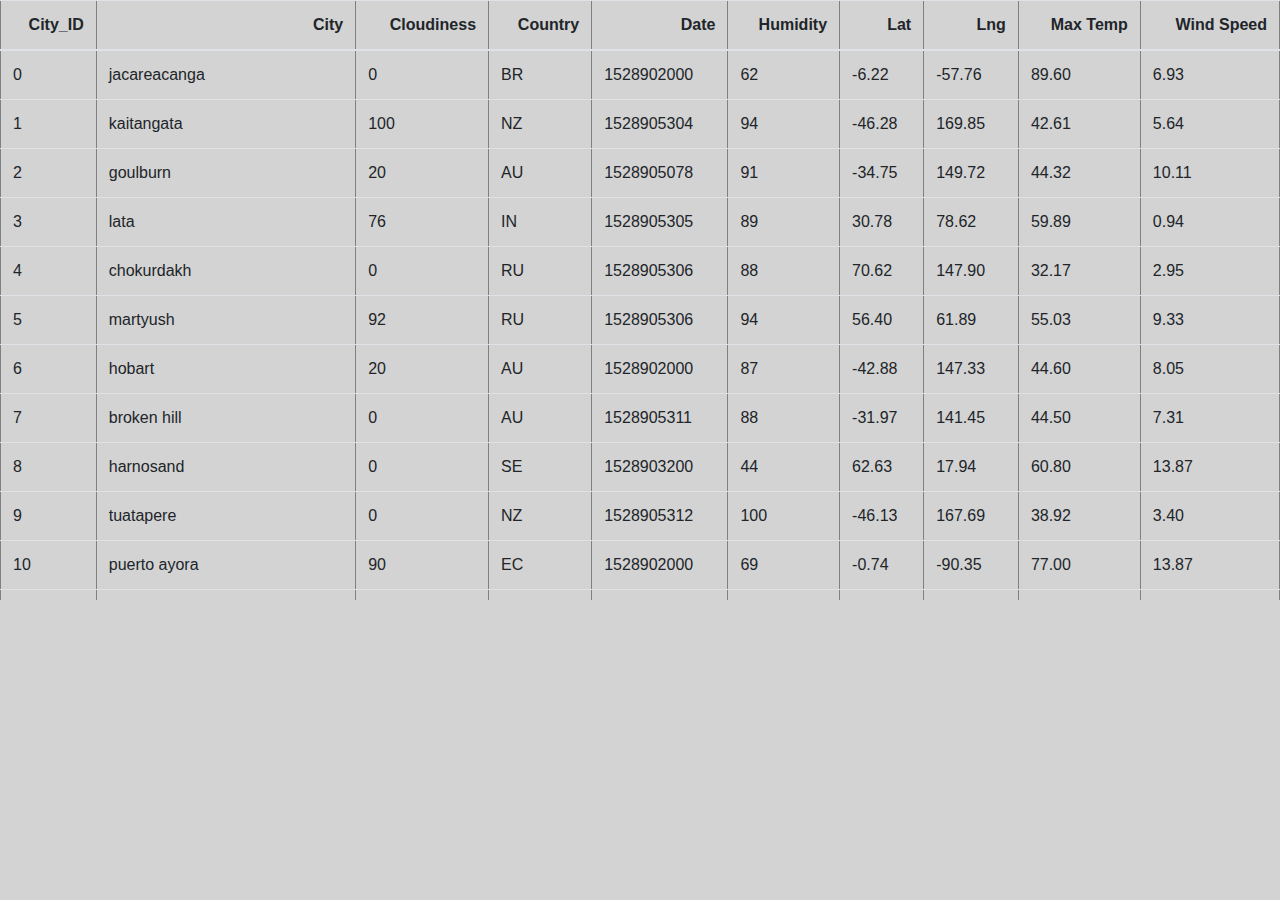
<file: WebVisualizations/dataframe.html>
<!DOCTYPE html>
<html lang="en">

<head>
  <meta charset="UTF-8">
  <meta name="viewport" content="width=device-width, initial-scale=1.0">
  <link rel="stylesheet" href="https://stackpath.bootstrapcdn.com/bootstrap/4.3.1/css/bootstrap.min.css"
    integrity="sha384-ggOyR0iXCbMQv3Xipma34MD+dH/1fQ784/j6cY/iJTQUOhcWr7x9JvoRxT2MZw1T" crossorigin="anonymous">
  <link rel="stylesheet" href="style.css">
  <title>Web Visualizations</title>
</head>

<body>
  <div class="table-responsive">
  <table border="1" class="dataframe table">
    <thead>
      <tr style="text-align: right;">
        <th>City_ID</th>
        <th>City</th>
        <th>Cloudiness</th>
        <th>Country</th>
        <th>Date</th>
        <th>Humidity</th>
        <th>Lat</th>
        <th>Lng</th>
        <th>Max Temp</th>
        <th>Wind Speed</th>
      </tr>
    </thead>
    <tbody>
      <tr>
        <td>0</td>
        <td>jacareacanga</td>
        <td>0</td>
        <td>BR</td>
        <td>1528902000</td>
        <td>62</td>
        <td>-6.22</td>
        <td>-57.76</td>
        <td>89.60</td>
        <td>6.93</td>
      </tr>
      <tr>
        <td>1</td>
        <td>kaitangata</td>
        <td>100</td>
        <td>NZ</td>
        <td>1528905304</td>
        <td>94</td>
        <td>-46.28</td>
        <td>169.85</td>
        <td>42.61</td>
        <td>5.64</td>
      </tr>
      <tr>
        <td>2</td>
        <td>goulburn</td>
        <td>20</td>
        <td>AU</td>
        <td>1528905078</td>
        <td>91</td>
        <td>-34.75</td>
        <td>149.72</td>
        <td>44.32</td>
        <td>10.11</td>
      </tr>
      <tr>
        <td>3</td>
        <td>lata</td>
        <td>76</td>
        <td>IN</td>
        <td>1528905305</td>
        <td>89</td>
        <td>30.78</td>
        <td>78.62</td>
        <td>59.89</td>
        <td>0.94</td>
      </tr>
      <tr>
        <td>4</td>
        <td>chokurdakh</td>
        <td>0</td>
        <td>RU</td>
        <td>1528905306</td>
        <td>88</td>
        <td>70.62</td>
        <td>147.90</td>
        <td>32.17</td>
        <td>2.95</td>
      </tr>
      <tr>
        <td>5</td>
        <td>martyush</td>
        <td>92</td>
        <td>RU</td>
        <td>1528905306</td>
        <td>94</td>
        <td>56.40</td>
        <td>61.89</td>
        <td>55.03</td>
        <td>9.33</td>
      </tr>
      <tr>
        <td>6</td>
        <td>hobart</td>
        <td>20</td>
        <td>AU</td>
        <td>1528902000</td>
        <td>87</td>
        <td>-42.88</td>
        <td>147.33</td>
        <td>44.60</td>
        <td>8.05</td>
      </tr>
      <tr>
        <td>7</td>
        <td>broken hill</td>
        <td>0</td>
        <td>AU</td>
        <td>1528905311</td>
        <td>88</td>
        <td>-31.97</td>
        <td>141.45</td>
        <td>44.50</td>
        <td>7.31</td>
      </tr>
      <tr>
        <td>8</td>
        <td>harnosand</td>
        <td>0</td>
        <td>SE</td>
        <td>1528903200</td>
        <td>44</td>
        <td>62.63</td>
        <td>17.94</td>
        <td>60.80</td>
        <td>13.87</td>
      </tr>
      <tr>
        <td>9</td>
        <td>tuatapere</td>
        <td>0</td>
        <td>NZ</td>
        <td>1528905312</td>
        <td>100</td>
        <td>-46.13</td>
        <td>167.69</td>
        <td>38.92</td>
        <td>3.40</td>
      </tr>
      <tr>
        <td>10</td>
        <td>puerto ayora</td>
        <td>90</td>
        <td>EC</td>
        <td>1528902000</td>
        <td>69</td>
        <td>-0.74</td>
        <td>-90.35</td>
        <td>77.00</td>
        <td>13.87</td>
      </tr>
      <tr>
        <td>11</td>
        <td>havre-saint-pierre</td>
        <td>75</td>
        <td>CA</td>
        <td>1528902000</td>
        <td>58</td>
        <td>50.23</td>
        <td>-63.60</td>
        <td>53.60</td>
        <td>19.46</td>
      </tr>
      <tr>
        <td>12</td>
        <td>punta arenas</td>
        <td>0</td>
        <td>CL</td>
        <td>1528902000</td>
        <td>100</td>
        <td>-53.16</td>
        <td>-70.91</td>
        <td>35.60</td>
        <td>9.17</td>
      </tr>
      <tr>
        <td>13</td>
        <td>tasiilaq</td>
        <td>75</td>
        <td>GL</td>
        <td>1528901400</td>
        <td>60</td>
        <td>65.61</td>
        <td>-37.64</td>
        <td>39.20</td>
        <td>2.24</td>
      </tr>
      <tr>
        <td>14</td>
        <td>chapais</td>
        <td>40</td>
        <td>CA</td>
        <td>1528902000</td>
        <td>38</td>
        <td>49.78</td>
        <td>-74.86</td>
        <td>59.00</td>
        <td>10.29</td>
      </tr>
      <tr>
        <td>15</td>
        <td>avarua</td>
        <td>40</td>
        <td>CK</td>
        <td>1528902000</td>
        <td>56</td>
        <td>-21.21</td>
        <td>-159.78</td>
        <td>73.40</td>
        <td>10.29</td>
      </tr>
      <tr>
        <td>16</td>
        <td>hofn</td>
        <td>75</td>
        <td>IS</td>
        <td>1528902000</td>
        <td>87</td>
        <td>64.25</td>
        <td>-15.21</td>
        <td>51.80</td>
        <td>8.05</td>
      </tr>
      <tr>
        <td>17</td>
        <td>yukamenskoye</td>
        <td>92</td>
        <td>RU</td>
        <td>1528905315</td>
        <td>98</td>
        <td>57.89</td>
        <td>52.24</td>
        <td>56.65</td>
        <td>10.22</td>
      </tr>
      <tr>
        <td>18</td>
        <td>khandbari</td>
        <td>80</td>
        <td>NP</td>
        <td>1528905315</td>
        <td>67</td>
        <td>27.38</td>
        <td>87.21</td>
        <td>44.59</td>
        <td>1.39</td>
      </tr>
      <tr>
        <td>19</td>
        <td>bethel</td>
        <td>1</td>
        <td>US</td>
        <td>1528901580</td>
        <td>93</td>
        <td>60.79</td>
        <td>-161.76</td>
        <td>44.60</td>
        <td>8.05</td>
      </tr>
      <tr>
        <td>20</td>
        <td>ushuaia</td>
        <td>75</td>
        <td>AR</td>
        <td>1528902000</td>
        <td>64</td>
        <td>-54.81</td>
        <td>-68.31</td>
        <td>41.00</td>
        <td>3.36</td>
      </tr>
      <tr>
        <td>21</td>
        <td>east london</td>
        <td>0</td>
        <td>ZA</td>
        <td>1528902000</td>
        <td>37</td>
        <td>-33.02</td>
        <td>27.91</td>
        <td>69.80</td>
        <td>5.82</td>
      </tr>
      <tr>
        <td>22</td>
        <td>bluff</td>
        <td>76</td>
        <td>AU</td>
        <td>1528905321</td>
        <td>76</td>
        <td>-23.58</td>
        <td>149.07</td>
        <td>61.96</td>
        <td>4.74</td>
      </tr>
      <tr>
        <td>23</td>
        <td>mount isa</td>
        <td>75</td>
        <td>AU</td>
        <td>1528902000</td>
        <td>100</td>
        <td>-20.73</td>
        <td>139.49</td>
        <td>64.40</td>
        <td>3.29</td>
      </tr>
      <tr>
        <td>24</td>
        <td>pevek</td>
        <td>0</td>
        <td>RU</td>
        <td>1528905321</td>
        <td>71</td>
        <td>69.70</td>
        <td>170.27</td>
        <td>36.94</td>
        <td>6.98</td>
      </tr>
      <tr>
        <td>25</td>
        <td>gao</td>
        <td>24</td>
        <td>ML</td>
        <td>1528905321</td>
        <td>16</td>
        <td>16.28</td>
        <td>-0.04</td>
        <td>110.02</td>
        <td>4.97</td>
      </tr>
      <tr>
        <td>26</td>
        <td>cabo san lucas</td>
        <td>75</td>
        <td>MX</td>
        <td>1528901160</td>
        <td>74</td>
        <td>22.89</td>
        <td>-109.91</td>
        <td>84.20</td>
        <td>10.29</td>
      </tr>
      <tr>
        <td>27</td>
        <td>sao filipe</td>
        <td>0</td>
        <td>CV</td>
        <td>1528905323</td>
        <td>88</td>
        <td>14.90</td>
        <td>-24.50</td>
        <td>75.73</td>
        <td>13.02</td>
      </tr>
      <tr>
        <td>28</td>
        <td>tiksi</td>
        <td>44</td>
        <td>RU</td>
        <td>1528905298</td>
        <td>58</td>
        <td>71.64</td>
        <td>128.87</td>
        <td>57.73</td>
        <td>10.11</td>
      </tr>
      <tr>
        <td>29</td>
        <td>busselton</td>
        <td>92</td>
        <td>AU</td>
        <td>1528905323</td>
        <td>100</td>
        <td>-33.64</td>
        <td>115.35</td>
        <td>60.43</td>
        <td>10.56</td>
      </tr>
      <tr>
        <td>30</td>
        <td>alofi</td>
        <td>76</td>
        <td>NU</td>
        <td>1528902000</td>
        <td>88</td>
        <td>-19.06</td>
        <td>-169.92</td>
        <td>71.60</td>
        <td>3.36</td>
      </tr>
      <tr>
        <td>31</td>
        <td>ola</td>
        <td>75</td>
        <td>RU</td>
        <td>1528902000</td>
        <td>100</td>
        <td>59.58</td>
        <td>151.30</td>
        <td>42.80</td>
        <td>7.76</td>
      </tr>
      <tr>
        <td>32</td>
        <td>atar</td>
        <td>20</td>
        <td>MR</td>
        <td>1528902000</td>
        <td>19</td>
        <td>20.52</td>
        <td>-13.05</td>
        <td>91.40</td>
        <td>9.17</td>
      </tr>
      <tr>
        <td>33</td>
        <td>rikitea</td>
        <td>0</td>
        <td>PF</td>
        <td>1528905325</td>
        <td>100</td>
        <td>-23.12</td>
        <td>-134.97</td>
        <td>73.57</td>
        <td>8.66</td>
      </tr>
      <tr>
        <td>34</td>
        <td>hermanus</td>
        <td>0</td>
        <td>ZA</td>
        <td>1528905325</td>
        <td>24</td>
        <td>-34.42</td>
        <td>19.24</td>
        <td>77.17</td>
        <td>8.66</td>
      </tr>
      <tr>
        <td>35</td>
        <td>ponta delgada</td>
        <td>75</td>
        <td>PT</td>
        <td>1528903800</td>
        <td>88</td>
        <td>37.73</td>
        <td>-25.67</td>
        <td>71.60</td>
        <td>12.75</td>
      </tr>
      <tr>
        <td>36</td>
        <td>bambari</td>
        <td>24</td>
        <td>CF</td>
        <td>1528905326</td>
        <td>84</td>
        <td>5.77</td>
        <td>20.68</td>
        <td>81.85</td>
        <td>7.65</td>
      </tr>
      <tr>
        <td>37</td>
        <td>cap malheureux</td>
        <td>75</td>
        <td>MU</td>
        <td>1528902000</td>
        <td>69</td>
        <td>-19.98</td>
        <td>57.61</td>
        <td>75.20</td>
        <td>14.99</td>
      </tr>
      <tr>
        <td>38</td>
        <td>puerto escondido</td>
        <td>75</td>
        <td>MX</td>
        <td>1528901100</td>
        <td>65</td>
        <td>15.86</td>
        <td>-97.07</td>
        <td>80.60</td>
        <td>3.36</td>
      </tr>
      <tr>
        <td>39</td>
        <td>qaanaaq</td>
        <td>32</td>
        <td>GL</td>
        <td>1528905330</td>
        <td>100</td>
        <td>77.48</td>
        <td>-69.36</td>
        <td>31.45</td>
        <td>6.31</td>
      </tr>
      <tr>
        <td>40</td>
        <td>new norfolk</td>
        <td>20</td>
        <td>AU</td>
        <td>1528902000</td>
        <td>87</td>
        <td>-42.78</td>
        <td>147.06</td>
        <td>44.60</td>
        <td>8.05</td>
      </tr>
      <tr>
        <td>41</td>
        <td>najran</td>
        <td>40</td>
        <td>SA</td>
        <td>1528902000</td>
        <td>13</td>
        <td>17.54</td>
        <td>44.22</td>
        <td>98.60</td>
        <td>11.41</td>
      </tr>
      <tr>
        <td>42</td>
        <td>isla mujeres</td>
        <td>90</td>
        <td>MX</td>
        <td>1528904340</td>
        <td>100</td>
        <td>21.23</td>
        <td>-86.73</td>
        <td>75.20</td>
        <td>16.11</td>
      </tr>
      <tr>
        <td>43</td>
        <td>mar del plata</td>
        <td>0</td>
        <td>AR</td>
        <td>1528905297</td>
        <td>100</td>
        <td>-46.43</td>
        <td>-67.52</td>
        <td>32.53</td>
        <td>7.31</td>
      </tr>
      <tr>
        <td>44</td>
        <td>provideniya</td>
        <td>0</td>
        <td>RU</td>
        <td>1528905332</td>
        <td>91</td>
        <td>64.42</td>
        <td>-173.23</td>
        <td>40.63</td>
        <td>10.78</td>
      </tr>
      <tr>
        <td>45</td>
        <td>jamestown</td>
        <td>12</td>
        <td>AU</td>
        <td>1528905333</td>
        <td>88</td>
        <td>-33.21</td>
        <td>138.60</td>
        <td>43.15</td>
        <td>10.89</td>
      </tr>
      <tr>
        <td>46</td>
        <td>medicine hat</td>
        <td>20</td>
        <td>CA</td>
        <td>1528902000</td>
        <td>34</td>
        <td>50.04</td>
        <td>-110.68</td>
        <td>66.20</td>
        <td>14.99</td>
      </tr>
      <tr>
        <td>47</td>
        <td>katsuura</td>
        <td>8</td>
        <td>JP</td>
        <td>1528905334</td>
        <td>88</td>
        <td>33.93</td>
        <td>134.50</td>
        <td>62.05</td>
        <td>7.54</td>
      </tr>
      <tr>
        <td>48</td>
        <td>aklavik</td>
        <td>20</td>
        <td>CA</td>
        <td>1528902000</td>
        <td>53</td>
        <td>68.22</td>
        <td>-135.01</td>
        <td>51.80</td>
        <td>11.41</td>
      </tr>
      <tr>
        <td>49</td>
        <td>tuktoyaktuk</td>
        <td>20</td>
        <td>CA</td>
        <td>1528902000</td>
        <td>61</td>
        <td>69.44</td>
        <td>-133.03</td>
        <td>46.40</td>
        <td>6.93</td>
      </tr>
      <tr>
        <td>50</td>
        <td>kapaa</td>
        <td>90</td>
        <td>US</td>
        <td>1528901760</td>
        <td>88</td>
        <td>22.08</td>
        <td>-159.32</td>
        <td>75.20</td>
        <td>14.99</td>
      </tr>
      <tr>
        <td>51</td>
        <td>mildura</td>
        <td>0</td>
        <td>AU</td>
        <td>1528905300</td>
        <td>92</td>
        <td>-34.18</td>
        <td>142.16</td>
        <td>45.67</td>
        <td>9.66</td>
      </tr>
      <tr>
        <td>52</td>
        <td>souillac</td>
        <td>75</td>
        <td>FR</td>
        <td>1528903800</td>
        <td>49</td>
        <td>45.60</td>
        <td>-0.60</td>
        <td>73.40</td>
        <td>10.29</td>
      </tr>
      <tr>
        <td>53</td>
        <td>lorengau</td>
        <td>100</td>
        <td>PG</td>
        <td>1528905336</td>
        <td>100</td>
        <td>-2.02</td>
        <td>147.27</td>
        <td>80.59</td>
        <td>3.85</td>
      </tr>
      <tr>
        <td>54</td>
        <td>praia</td>
        <td>20</td>
        <td>BR</td>
        <td>1528902000</td>
        <td>47</td>
        <td>-20.25</td>
        <td>-43.81</td>
        <td>82.40</td>
        <td>3.36</td>
      </tr>
      <tr>
        <td>55</td>
        <td>port alfred</td>
        <td>0</td>
        <td>ZA</td>
        <td>1528905338</td>
        <td>50</td>
        <td>-33.59</td>
        <td>26.89</td>
        <td>76.54</td>
        <td>7.20</td>
      </tr>
      <tr>
        <td>56</td>
        <td>barranca</td>
        <td>0</td>
        <td>PE</td>
        <td>1528905339</td>
        <td>98</td>
        <td>-10.75</td>
        <td>-77.76</td>
        <td>61.87</td>
        <td>9.89</td>
      </tr>
      <tr>
        <td>57</td>
        <td>nome</td>
        <td>40</td>
        <td>US</td>
        <td>1528902900</td>
        <td>70</td>
        <td>30.04</td>
        <td>-94.42</td>
        <td>87.80</td>
        <td>3.36</td>
      </tr>
      <tr>
        <td>58</td>
        <td>matay</td>
        <td>0</td>
        <td>EG</td>
        <td>1528905339</td>
        <td>23</td>
        <td>28.42</td>
        <td>30.79</td>
        <td>97.69</td>
        <td>6.98</td>
      </tr>
      <tr>
        <td>59</td>
        <td>saskylakh</td>
        <td>48</td>
        <td>RU</td>
        <td>1528905339</td>
        <td>55</td>
        <td>71.97</td>
        <td>114.09</td>
        <td>59.53</td>
        <td>5.86</td>
      </tr>
      <tr>
        <td>60</td>
        <td>itarema</td>
        <td>0</td>
        <td>BR</td>
        <td>1528905340</td>
        <td>61</td>
        <td>-2.92</td>
        <td>-39.92</td>
        <td>88.33</td>
        <td>12.57</td>
      </tr>
      <tr>
        <td>61</td>
        <td>butaritari</td>
        <td>56</td>
        <td>KI</td>
        <td>1528905340</td>
        <td>100</td>
        <td>3.07</td>
        <td>172.79</td>
        <td>81.13</td>
        <td>7.31</td>
      </tr>
      <tr>
        <td>62</td>
        <td>peniche</td>
        <td>20</td>
        <td>PT</td>
        <td>1528903800</td>
        <td>64</td>
        <td>39.36</td>
        <td>-9.38</td>
        <td>75.20</td>
        <td>12.75</td>
      </tr>
      <tr>
        <td>63</td>
        <td>beloha</td>
        <td>0</td>
        <td>MG</td>
        <td>1528905340</td>
        <td>57</td>
        <td>-25.17</td>
        <td>45.06</td>
        <td>71.95</td>
        <td>16.37</td>
      </tr>
      <tr>
        <td>64</td>
        <td>anadyr</td>
        <td>0</td>
        <td>RU</td>
        <td>1528902000</td>
        <td>57</td>
        <td>64.73</td>
        <td>177.51</td>
        <td>48.20</td>
        <td>4.47</td>
      </tr>
      <tr>
        <td>65</td>
        <td>luderitz</td>
        <td>12</td>
        <td>NaN</td>
        <td>1528905342</td>
        <td>64</td>
        <td>-26.65</td>
        <td>15.16</td>
        <td>64.03</td>
        <td>17.38</td>
      </tr>
      <tr>
        <td>66</td>
        <td>rochester</td>
        <td>1</td>
        <td>US</td>
        <td>1528902960</td>
        <td>37</td>
        <td>44.02</td>
        <td>-92.46</td>
        <td>73.40</td>
        <td>6.93</td>
      </tr>
      <tr>
        <td>67</td>
        <td>bosaso</td>
        <td>0</td>
        <td>SO</td>
        <td>1528905347</td>
        <td>86</td>
        <td>11.28</td>
        <td>49.18</td>
        <td>89.77</td>
        <td>3.96</td>
      </tr>
      <tr>
        <td>68</td>
        <td>faanui</td>
        <td>0</td>
        <td>PF</td>
        <td>1528905347</td>
        <td>100</td>
        <td>-16.48</td>
        <td>-151.75</td>
        <td>79.96</td>
        <td>11.79</td>
      </tr>
      <tr>
        <td>69</td>
        <td>grindavik</td>
        <td>75</td>
        <td>IS</td>
        <td>1528902000</td>
        <td>70</td>
        <td>63.84</td>
        <td>-22.43</td>
        <td>48.20</td>
        <td>5.82</td>
      </tr>
      <tr>
        <td>70</td>
        <td>margate</td>
        <td>20</td>
        <td>AU</td>
        <td>1528902000</td>
        <td>87</td>
        <td>-43.03</td>
        <td>147.26</td>
        <td>44.60</td>
        <td>8.05</td>
      </tr>
      <tr>
        <td>71</td>
        <td>marsh harbour</td>
        <td>88</td>
        <td>BS</td>
        <td>1528905349</td>
        <td>95</td>
        <td>26.54</td>
        <td>-77.06</td>
        <td>82.39</td>
        <td>10.00</td>
      </tr>
      <tr>
        <td>72</td>
        <td>comodoro rivadavia</td>
        <td>40</td>
        <td>AR</td>
        <td>1528902000</td>
        <td>60</td>
        <td>-45.87</td>
        <td>-67.48</td>
        <td>42.80</td>
        <td>9.17</td>
      </tr>
      <tr>
        <td>73</td>
        <td>upernavik</td>
        <td>92</td>
        <td>GL</td>
        <td>1528905350</td>
        <td>100</td>
        <td>72.79</td>
        <td>-56.15</td>
        <td>29.29</td>
        <td>3.74</td>
      </tr>
      <tr>
        <td>74</td>
        <td>uige</td>
        <td>0</td>
        <td>AO</td>
        <td>1528905350</td>
        <td>29</td>
        <td>-7.61</td>
        <td>15.06</td>
        <td>86.80</td>
        <td>3.18</td>
      </tr>
      <tr>
        <td>75</td>
        <td>bredasdorp</td>
        <td>0</td>
        <td>ZA</td>
        <td>1528902000</td>
        <td>23</td>
        <td>-34.53</td>
        <td>20.04</td>
        <td>82.40</td>
        <td>5.82</td>
      </tr>
      <tr>
        <td>76</td>
        <td>bodden town</td>
        <td>40</td>
        <td>KY</td>
        <td>1528902000</td>
        <td>78</td>
        <td>19.28</td>
        <td>-81.25</td>
        <td>80.60</td>
        <td>16.11</td>
      </tr>
      <tr>
        <td>77</td>
        <td>guerrero negro</td>
        <td>44</td>
        <td>MX</td>
        <td>1528905350</td>
        <td>88</td>
        <td>27.97</td>
        <td>-114.04</td>
        <td>63.85</td>
        <td>3.74</td>
      </tr>
      <tr>
        <td>78</td>
        <td>bilma</td>
        <td>0</td>
        <td>NE</td>
        <td>1528905351</td>
        <td>12</td>
        <td>18.69</td>
        <td>12.92</td>
        <td>110.47</td>
        <td>4.63</td>
      </tr>
      <tr>
        <td>79</td>
        <td>carnarvon</td>
        <td>0</td>
        <td>ZA</td>
        <td>1528905351</td>
        <td>30</td>
        <td>-30.97</td>
        <td>22.13</td>
        <td>60.43</td>
        <td>14.25</td>
      </tr>
      <tr>
        <td>80</td>
        <td>ponta do sol</td>
        <td>12</td>
        <td>BR</td>
        <td>1528905352</td>
        <td>72</td>
        <td>-20.63</td>
        <td>-46.00</td>
        <td>78.25</td>
        <td>3.96</td>
      </tr>
      <tr>
        <td>81</td>
        <td>vila franca do campo</td>
        <td>75</td>
        <td>PT</td>
        <td>1528903800</td>
        <td>88</td>
        <td>37.72</td>
        <td>-25.43</td>
        <td>71.60</td>
        <td>12.75</td>
      </tr>
      <tr>
        <td>82</td>
        <td>puerto del rosario</td>
        <td>20</td>
        <td>ES</td>
        <td>1528903800</td>
        <td>60</td>
        <td>28.50</td>
        <td>-13.86</td>
        <td>73.40</td>
        <td>17.22</td>
      </tr>
      <tr>
        <td>83</td>
        <td>sitka</td>
        <td>20</td>
        <td>US</td>
        <td>1528905353</td>
        <td>92</td>
        <td>37.17</td>
        <td>-99.65</td>
        <td>74.02</td>
        <td>5.97</td>
      </tr>
      <tr>
        <td>84</td>
        <td>camacha</td>
        <td>75</td>
        <td>PT</td>
        <td>1528903800</td>
        <td>72</td>
        <td>33.08</td>
        <td>-16.33</td>
        <td>68.00</td>
        <td>16.11</td>
      </tr>
      <tr>
        <td>85</td>
        <td>saint-philippe</td>
        <td>1</td>
        <td>CA</td>
        <td>1528902900</td>
        <td>54</td>
        <td>45.36</td>
        <td>-73.48</td>
        <td>78.80</td>
        <td>11.41</td>
      </tr>
      <tr>
        <td>86</td>
        <td>port blair</td>
        <td>92</td>
        <td>IN</td>
        <td>1528905357</td>
        <td>97</td>
        <td>11.67</td>
        <td>92.75</td>
        <td>84.37</td>
        <td>25.10</td>
      </tr>
      <tr>
        <td>87</td>
        <td>albany</td>
        <td>90</td>
        <td>US</td>
        <td>1528903860</td>
        <td>68</td>
        <td>42.65</td>
        <td>-73.75</td>
        <td>69.80</td>
        <td>3.36</td>
      </tr>
      <tr>
        <td>88</td>
        <td>barrow</td>
        <td>88</td>
        <td>AR</td>
        <td>1528905182</td>
        <td>72</td>
        <td>-38.31</td>
        <td>-60.23</td>
        <td>50.26</td>
        <td>8.21</td>
      </tr>
      <tr>
        <td>89</td>
        <td>qorveh</td>
        <td>92</td>
        <td>IR</td>
        <td>1528905357</td>
        <td>22</td>
        <td>35.17</td>
        <td>47.80</td>
        <td>76.72</td>
        <td>3.18</td>
      </tr>
      <tr>
        <td>90</td>
        <td>san jeronimo</td>
        <td>90</td>
        <td>PE</td>
        <td>1528902000</td>
        <td>81</td>
        <td>-13.65</td>
        <td>-73.37</td>
        <td>46.40</td>
        <td>2.39</td>
      </tr>
      <tr>
        <td>91</td>
        <td>mataura</td>
        <td>24</td>
        <td>NZ</td>
        <td>1528905299</td>
        <td>79</td>
        <td>-46.19</td>
        <td>168.86</td>
        <td>25.69</td>
        <td>3.18</td>
      </tr>
      <tr>
        <td>92</td>
        <td>buala</td>
        <td>64</td>
        <td>SB</td>
        <td>1528905359</td>
        <td>100</td>
        <td>-8.15</td>
        <td>159.59</td>
        <td>78.70</td>
        <td>4.18</td>
      </tr>
      <tr>
        <td>93</td>
        <td>eyl</td>
        <td>20</td>
        <td>SO</td>
        <td>1528905359</td>
        <td>57</td>
        <td>7.98</td>
        <td>49.82</td>
        <td>86.62</td>
        <td>22.41</td>
      </tr>
      <tr>
        <td>94</td>
        <td>abu dhabi</td>
        <td>0</td>
        <td>AE</td>
        <td>1528902000</td>
        <td>29</td>
        <td>24.47</td>
        <td>54.37</td>
        <td>98.60</td>
        <td>16.11</td>
      </tr>
      <tr>
        <td>95</td>
        <td>tahe</td>
        <td>92</td>
        <td>CN</td>
        <td>1528905359</td>
        <td>98</td>
        <td>52.34</td>
        <td>124.71</td>
        <td>51.43</td>
        <td>2.17</td>
      </tr>
      <tr>
        <td>96</td>
        <td>chuy</td>
        <td>80</td>
        <td>UY</td>
        <td>1528905099</td>
        <td>93</td>
        <td>-33.69</td>
        <td>-53.46</td>
        <td>52.87</td>
        <td>28.90</td>
      </tr>
      <tr>
        <td>97</td>
        <td>dzerzhinskoye</td>
        <td>8</td>
        <td>RU</td>
        <td>1528905360</td>
        <td>69</td>
        <td>56.84</td>
        <td>95.22</td>
        <td>65.11</td>
        <td>3.85</td>
      </tr>
      <tr>
        <td>98</td>
        <td>vanavara</td>
        <td>0</td>
        <td>RU</td>
        <td>1528905360</td>
        <td>50</td>
        <td>60.35</td>
        <td>102.28</td>
        <td>64.21</td>
        <td>5.64</td>
      </tr>
      <tr>
        <td>99</td>
        <td>muros</td>
        <td>40</td>
        <td>ES</td>
        <td>1528903800</td>
        <td>72</td>
        <td>42.77</td>
        <td>-9.06</td>
        <td>66.20</td>
        <td>10.29</td>
      </tr>
      <tr>
        <td>100</td>
        <td>auchel</td>
        <td>0</td>
        <td>FR</td>
        <td>1528903800</td>
        <td>49</td>
        <td>50.51</td>
        <td>2.47</td>
        <td>68.00</td>
        <td>3.36</td>
      </tr>
      <tr>
        <td>101</td>
        <td>bubaque</td>
        <td>40</td>
        <td>GW</td>
        <td>1528902000</td>
        <td>55</td>
        <td>11.28</td>
        <td>-15.83</td>
        <td>91.40</td>
        <td>11.41</td>
      </tr>
      <tr>
        <td>102</td>
        <td>khatanga</td>
        <td>8</td>
        <td>RU</td>
        <td>1528905361</td>
        <td>65</td>
        <td>71.98</td>
        <td>102.47</td>
        <td>60.97</td>
        <td>4.63</td>
      </tr>
      <tr>
        <td>103</td>
        <td>los banos</td>
        <td>1</td>
        <td>US</td>
        <td>1528904100</td>
        <td>67</td>
        <td>37.06</td>
        <td>-120.85</td>
        <td>75.20</td>
        <td>4.74</td>
      </tr>
      <tr>
        <td>104</td>
        <td>labuhan</td>
        <td>12</td>
        <td>ID</td>
        <td>1528905361</td>
        <td>95</td>
        <td>-2.54</td>
        <td>115.51</td>
        <td>72.94</td>
        <td>1.83</td>
      </tr>
      <tr>
        <td>105</td>
        <td>saint-paul</td>
        <td>75</td>
        <td>FR</td>
        <td>1528903800</td>
        <td>56</td>
        <td>45.22</td>
        <td>1.90</td>
        <td>68.00</td>
        <td>14.99</td>
      </tr>
      <tr>
        <td>106</td>
        <td>petatlan</td>
        <td>90</td>
        <td>MX</td>
        <td>1528901220</td>
        <td>74</td>
        <td>17.52</td>
        <td>-101.27</td>
        <td>84.20</td>
        <td>1.83</td>
      </tr>
      <tr>
        <td>107</td>
        <td>baykit</td>
        <td>36</td>
        <td>RU</td>
        <td>1528905366</td>
        <td>68</td>
        <td>61.68</td>
        <td>96.39</td>
        <td>63.94</td>
        <td>4.29</td>
      </tr>
      <tr>
        <td>108</td>
        <td>dalby</td>
        <td>75</td>
        <td>AU</td>
        <td>1528902000</td>
        <td>93</td>
        <td>-27.18</td>
        <td>151.26</td>
        <td>53.60</td>
        <td>2.24</td>
      </tr>
      <tr>
        <td>109</td>
        <td>yellowknife</td>
        <td>90</td>
        <td>CA</td>
        <td>1528902540</td>
        <td>93</td>
        <td>62.45</td>
        <td>-114.38</td>
        <td>46.40</td>
        <td>8.05</td>
      </tr>
      <tr>
        <td>110</td>
        <td>hilo</td>
        <td>75</td>
        <td>US</td>
        <td>1528901580</td>
        <td>88</td>
        <td>19.71</td>
        <td>-155.08</td>
        <td>66.20</td>
        <td>5.82</td>
      </tr>
      <tr>
        <td>111</td>
        <td>turukhansk</td>
        <td>36</td>
        <td>RU</td>
        <td>1528905297</td>
        <td>76</td>
        <td>65.80</td>
        <td>87.96</td>
        <td>66.37</td>
        <td>6.42</td>
      </tr>
      <tr>
        <td>112</td>
        <td>dingle</td>
        <td>68</td>
        <td>PH</td>
        <td>1528905368</td>
        <td>82</td>
        <td>11.00</td>
        <td>122.67</td>
        <td>79.96</td>
        <td>8.21</td>
      </tr>
      <tr>
        <td>113</td>
        <td>dillon</td>
        <td>1</td>
        <td>US</td>
        <td>1528901580</td>
        <td>44</td>
        <td>45.22</td>
        <td>-112.64</td>
        <td>57.20</td>
        <td>5.82</td>
      </tr>
      <tr>
        <td>114</td>
        <td>labytnangi</td>
        <td>64</td>
        <td>RU</td>
        <td>1528905370</td>
        <td>75</td>
        <td>66.66</td>
        <td>66.39</td>
        <td>47.11</td>
        <td>17.49</td>
      </tr>
      <tr>
        <td>115</td>
        <td>gigmoto</td>
        <td>36</td>
        <td>PH</td>
        <td>1528905370</td>
        <td>98</td>
        <td>13.78</td>
        <td>124.39</td>
        <td>83.56</td>
        <td>17.60</td>
      </tr>
      <tr>
        <td>116</td>
        <td>nouakchott</td>
        <td>68</td>
        <td>MR</td>
        <td>1528905371</td>
        <td>76</td>
        <td>18.08</td>
        <td>-15.98</td>
        <td>76.72</td>
        <td>1.39</td>
      </tr>
      <tr>
        <td>117</td>
        <td>rumoi</td>
        <td>92</td>
        <td>JP</td>
        <td>1528905371</td>
        <td>100</td>
        <td>43.93</td>
        <td>141.67</td>
        <td>44.41</td>
        <td>8.10</td>
      </tr>
      <tr>
        <td>118</td>
        <td>dikson</td>
        <td>32</td>
        <td>RU</td>
        <td>1528905373</td>
        <td>100</td>
        <td>73.51</td>
        <td>80.55</td>
        <td>31.09</td>
        <td>13.13</td>
      </tr>
      <tr>
        <td>119</td>
        <td>chinsali</td>
        <td>0</td>
        <td>ZM</td>
        <td>1528905377</td>
        <td>36</td>
        <td>-10.55</td>
        <td>32.07</td>
        <td>73.39</td>
        <td>9.22</td>
      </tr>
      <tr>
        <td>120</td>
        <td>georgetown</td>
        <td>75</td>
        <td>GY</td>
        <td>1528902000</td>
        <td>78</td>
        <td>6.80</td>
        <td>-58.16</td>
        <td>82.40</td>
        <td>9.17</td>
      </tr>
      <tr>
        <td>121</td>
        <td>tooele</td>
        <td>1</td>
        <td>US</td>
        <td>1528902900</td>
        <td>35</td>
        <td>40.53</td>
        <td>-112.30</td>
        <td>73.40</td>
        <td>9.17</td>
      </tr>
      <tr>
        <td>122</td>
        <td>nikolskoye</td>
        <td>40</td>
        <td>RU</td>
        <td>1528902000</td>
        <td>41</td>
        <td>59.70</td>
        <td>30.79</td>
        <td>60.80</td>
        <td>4.47</td>
      </tr>
      <tr>
        <td>123</td>
        <td>bodo</td>
        <td>80</td>
        <td>CI</td>
        <td>1528905379</td>
        <td>66</td>
        <td>5.91</td>
        <td>-4.68</td>
        <td>87.70</td>
        <td>8.21</td>
      </tr>
      <tr>
        <td>124</td>
        <td>minador do negrao</td>
        <td>32</td>
        <td>BR</td>
        <td>1528905379</td>
        <td>80</td>
        <td>-9.31</td>
        <td>-36.86</td>
        <td>76.81</td>
        <td>13.24</td>
      </tr>
      <tr>
        <td>125</td>
        <td>sambava</td>
        <td>88</td>
        <td>MG</td>
        <td>1528905379</td>
        <td>100</td>
        <td>-14.27</td>
        <td>50.17</td>
        <td>77.35</td>
        <td>19.73</td>
      </tr>
      <tr>
        <td>126</td>
        <td>yerbogachen</td>
        <td>0</td>
        <td>RU</td>
        <td>1528905380</td>
        <td>44</td>
        <td>61.28</td>
        <td>108.01</td>
        <td>64.93</td>
        <td>7.43</td>
      </tr>
      <tr>
        <td>127</td>
        <td>kahului</td>
        <td>1</td>
        <td>US</td>
        <td>1528901760</td>
        <td>93</td>
        <td>20.89</td>
        <td>-156.47</td>
        <td>66.20</td>
        <td>3.36</td>
      </tr>
      <tr>
        <td>128</td>
        <td>clyde river</td>
        <td>75</td>
        <td>CA</td>
        <td>1528902660</td>
        <td>100</td>
        <td>70.47</td>
        <td>-68.59</td>
        <td>35.60</td>
        <td>21.92</td>
      </tr>
      <tr>
        <td>129</td>
        <td>ancud</td>
        <td>20</td>
        <td>CL</td>
        <td>1528905381</td>
        <td>90</td>
        <td>-41.87</td>
        <td>-73.83</td>
        <td>39.10</td>
        <td>2.73</td>
      </tr>
      <tr>
        <td>130</td>
        <td>beringovskiy</td>
        <td>0</td>
        <td>RU</td>
        <td>1528905381</td>
        <td>88</td>
        <td>63.05</td>
        <td>179.32</td>
        <td>39.37</td>
        <td>3.40</td>
      </tr>
      <tr>
        <td>131</td>
        <td>majene</td>
        <td>32</td>
        <td>ID</td>
        <td>1528905382</td>
        <td>100</td>
        <td>-3.54</td>
        <td>118.97</td>
        <td>81.85</td>
        <td>11.01</td>
      </tr>
      <tr>
        <td>132</td>
        <td>ahar</td>
        <td>36</td>
        <td>IR</td>
        <td>1528905382</td>
        <td>62</td>
        <td>38.48</td>
        <td>47.07</td>
        <td>62.77</td>
        <td>3.74</td>
      </tr>
      <tr>
        <td>133</td>
        <td>ilhabela</td>
        <td>80</td>
        <td>BR</td>
        <td>1528905382</td>
        <td>98</td>
        <td>-23.78</td>
        <td>-45.36</td>
        <td>72.85</td>
        <td>2.28</td>
      </tr>
      <tr>
        <td>134</td>
        <td>listvyagi</td>
        <td>0</td>
        <td>RU</td>
        <td>1528905382</td>
        <td>78</td>
        <td>53.68</td>
        <td>86.95</td>
        <td>65.11</td>
        <td>2.06</td>
      </tr>
      <tr>
        <td>135</td>
        <td>skjervoy</td>
        <td>40</td>
        <td>NO</td>
        <td>1528903200</td>
        <td>65</td>
        <td>70.03</td>
        <td>20.97</td>
        <td>44.60</td>
        <td>10.29</td>
      </tr>
      <tr>
        <td>136</td>
        <td>cape town</td>
        <td>0</td>
        <td>ZA</td>
        <td>1528902000</td>
        <td>35</td>
        <td>-33.93</td>
        <td>18.42</td>
        <td>73.40</td>
        <td>9.17</td>
      </tr>
      <tr>
        <td>137</td>
        <td>iqaluit</td>
        <td>90</td>
        <td>CA</td>
        <td>1528902000</td>
        <td>96</td>
        <td>63.75</td>
        <td>-68.52</td>
        <td>35.60</td>
        <td>20.80</td>
      </tr>
      <tr>
        <td>138</td>
        <td>fort-shevchenko</td>
        <td>0</td>
        <td>KZ</td>
        <td>1528905387</td>
        <td>59</td>
        <td>44.51</td>
        <td>50.26</td>
        <td>74.20</td>
        <td>3.62</td>
      </tr>
      <tr>
        <td>139</td>
        <td>severo-kurilsk</td>
        <td>92</td>
        <td>RU</td>
        <td>1528905387</td>
        <td>100</td>
        <td>50.68</td>
        <td>156.12</td>
        <td>38.02</td>
        <td>16.26</td>
      </tr>
      <tr>
        <td>140</td>
        <td>arraial do cabo</td>
        <td>0</td>
        <td>BR</td>
        <td>1528905600</td>
        <td>65</td>
        <td>-22.97</td>
        <td>-42.02</td>
        <td>80.60</td>
        <td>4.70</td>
      </tr>
      <tr>
        <td>141</td>
        <td>torbay</td>
        <td>90</td>
        <td>CA</td>
        <td>1528903560</td>
        <td>93</td>
        <td>47.66</td>
        <td>-52.73</td>
        <td>50.00</td>
        <td>19.46</td>
      </tr>
      <tr>
        <td>142</td>
        <td>ahipara</td>
        <td>88</td>
        <td>NZ</td>
        <td>1528905388</td>
        <td>91</td>
        <td>-35.17</td>
        <td>173.16</td>
        <td>56.65</td>
        <td>9.66</td>
      </tr>
      <tr>
        <td>143</td>
        <td>bandarbeyla</td>
        <td>0</td>
        <td>SO</td>
        <td>1528905389</td>
        <td>79</td>
        <td>9.49</td>
        <td>50.81</td>
        <td>79.15</td>
        <td>32.93</td>
      </tr>
      <tr>
        <td>144</td>
        <td>vuktyl</td>
        <td>92</td>
        <td>RU</td>
        <td>1528905389</td>
        <td>96</td>
        <td>63.86</td>
        <td>57.31</td>
        <td>52.60</td>
        <td>7.43</td>
      </tr>
      <tr>
        <td>145</td>
        <td>caravelas</td>
        <td>0</td>
        <td>BR</td>
        <td>1528905390</td>
        <td>98</td>
        <td>-17.73</td>
        <td>-39.27</td>
        <td>77.62</td>
        <td>10.45</td>
      </tr>
      <tr>
        <td>146</td>
        <td>waipawa</td>
        <td>92</td>
        <td>NZ</td>
        <td>1528905390</td>
        <td>94</td>
        <td>-39.94</td>
        <td>176.59</td>
        <td>50.89</td>
        <td>9.44</td>
      </tr>
      <tr>
        <td>147</td>
        <td>khomutovo</td>
        <td>0</td>
        <td>RU</td>
        <td>1528905390</td>
        <td>65</td>
        <td>52.85</td>
        <td>37.45</td>
        <td>72.31</td>
        <td>5.97</td>
      </tr>
      <tr>
        <td>148</td>
        <td>acajutla</td>
        <td>40</td>
        <td>SV</td>
        <td>1528901400</td>
        <td>79</td>
        <td>13.59</td>
        <td>-89.83</td>
        <td>84.20</td>
        <td>1.12</td>
      </tr>
      <tr>
        <td>149</td>
        <td>buritis</td>
        <td>0</td>
        <td>BR</td>
        <td>1528905391</td>
        <td>53</td>
        <td>-15.62</td>
        <td>-46.42</td>
        <td>83.74</td>
        <td>6.87</td>
      </tr>
      <tr>
        <td>150</td>
        <td>meulaboh</td>
        <td>48</td>
        <td>ID</td>
        <td>1528905392</td>
        <td>100</td>
        <td>4.14</td>
        <td>96.13</td>
        <td>82.03</td>
        <td>3.40</td>
      </tr>
      <tr>
        <td>151</td>
        <td>vaini</td>
        <td>100</td>
        <td>IN</td>
        <td>1528905392</td>
        <td>98</td>
        <td>15.34</td>
        <td>74.49</td>
        <td>70.42</td>
        <td>4.29</td>
      </tr>
      <tr>
        <td>152</td>
        <td>teya</td>
        <td>75</td>
        <td>MX</td>
        <td>1528901400</td>
        <td>66</td>
        <td>21.05</td>
        <td>-89.07</td>
        <td>86.00</td>
        <td>13.87</td>
      </tr>
      <tr>
        <td>153</td>
        <td>bambous virieux</td>
        <td>75</td>
        <td>MU</td>
        <td>1528902000</td>
        <td>69</td>
        <td>-20.34</td>
        <td>57.76</td>
        <td>75.20</td>
        <td>14.99</td>
      </tr>
      <tr>
        <td>154</td>
        <td>zaragoza</td>
        <td>20</td>
        <td>ES</td>
        <td>1528903800</td>
        <td>49</td>
        <td>41.65</td>
        <td>-0.88</td>
        <td>77.00</td>
        <td>28.86</td>
      </tr>
      <tr>
        <td>155</td>
        <td>thompson</td>
        <td>75</td>
        <td>CA</td>
        <td>1528902600</td>
        <td>76</td>
        <td>55.74</td>
        <td>-97.86</td>
        <td>57.20</td>
        <td>3.36</td>
      </tr>
      <tr>
        <td>156</td>
        <td>kodiak</td>
        <td>1</td>
        <td>US</td>
        <td>1528901580</td>
        <td>50</td>
        <td>39.95</td>
        <td>-94.76</td>
        <td>75.20</td>
        <td>13.87</td>
      </tr>
      <tr>
        <td>157</td>
        <td>nsanje</td>
        <td>92</td>
        <td>MZ</td>
        <td>1528905397</td>
        <td>84</td>
        <td>-16.92</td>
        <td>35.26</td>
        <td>70.33</td>
        <td>4.18</td>
      </tr>
      <tr>
        <td>158</td>
        <td>the pas</td>
        <td>1</td>
        <td>CA</td>
        <td>1528902000</td>
        <td>63</td>
        <td>53.82</td>
        <td>-101.24</td>
        <td>60.80</td>
        <td>10.29</td>
      </tr>
      <tr>
        <td>159</td>
        <td>masalli</td>
        <td>12</td>
        <td>KR</td>
        <td>1528902000</td>
        <td>77</td>
        <td>34.80</td>
        <td>126.66</td>
        <td>68.00</td>
        <td>9.17</td>
      </tr>
      <tr>
        <td>160</td>
        <td>talnakh</td>
        <td>20</td>
        <td>RU</td>
        <td>1528905398</td>
        <td>100</td>
        <td>69.49</td>
        <td>88.39</td>
        <td>42.79</td>
        <td>3.18</td>
      </tr>
      <tr>
        <td>161</td>
        <td>ilulissat</td>
        <td>90</td>
        <td>GL</td>
        <td>1528901400</td>
        <td>97</td>
        <td>69.22</td>
        <td>-51.10</td>
        <td>32.00</td>
        <td>4.70</td>
      </tr>
      <tr>
        <td>162</td>
        <td>vallenar</td>
        <td>0</td>
        <td>CL</td>
        <td>1528905399</td>
        <td>56</td>
        <td>-28.58</td>
        <td>-70.76</td>
        <td>54.40</td>
        <td>1.28</td>
      </tr>
      <tr>
        <td>163</td>
        <td>cap-aux-meules</td>
        <td>40</td>
        <td>CA</td>
        <td>1528902000</td>
        <td>62</td>
        <td>47.38</td>
        <td>-61.86</td>
        <td>51.80</td>
        <td>20.80</td>
      </tr>
      <tr>
        <td>164</td>
        <td>san quintin</td>
        <td>90</td>
        <td>PH</td>
        <td>1528902000</td>
        <td>100</td>
        <td>17.54</td>
        <td>120.52</td>
        <td>77.00</td>
        <td>13.87</td>
      </tr>
      <tr>
        <td>165</td>
        <td>victoria</td>
        <td>75</td>
        <td>BN</td>
        <td>1528902000</td>
        <td>94</td>
        <td>5.28</td>
        <td>115.24</td>
        <td>80.60</td>
        <td>1.12</td>
      </tr>
      <tr>
        <td>166</td>
        <td>okhotsk</td>
        <td>12</td>
        <td>RU</td>
        <td>1528905400</td>
        <td>100</td>
        <td>59.36</td>
        <td>143.24</td>
        <td>38.02</td>
        <td>2.17</td>
      </tr>
      <tr>
        <td>167</td>
        <td>bonavista</td>
        <td>92</td>
        <td>CA</td>
        <td>1528905401</td>
        <td>82</td>
        <td>48.65</td>
        <td>-53.11</td>
        <td>46.57</td>
        <td>22.97</td>
      </tr>
      <tr>
        <td>168</td>
        <td>manokwari</td>
        <td>80</td>
        <td>ID</td>
        <td>1528905401</td>
        <td>100</td>
        <td>-0.87</td>
        <td>134.08</td>
        <td>78.07</td>
        <td>8.10</td>
      </tr>
      <tr>
        <td>169</td>
        <td>lebu</td>
        <td>92</td>
        <td>ET</td>
        <td>1528905404</td>
        <td>100</td>
        <td>8.96</td>
        <td>38.73</td>
        <td>55.30</td>
        <td>0.72</td>
      </tr>
      <tr>
        <td>170</td>
        <td>qostanay</td>
        <td>75</td>
        <td>KZ</td>
        <td>1528902000</td>
        <td>54</td>
        <td>53.17</td>
        <td>63.58</td>
        <td>59.00</td>
        <td>6.71</td>
      </tr>
      <tr>
        <td>171</td>
        <td>victor harbor</td>
        <td>75</td>
        <td>AU</td>
        <td>1528902000</td>
        <td>82</td>
        <td>-35.55</td>
        <td>138.62</td>
        <td>55.40</td>
        <td>17.22</td>
      </tr>
      <tr>
        <td>172</td>
        <td>kamenka</td>
        <td>12</td>
        <td>RU</td>
        <td>1528905405</td>
        <td>98</td>
        <td>53.19</td>
        <td>44.05</td>
        <td>61.60</td>
        <td>9.44</td>
      </tr>
      <tr>
        <td>173</td>
        <td>cherskiy</td>
        <td>8</td>
        <td>RU</td>
        <td>1528905405</td>
        <td>48</td>
        <td>68.75</td>
        <td>161.30</td>
        <td>55.21</td>
        <td>3.18</td>
      </tr>
      <tr>
        <td>174</td>
        <td>kimbe</td>
        <td>92</td>
        <td>PG</td>
        <td>1528905405</td>
        <td>100</td>
        <td>-5.56</td>
        <td>150.15</td>
        <td>78.43</td>
        <td>6.64</td>
      </tr>
      <tr>
        <td>175</td>
        <td>guba</td>
        <td>75</td>
        <td>PH</td>
        <td>1528902000</td>
        <td>74</td>
        <td>10.43</td>
        <td>123.89</td>
        <td>84.20</td>
        <td>8.05</td>
      </tr>
      <tr>
        <td>176</td>
        <td>inuvik</td>
        <td>40</td>
        <td>CA</td>
        <td>1528902000</td>
        <td>53</td>
        <td>68.36</td>
        <td>-133.71</td>
        <td>51.80</td>
        <td>3.36</td>
      </tr>
      <tr>
        <td>177</td>
        <td>jiazi</td>
        <td>20</td>
        <td>CN</td>
        <td>1528902000</td>
        <td>78</td>
        <td>19.61</td>
        <td>110.49</td>
        <td>82.40</td>
        <td>4.47</td>
      </tr>
      <tr>
        <td>178</td>
        <td>namatanai</td>
        <td>76</td>
        <td>PG</td>
        <td>1528905407</td>
        <td>100</td>
        <td>-3.66</td>
        <td>152.44</td>
        <td>78.07</td>
        <td>11.68</td>
      </tr>
      <tr>
        <td>179</td>
        <td>port elizabeth</td>
        <td>90</td>
        <td>US</td>
        <td>1528903500</td>
        <td>83</td>
        <td>39.31</td>
        <td>-74.98</td>
        <td>75.20</td>
        <td>9.17</td>
      </tr>
      <tr>
        <td>180</td>
        <td>chilca</td>
        <td>75</td>
        <td>PE</td>
        <td>1528903800</td>
        <td>47</td>
        <td>-13.22</td>
        <td>-72.34</td>
        <td>55.40</td>
        <td>3.36</td>
      </tr>
      <tr>
        <td>181</td>
        <td>tual</td>
        <td>68</td>
        <td>ID</td>
        <td>1528905408</td>
        <td>100</td>
        <td>-5.67</td>
        <td>132.75</td>
        <td>79.78</td>
        <td>12.12</td>
      </tr>
      <tr>
        <td>182</td>
        <td>puerto colombia</td>
        <td>40</td>
        <td>CO</td>
        <td>1528902000</td>
        <td>74</td>
        <td>10.99</td>
        <td>-74.96</td>
        <td>87.80</td>
        <td>6.93</td>
      </tr>
      <tr>
        <td>183</td>
        <td>muzhi</td>
        <td>0</td>
        <td>RU</td>
        <td>1528905409</td>
        <td>63</td>
        <td>65.40</td>
        <td>64.70</td>
        <td>55.57</td>
        <td>10.67</td>
      </tr>
      <tr>
        <td>184</td>
        <td>tabuk</td>
        <td>92</td>
        <td>PH</td>
        <td>1528905413</td>
        <td>86</td>
        <td>17.41</td>
        <td>121.44</td>
        <td>72.40</td>
        <td>1.83</td>
      </tr>
      <tr>
        <td>185</td>
        <td>palauig</td>
        <td>92</td>
        <td>PH</td>
        <td>1528905413</td>
        <td>100</td>
        <td>15.44</td>
        <td>119.90</td>
        <td>74.11</td>
        <td>10.67</td>
      </tr>
      <tr>
        <td>186</td>
        <td>komsomolskiy</td>
        <td>0</td>
        <td>RU</td>
        <td>1528905413</td>
        <td>84</td>
        <td>67.55</td>
        <td>63.78</td>
        <td>37.39</td>
        <td>9.22</td>
      </tr>
      <tr>
        <td>187</td>
        <td>atuona</td>
        <td>44</td>
        <td>PF</td>
        <td>1528905298</td>
        <td>100</td>
        <td>-9.80</td>
        <td>-139.03</td>
        <td>79.60</td>
        <td>12.91</td>
      </tr>
      <tr>
        <td>188</td>
        <td>sinnamary</td>
        <td>92</td>
        <td>GF</td>
        <td>1528905414</td>
        <td>100</td>
        <td>5.38</td>
        <td>-52.96</td>
        <td>75.19</td>
        <td>3.40</td>
      </tr>
      <tr>
        <td>189</td>
        <td>kavieng</td>
        <td>92</td>
        <td>PG</td>
        <td>1528905414</td>
        <td>100</td>
        <td>-2.57</td>
        <td>150.80</td>
        <td>78.97</td>
        <td>5.41</td>
      </tr>
      <tr>
        <td>190</td>
        <td>moron</td>
        <td>0</td>
        <td>VE</td>
        <td>1528905415</td>
        <td>70</td>
        <td>10.49</td>
        <td>-68.20</td>
        <td>81.67</td>
        <td>3.06</td>
      </tr>
      <tr>
        <td>191</td>
        <td>fortuna</td>
        <td>20</td>
        <td>ES</td>
        <td>1528903800</td>
        <td>64</td>
        <td>38.18</td>
        <td>-1.13</td>
        <td>86.00</td>
        <td>12.75</td>
      </tr>
      <tr>
        <td>192</td>
        <td>pangnirtung</td>
        <td>90</td>
        <td>CA</td>
        <td>1528902000</td>
        <td>93</td>
        <td>66.15</td>
        <td>-65.72</td>
        <td>35.60</td>
        <td>4.70</td>
      </tr>
      <tr>
        <td>193</td>
        <td>paamiut</td>
        <td>68</td>
        <td>GL</td>
        <td>1528905416</td>
        <td>100</td>
        <td>61.99</td>
        <td>-49.67</td>
        <td>35.32</td>
        <td>12.46</td>
      </tr>
      <tr>
        <td>194</td>
        <td>juegang</td>
        <td>36</td>
        <td>CN</td>
        <td>1528905417</td>
        <td>76</td>
        <td>32.31</td>
        <td>121.18</td>
        <td>75.28</td>
        <td>16.60</td>
      </tr>
      <tr>
        <td>195</td>
        <td>kiama</td>
        <td>0</td>
        <td>AU</td>
        <td>1528905418</td>
        <td>86</td>
        <td>-34.67</td>
        <td>150.86</td>
        <td>50.44</td>
        <td>6.87</td>
      </tr>
      <tr>
        <td>196</td>
        <td>yamada</td>
        <td>20</td>
        <td>JP</td>
        <td>1528902000</td>
        <td>72</td>
        <td>36.58</td>
        <td>137.08</td>
        <td>60.80</td>
        <td>14.99</td>
      </tr>
      <tr>
        <td>197</td>
        <td>russell</td>
        <td>0</td>
        <td>AR</td>
        <td>1528902000</td>
        <td>48</td>
        <td>-33.01</td>
        <td>-68.80</td>
        <td>42.80</td>
        <td>3.36</td>
      </tr>
      <tr>
        <td>198</td>
        <td>port hawkesbury</td>
        <td>1</td>
        <td>CA</td>
        <td>1528902000</td>
        <td>63</td>
        <td>45.62</td>
        <td>-61.36</td>
        <td>64.40</td>
        <td>16.11</td>
      </tr>
      <tr>
        <td>199</td>
        <td>naze</td>
        <td>75</td>
        <td>NG</td>
        <td>1528902000</td>
        <td>62</td>
        <td>5.43</td>
        <td>7.07</td>
        <td>89.60</td>
        <td>9.17</td>
      </tr>
      <tr>
        <td>200</td>
        <td>namibe</td>
        <td>0</td>
        <td>AO</td>
        <td>1528905419</td>
        <td>89</td>
        <td>-15.19</td>
        <td>12.15</td>
        <td>74.02</td>
        <td>17.49</td>
      </tr>
      <tr>
        <td>201</td>
        <td>lodja</td>
        <td>0</td>
        <td>CD</td>
        <td>1528905419</td>
        <td>20</td>
        <td>-3.52</td>
        <td>23.60</td>
        <td>94.36</td>
        <td>4.97</td>
      </tr>
      <tr>
        <td>202</td>
        <td>basco</td>
        <td>1</td>
        <td>US</td>
        <td>1528904100</td>
        <td>44</td>
        <td>40.33</td>
        <td>-91.20</td>
        <td>77.00</td>
        <td>13.87</td>
      </tr>
      <tr>
        <td>203</td>
        <td>suleja</td>
        <td>20</td>
        <td>NG</td>
        <td>1528905420</td>
        <td>74</td>
        <td>9.18</td>
        <td>7.18</td>
        <td>87.34</td>
        <td>2.95</td>
      </tr>
      <tr>
        <td>204</td>
        <td>tazovskiy</td>
        <td>12</td>
        <td>RU</td>
        <td>1528905420</td>
        <td>60</td>
        <td>67.47</td>
        <td>78.70</td>
        <td>67.72</td>
        <td>14.81</td>
      </tr>
      <tr>
        <td>205</td>
        <td>waterloo</td>
        <td>75</td>
        <td>CA</td>
        <td>1528902000</td>
        <td>78</td>
        <td>43.47</td>
        <td>-80.52</td>
        <td>75.20</td>
        <td>12.75</td>
      </tr>
      <tr>
        <td>206</td>
        <td>kruisfontein</td>
        <td>0</td>
        <td>ZA</td>
        <td>1528905421</td>
        <td>47</td>
        <td>-34.00</td>
        <td>24.73</td>
        <td>75.82</td>
        <td>8.43</td>
      </tr>
      <tr>
        <td>207</td>
        <td>hithadhoo</td>
        <td>12</td>
        <td>MV</td>
        <td>1528905421</td>
        <td>100</td>
        <td>-0.60</td>
        <td>73.08</td>
        <td>83.65</td>
        <td>6.42</td>
      </tr>
      <tr>
        <td>208</td>
        <td>aqtobe</td>
        <td>0</td>
        <td>KZ</td>
        <td>1528902000</td>
        <td>24</td>
        <td>50.28</td>
        <td>57.21</td>
        <td>71.60</td>
        <td>6.71</td>
      </tr>
      <tr>
        <td>209</td>
        <td>trinidad</td>
        <td>75</td>
        <td>UY</td>
        <td>1528902000</td>
        <td>76</td>
        <td>-33.52</td>
        <td>-56.90</td>
        <td>50.00</td>
        <td>17.22</td>
      </tr>
      <tr>
        <td>210</td>
        <td>jasper</td>
        <td>12</td>
        <td>US</td>
        <td>1528904100</td>
        <td>83</td>
        <td>33.83</td>
        <td>-87.28</td>
        <td>78.80</td>
        <td>5.19</td>
      </tr>
      <tr>
        <td>211</td>
        <td>tempio pausania</td>
        <td>40</td>
        <td>IT</td>
        <td>1528903800</td>
        <td>77</td>
        <td>40.90</td>
        <td>9.10</td>
        <td>69.80</td>
        <td>11.41</td>
      </tr>
      <tr>
        <td>212</td>
        <td>kununurra</td>
        <td>75</td>
        <td>AU</td>
        <td>1528902000</td>
        <td>73</td>
        <td>-15.77</td>
        <td>128.74</td>
        <td>73.40</td>
        <td>5.82</td>
      </tr>
      <tr>
        <td>213</td>
        <td>zhob</td>
        <td>0</td>
        <td>PK</td>
        <td>1528905423</td>
        <td>10</td>
        <td>31.34</td>
        <td>69.45</td>
        <td>80.95</td>
        <td>5.64</td>
      </tr>
      <tr>
        <td>214</td>
        <td>los llanos de aridane</td>
        <td>20</td>
        <td>ES</td>
        <td>1528903800</td>
        <td>60</td>
        <td>28.66</td>
        <td>-17.92</td>
        <td>73.40</td>
        <td>12.75</td>
      </tr>
      <tr>
        <td>215</td>
        <td>nohar</td>
        <td>0</td>
        <td>IN</td>
        <td>1528905423</td>
        <td>22</td>
        <td>29.18</td>
        <td>74.77</td>
        <td>98.50</td>
        <td>9.55</td>
      </tr>
      <tr>
        <td>216</td>
        <td>sainte-suzanne</td>
        <td>76</td>
        <td>CH</td>
        <td>1528903800</td>
        <td>48</td>
        <td>47.51</td>
        <td>6.77</td>
        <td>66.20</td>
        <td>10.29</td>
      </tr>
      <tr>
        <td>217</td>
        <td>crotone</td>
        <td>0</td>
        <td>IT</td>
        <td>1528901400</td>
        <td>42</td>
        <td>39.09</td>
        <td>17.12</td>
        <td>82.40</td>
        <td>23.04</td>
      </tr>
      <tr>
        <td>218</td>
        <td>gambela</td>
        <td>92</td>
        <td>ET</td>
        <td>1528905424</td>
        <td>94</td>
        <td>8.25</td>
        <td>34.59</td>
        <td>68.62</td>
        <td>2.95</td>
      </tr>
      <tr>
        <td>219</td>
        <td>kavaratti</td>
        <td>80</td>
        <td>IN</td>
        <td>1528905424</td>
        <td>100</td>
        <td>10.57</td>
        <td>72.64</td>
        <td>81.67</td>
        <td>22.64</td>
      </tr>
      <tr>
        <td>220</td>
        <td>ust-ilimsk</td>
        <td>12</td>
        <td>RU</td>
        <td>1528905425</td>
        <td>87</td>
        <td>57.96</td>
        <td>102.73</td>
        <td>60.61</td>
        <td>1.95</td>
      </tr>
      <tr>
        <td>221</td>
        <td>leo</td>
        <td>0</td>
        <td>BF</td>
        <td>1528905429</td>
        <td>66</td>
        <td>11.10</td>
        <td>-2.10</td>
        <td>94.72</td>
        <td>4.63</td>
      </tr>
      <tr>
        <td>222</td>
        <td>totolapan</td>
        <td>75</td>
        <td>MX</td>
        <td>1528902840</td>
        <td>77</td>
        <td>18.99</td>
        <td>-98.92</td>
        <td>59.00</td>
        <td>5.82</td>
      </tr>
      <tr>
        <td>223</td>
        <td>funtua</td>
        <td>44</td>
        <td>NG</td>
        <td>1528905429</td>
        <td>50</td>
        <td>11.52</td>
        <td>7.31</td>
        <td>90.67</td>
        <td>2.17</td>
      </tr>
      <tr>
        <td>224</td>
        <td>salalah</td>
        <td>75</td>
        <td>OM</td>
        <td>1528901400</td>
        <td>89</td>
        <td>17.01</td>
        <td>54.10</td>
        <td>84.20</td>
        <td>10.29</td>
      </tr>
      <tr>
        <td>225</td>
        <td>burnie</td>
        <td>92</td>
        <td>AU</td>
        <td>1528905430</td>
        <td>100</td>
        <td>-41.05</td>
        <td>145.91</td>
        <td>51.88</td>
        <td>21.07</td>
      </tr>
      <tr>
        <td>226</td>
        <td>boulder city</td>
        <td>1</td>
        <td>US</td>
        <td>1528902900</td>
        <td>11</td>
        <td>35.98</td>
        <td>-114.83</td>
        <td>89.60</td>
        <td>3.51</td>
      </tr>
      <tr>
        <td>227</td>
        <td>massakory</td>
        <td>0</td>
        <td>TD</td>
        <td>1528905431</td>
        <td>46</td>
        <td>13.00</td>
        <td>15.73</td>
        <td>100.21</td>
        <td>6.98</td>
      </tr>
      <tr>
        <td>228</td>
        <td>arlit</td>
        <td>0</td>
        <td>NE</td>
        <td>1528905432</td>
        <td>14</td>
        <td>18.74</td>
        <td>7.39</td>
        <td>110.92</td>
        <td>4.74</td>
      </tr>
      <tr>
        <td>229</td>
        <td>zhigansk</td>
        <td>0</td>
        <td>RU</td>
        <td>1528905432</td>
        <td>56</td>
        <td>66.77</td>
        <td>123.37</td>
        <td>56.83</td>
        <td>4.97</td>
      </tr>
      <tr>
        <td>230</td>
        <td>florianopolis</td>
        <td>40</td>
        <td>BR</td>
        <td>1528902000</td>
        <td>64</td>
        <td>-27.60</td>
        <td>-48.55</td>
        <td>69.80</td>
        <td>3.36</td>
      </tr>
      <tr>
        <td>231</td>
        <td>lavrentiya</td>
        <td>0</td>
        <td>RU</td>
        <td>1528905432</td>
        <td>76</td>
        <td>65.58</td>
        <td>-170.99</td>
        <td>35.95</td>
        <td>8.43</td>
      </tr>
      <tr>
        <td>232</td>
        <td>bluefield</td>
        <td>90</td>
        <td>US</td>
        <td>1528902900</td>
        <td>78</td>
        <td>37.27</td>
        <td>-81.22</td>
        <td>78.80</td>
        <td>11.41</td>
      </tr>
      <tr>
        <td>233</td>
        <td>te anau</td>
        <td>8</td>
        <td>NZ</td>
        <td>1528905433</td>
        <td>80</td>
        <td>-45.41</td>
        <td>167.72</td>
        <td>27.22</td>
        <td>2.84</td>
      </tr>
      <tr>
        <td>234</td>
        <td>marawi</td>
        <td>44</td>
        <td>PH</td>
        <td>1528905433</td>
        <td>99</td>
        <td>8.00</td>
        <td>124.29</td>
        <td>66.73</td>
        <td>2.28</td>
      </tr>
      <tr>
        <td>235</td>
        <td>amapa</td>
        <td>75</td>
        <td>HN</td>
        <td>1528905600</td>
        <td>83</td>
        <td>15.09</td>
        <td>-87.97</td>
        <td>84.20</td>
        <td>4.70</td>
      </tr>
      <tr>
        <td>236</td>
        <td>palmer</td>
        <td>75</td>
        <td>AU</td>
        <td>1528902000</td>
        <td>82</td>
        <td>-34.85</td>
        <td>139.16</td>
        <td>55.40</td>
        <td>17.22</td>
      </tr>
      <tr>
        <td>237</td>
        <td>cidreira</td>
        <td>0</td>
        <td>BR</td>
        <td>1528905434</td>
        <td>81</td>
        <td>-30.17</td>
        <td>-50.22</td>
        <td>51.97</td>
        <td>26.33</td>
      </tr>
      <tr>
        <td>238</td>
        <td>saint-pierre</td>
        <td>90</td>
        <td>FR</td>
        <td>1528903800</td>
        <td>67</td>
        <td>48.95</td>
        <td>4.24</td>
        <td>66.20</td>
        <td>12.75</td>
      </tr>
      <tr>
        <td>239</td>
        <td>aykhal</td>
        <td>32</td>
        <td>RU</td>
        <td>1528905439</td>
        <td>57</td>
        <td>65.95</td>
        <td>111.51</td>
        <td>62.23</td>
        <td>4.74</td>
      </tr>
      <tr>
        <td>240</td>
        <td>ondangwa</td>
        <td>0</td>
        <td>NaN</td>
        <td>1528902000</td>
        <td>13</td>
        <td>-17.91</td>
        <td>15.98</td>
        <td>84.20</td>
        <td>2.24</td>
      </tr>
      <tr>
        <td>241</td>
        <td>pitimbu</td>
        <td>40</td>
        <td>BR</td>
        <td>1528902000</td>
        <td>54</td>
        <td>-7.47</td>
        <td>-34.81</td>
        <td>84.20</td>
        <td>17.22</td>
      </tr>
      <tr>
        <td>242</td>
        <td>grandview</td>
        <td>1</td>
        <td>US</td>
        <td>1528905300</td>
        <td>65</td>
        <td>38.89</td>
        <td>-94.53</td>
        <td>80.60</td>
        <td>10.29</td>
      </tr>
      <tr>
        <td>243</td>
        <td>williston</td>
        <td>1</td>
        <td>US</td>
        <td>1528902900</td>
        <td>36</td>
        <td>48.15</td>
        <td>-103.62</td>
        <td>71.60</td>
        <td>8.05</td>
      </tr>
      <tr>
        <td>244</td>
        <td>maniitsoq</td>
        <td>68</td>
        <td>GL</td>
        <td>1528905442</td>
        <td>97</td>
        <td>65.42</td>
        <td>-52.90</td>
        <td>36.31</td>
        <td>5.53</td>
      </tr>
      <tr>
        <td>245</td>
        <td>krasnyy yar</td>
        <td>92</td>
        <td>RU</td>
        <td>1528905443</td>
        <td>86</td>
        <td>50.70</td>
        <td>44.73</td>
        <td>64.03</td>
        <td>8.21</td>
      </tr>
      <tr>
        <td>246</td>
        <td>nouadhibou</td>
        <td>20</td>
        <td>MR</td>
        <td>1528902000</td>
        <td>47</td>
        <td>20.93</td>
        <td>-17.03</td>
        <td>80.60</td>
        <td>14.99</td>
      </tr>
      <tr>
        <td>247</td>
        <td>buritama</td>
        <td>68</td>
        <td>BR</td>
        <td>1528905444</td>
        <td>95</td>
        <td>-21.07</td>
        <td>-50.14</td>
        <td>75.10</td>
        <td>6.31</td>
      </tr>
      <tr>
        <td>248</td>
        <td>longyearbyen</td>
        <td>90</td>
        <td>NO</td>
        <td>1528901400</td>
        <td>86</td>
        <td>78.22</td>
        <td>15.63</td>
        <td>33.80</td>
        <td>18.34</td>
      </tr>
      <tr>
        <td>249</td>
        <td>lasa</td>
        <td>20</td>
        <td>CY</td>
        <td>1528903800</td>
        <td>74</td>
        <td>34.92</td>
        <td>32.53</td>
        <td>80.60</td>
        <td>6.93</td>
      </tr>
      <tr>
        <td>250</td>
        <td>college</td>
        <td>1</td>
        <td>US</td>
        <td>1528901880</td>
        <td>75</td>
        <td>64.86</td>
        <td>-147.80</td>
        <td>42.80</td>
        <td>3.36</td>
      </tr>
      <tr>
        <td>251</td>
        <td>ust-tsilma</td>
        <td>12</td>
        <td>RU</td>
        <td>1528905445</td>
        <td>84</td>
        <td>65.44</td>
        <td>52.15</td>
        <td>54.40</td>
        <td>3.62</td>
      </tr>
      <tr>
        <td>252</td>
        <td>saint-augustin</td>
        <td>64</td>
        <td>FR</td>
        <td>1528903800</td>
        <td>82</td>
        <td>44.83</td>
        <td>-0.61</td>
        <td>69.80</td>
        <td>12.75</td>
      </tr>
      <tr>
        <td>253</td>
        <td>berlevag</td>
        <td>75</td>
        <td>NO</td>
        <td>1528901400</td>
        <td>70</td>
        <td>70.86</td>
        <td>29.09</td>
        <td>42.80</td>
        <td>13.87</td>
      </tr>
      <tr>
        <td>254</td>
        <td>havoysund</td>
        <td>75</td>
        <td>NO</td>
        <td>1528903200</td>
        <td>87</td>
        <td>71.00</td>
        <td>24.66</td>
        <td>42.80</td>
        <td>13.87</td>
      </tr>
      <tr>
        <td>255</td>
        <td>kamina</td>
        <td>0</td>
        <td>CD</td>
        <td>1528905450</td>
        <td>23</td>
        <td>-8.74</td>
        <td>25.00</td>
        <td>85.00</td>
        <td>7.99</td>
      </tr>
      <tr>
        <td>256</td>
        <td>yaan</td>
        <td>48</td>
        <td>NG</td>
        <td>1528905450</td>
        <td>100</td>
        <td>7.38</td>
        <td>8.57</td>
        <td>85.90</td>
        <td>7.09</td>
      </tr>
      <tr>
        <td>257</td>
        <td>makakilo city</td>
        <td>1</td>
        <td>US</td>
        <td>1528901820</td>
        <td>83</td>
        <td>21.35</td>
        <td>-158.09</td>
        <td>77.00</td>
        <td>4.70</td>
      </tr>
      <tr>
        <td>258</td>
        <td>along</td>
        <td>100</td>
        <td>IN</td>
        <td>1528905450</td>
        <td>98</td>
        <td>28.17</td>
        <td>94.80</td>
        <td>68.89</td>
        <td>1.50</td>
      </tr>
      <tr>
        <td>259</td>
        <td>vanimo</td>
        <td>88</td>
        <td>PG</td>
        <td>1528905451</td>
        <td>100</td>
        <td>-2.67</td>
        <td>141.30</td>
        <td>83.65</td>
        <td>4.29</td>
      </tr>
      <tr>
        <td>260</td>
        <td>hovd</td>
        <td>75</td>
        <td>NO</td>
        <td>1528903200</td>
        <td>48</td>
        <td>63.83</td>
        <td>10.70</td>
        <td>62.60</td>
        <td>4.70</td>
      </tr>
      <tr>
        <td>261</td>
        <td>la maddalena</td>
        <td>40</td>
        <td>IT</td>
        <td>1528903200</td>
        <td>57</td>
        <td>39.15</td>
        <td>9.02</td>
        <td>75.20</td>
        <td>17.22</td>
      </tr>
      <tr>
        <td>262</td>
        <td>grand gaube</td>
        <td>75</td>
        <td>MU</td>
        <td>1528902000</td>
        <td>69</td>
        <td>-20.01</td>
        <td>57.66</td>
        <td>75.20</td>
        <td>14.99</td>
      </tr>
      <tr>
        <td>263</td>
        <td>novoagansk</td>
        <td>20</td>
        <td>RU</td>
        <td>1528905453</td>
        <td>37</td>
        <td>61.94</td>
        <td>76.66</td>
        <td>67.81</td>
        <td>8.43</td>
      </tr>
      <tr>
        <td>264</td>
        <td>kearney</td>
        <td>90</td>
        <td>US</td>
        <td>1528902900</td>
        <td>64</td>
        <td>40.70</td>
        <td>-99.08</td>
        <td>71.60</td>
        <td>14.99</td>
      </tr>
      <tr>
        <td>265</td>
        <td>geraldton</td>
        <td>75</td>
        <td>CA</td>
        <td>1528902000</td>
        <td>63</td>
        <td>49.72</td>
        <td>-86.95</td>
        <td>62.60</td>
        <td>8.05</td>
      </tr>
      <tr>
        <td>266</td>
        <td>castro</td>
        <td>0</td>
        <td>CL</td>
        <td>1528905454</td>
        <td>99</td>
        <td>-42.48</td>
        <td>-73.76</td>
        <td>39.73</td>
        <td>2.73</td>
      </tr>
      <tr>
        <td>267</td>
        <td>luganville</td>
        <td>92</td>
        <td>VU</td>
        <td>1528905455</td>
        <td>100</td>
        <td>-15.51</td>
        <td>167.18</td>
        <td>75.19</td>
        <td>4.85</td>
      </tr>
      <tr>
        <td>268</td>
        <td>mahebourg</td>
        <td>75</td>
        <td>MU</td>
        <td>1528902000</td>
        <td>69</td>
        <td>-20.41</td>
        <td>57.70</td>
        <td>75.20</td>
        <td>14.99</td>
      </tr>
      <tr>
        <td>269</td>
        <td>vostok</td>
        <td>44</td>
        <td>RU</td>
        <td>1528905455</td>
        <td>83</td>
        <td>46.45</td>
        <td>135.83</td>
        <td>45.04</td>
        <td>1.95</td>
      </tr>
      <tr>
        <td>270</td>
        <td>esperance</td>
        <td>75</td>
        <td>TT</td>
        <td>1528902000</td>
        <td>88</td>
        <td>10.24</td>
        <td>-61.45</td>
        <td>80.60</td>
        <td>12.75</td>
      </tr>
      <tr>
        <td>271</td>
        <td>fare</td>
        <td>0</td>
        <td>PF</td>
        <td>1528905456</td>
        <td>100</td>
        <td>-16.70</td>
        <td>-151.02</td>
        <td>79.42</td>
        <td>13.91</td>
      </tr>
      <tr>
        <td>272</td>
        <td>toora-khem</td>
        <td>92</td>
        <td>RU</td>
        <td>1528905456</td>
        <td>83</td>
        <td>52.47</td>
        <td>96.11</td>
        <td>57.82</td>
        <td>2.84</td>
      </tr>
      <tr>
        <td>273</td>
        <td>santa rita</td>
        <td>36</td>
        <td>VE</td>
        <td>1528905458</td>
        <td>64</td>
        <td>10.21</td>
        <td>-67.56</td>
        <td>83.65</td>
        <td>2.73</td>
      </tr>
      <tr>
        <td>274</td>
        <td>west bay</td>
        <td>40</td>
        <td>GB</td>
        <td>1528903200</td>
        <td>77</td>
        <td>50.71</td>
        <td>-2.76</td>
        <td>68.00</td>
        <td>12.75</td>
      </tr>
      <tr>
        <td>275</td>
        <td>gamba</td>
        <td>92</td>
        <td>CN</td>
        <td>1528905459</td>
        <td>91</td>
        <td>28.28</td>
        <td>88.52</td>
        <td>32.35</td>
        <td>2.28</td>
      </tr>
      <tr>
        <td>276</td>
        <td>rudnya</td>
        <td>92</td>
        <td>RU</td>
        <td>1528905459</td>
        <td>88</td>
        <td>50.80</td>
        <td>44.56</td>
        <td>63.31</td>
        <td>7.65</td>
      </tr>
      <tr>
        <td>277</td>
        <td>norman wells</td>
        <td>90</td>
        <td>CA</td>
        <td>1528902000</td>
        <td>65</td>
        <td>65.28</td>
        <td>-126.83</td>
        <td>44.60</td>
        <td>5.82</td>
      </tr>
      <tr>
        <td>278</td>
        <td>salinas</td>
        <td>1</td>
        <td>US</td>
        <td>1528904100</td>
        <td>67</td>
        <td>36.67</td>
        <td>-121.66</td>
        <td>60.80</td>
        <td>3.62</td>
      </tr>
      <tr>
        <td>279</td>
        <td>ugoofaaru</td>
        <td>80</td>
        <td>MV</td>
        <td>1528905461</td>
        <td>100</td>
        <td>5.67</td>
        <td>73.00</td>
        <td>82.93</td>
        <td>8.77</td>
      </tr>
      <tr>
        <td>280</td>
        <td>kiunga</td>
        <td>88</td>
        <td>PG</td>
        <td>1528905464</td>
        <td>94</td>
        <td>-6.12</td>
        <td>141.30</td>
        <td>74.29</td>
        <td>2.06</td>
      </tr>
      <tr>
        <td>281</td>
        <td>koumac</td>
        <td>76</td>
        <td>NC</td>
        <td>1528905465</td>
        <td>96</td>
        <td>-20.56</td>
        <td>164.28</td>
        <td>67.90</td>
        <td>4.07</td>
      </tr>
      <tr>
        <td>282</td>
        <td>adre</td>
        <td>20</td>
        <td>TD</td>
        <td>1528905465</td>
        <td>16</td>
        <td>13.47</td>
        <td>22.20</td>
        <td>103.27</td>
        <td>8.66</td>
      </tr>
      <tr>
        <td>283</td>
        <td>ahtopol</td>
        <td>0</td>
        <td>BG</td>
        <td>1528903800</td>
        <td>57</td>
        <td>42.10</td>
        <td>27.94</td>
        <td>77.00</td>
        <td>13.87</td>
      </tr>
      <tr>
        <td>284</td>
        <td>slantsy</td>
        <td>0</td>
        <td>RU</td>
        <td>1528905466</td>
        <td>55</td>
        <td>59.12</td>
        <td>28.09</td>
        <td>62.50</td>
        <td>4.18</td>
      </tr>
      <tr>
        <td>285</td>
        <td>mallaig</td>
        <td>92</td>
        <td>GB</td>
        <td>1528905466</td>
        <td>99</td>
        <td>57.01</td>
        <td>-5.83</td>
        <td>53.95</td>
        <td>24.09</td>
      </tr>
      <tr>
        <td>286</td>
        <td>auch</td>
        <td>40</td>
        <td>FR</td>
        <td>1528903800</td>
        <td>56</td>
        <td>43.65</td>
        <td>0.59</td>
        <td>73.40</td>
        <td>10.29</td>
      </tr>
      <tr>
        <td>287</td>
        <td>pathein</td>
        <td>92</td>
        <td>MM</td>
        <td>1528905467</td>
        <td>96</td>
        <td>16.78</td>
        <td>94.73</td>
        <td>76.90</td>
        <td>14.81</td>
      </tr>
      <tr>
        <td>288</td>
        <td>maceio</td>
        <td>75</td>
        <td>BR</td>
        <td>1528905600</td>
        <td>88</td>
        <td>-9.67</td>
        <td>-35.74</td>
        <td>75.20</td>
        <td>6.93</td>
      </tr>
      <tr>
        <td>289</td>
        <td>oloron-sainte-marie</td>
        <td>88</td>
        <td>FR</td>
        <td>1528903800</td>
        <td>93</td>
        <td>43.19</td>
        <td>-0.61</td>
        <td>68.00</td>
        <td>11.41</td>
      </tr>
      <tr>
        <td>290</td>
        <td>isangel</td>
        <td>68</td>
        <td>VU</td>
        <td>1528905468</td>
        <td>100</td>
        <td>-19.55</td>
        <td>169.27</td>
        <td>74.20</td>
        <td>14.36</td>
      </tr>
      <tr>
        <td>291</td>
        <td>manglaur</td>
        <td>0</td>
        <td>IN</td>
        <td>1528905468</td>
        <td>64</td>
        <td>29.79</td>
        <td>77.88</td>
        <td>82.57</td>
        <td>2.39</td>
      </tr>
      <tr>
        <td>292</td>
        <td>wenling</td>
        <td>92</td>
        <td>CN</td>
        <td>1528905468</td>
        <td>95</td>
        <td>28.38</td>
        <td>121.38</td>
        <td>74.56</td>
        <td>3.96</td>
      </tr>
      <tr>
        <td>293</td>
        <td>pak phanang</td>
        <td>48</td>
        <td>TH</td>
        <td>1528905469</td>
        <td>93</td>
        <td>8.35</td>
        <td>100.20</td>
        <td>85.99</td>
        <td>10.22</td>
      </tr>
      <tr>
        <td>294</td>
        <td>aksay</td>
        <td>0</td>
        <td>RU</td>
        <td>1528905469</td>
        <td>21</td>
        <td>47.27</td>
        <td>39.86</td>
        <td>87.43</td>
        <td>3.74</td>
      </tr>
      <tr>
        <td>295</td>
        <td>baghdad</td>
        <td>0</td>
        <td>IQ</td>
        <td>1528902000</td>
        <td>14</td>
        <td>33.30</td>
        <td>44.38</td>
        <td>104.00</td>
        <td>4.70</td>
      </tr>
      <tr>
        <td>296</td>
        <td>fort nelson</td>
        <td>90</td>
        <td>CA</td>
        <td>1528902000</td>
        <td>86</td>
        <td>58.81</td>
        <td>-122.69</td>
        <td>41.00</td>
        <td>9.17</td>
      </tr>
      <tr>
        <td>297</td>
        <td>fuerte olimpo</td>
        <td>92</td>
        <td>BR</td>
        <td>1528905470</td>
        <td>75</td>
        <td>-21.04</td>
        <td>-57.87</td>
        <td>60.97</td>
        <td>12.80</td>
      </tr>
      <tr>
        <td>298</td>
        <td>bandarban</td>
        <td>90</td>
        <td>BD</td>
        <td>1528902000</td>
        <td>94</td>
        <td>22.20</td>
        <td>92.22</td>
        <td>80.60</td>
        <td>13.87</td>
      </tr>
      <tr>
        <td>299</td>
        <td>mao</td>
        <td>40</td>
        <td>DO</td>
        <td>1528902000</td>
        <td>62</td>
        <td>19.55</td>
        <td>-71.08</td>
        <td>89.60</td>
        <td>12.75</td>
      </tr>
      <tr>
        <td>300</td>
        <td>christchurch</td>
        <td>100</td>
        <td>NZ</td>
        <td>1528903800</td>
        <td>93</td>
        <td>-43.53</td>
        <td>172.64</td>
        <td>48.20</td>
        <td>8.05</td>
      </tr>
      <tr>
        <td>301</td>
        <td>goderich</td>
        <td>32</td>
        <td>CA</td>
        <td>1528905435</td>
        <td>88</td>
        <td>43.74</td>
        <td>-81.71</td>
        <td>68.17</td>
        <td>11.45</td>
      </tr>
      <tr>
        <td>302</td>
        <td>kizema</td>
        <td>56</td>
        <td>RU</td>
        <td>1528905476</td>
        <td>66</td>
        <td>61.11</td>
        <td>44.83</td>
        <td>53.86</td>
        <td>18.39</td>
      </tr>
      <tr>
        <td>303</td>
        <td>quatre cocos</td>
        <td>75</td>
        <td>MU</td>
        <td>1528902000</td>
        <td>69</td>
        <td>-20.21</td>
        <td>57.76</td>
        <td>75.20</td>
        <td>14.99</td>
      </tr>
      <tr>
        <td>304</td>
        <td>kalur kot</td>
        <td>44</td>
        <td>PK</td>
        <td>1528905476</td>
        <td>41</td>
        <td>32.16</td>
        <td>71.27</td>
        <td>91.03</td>
        <td>1.95</td>
      </tr>
      <tr>
        <td>305</td>
        <td>singaraja</td>
        <td>64</td>
        <td>ID</td>
        <td>1528905476</td>
        <td>100</td>
        <td>-8.11</td>
        <td>115.08</td>
        <td>66.73</td>
        <td>1.95</td>
      </tr>
      <tr>
        <td>306</td>
        <td>coquimbo</td>
        <td>0</td>
        <td>CL</td>
        <td>1528902000</td>
        <td>62</td>
        <td>-29.95</td>
        <td>-71.34</td>
        <td>53.60</td>
        <td>8.05</td>
      </tr>
      <tr>
        <td>307</td>
        <td>urengoy</td>
        <td>12</td>
        <td>RU</td>
        <td>1528905477</td>
        <td>59</td>
        <td>65.96</td>
        <td>78.37</td>
        <td>69.25</td>
        <td>12.24</td>
      </tr>
      <tr>
        <td>308</td>
        <td>yaypan</td>
        <td>24</td>
        <td>UZ</td>
        <td>1528905477</td>
        <td>43</td>
        <td>40.38</td>
        <td>70.82</td>
        <td>76.54</td>
        <td>3.62</td>
      </tr>
      <tr>
        <td>309</td>
        <td>seoul</td>
        <td>75</td>
        <td>KR</td>
        <td>1528902000</td>
        <td>68</td>
        <td>37.57</td>
        <td>126.98</td>
        <td>71.60</td>
        <td>3.36</td>
      </tr>
      <tr>
        <td>310</td>
        <td>acopiara</td>
        <td>0</td>
        <td>BR</td>
        <td>1528905477</td>
        <td>51</td>
        <td>-6.09</td>
        <td>-39.45</td>
        <td>83.20</td>
        <td>11.23</td>
      </tr>
      <tr>
        <td>311</td>
        <td>warrnambool</td>
        <td>76</td>
        <td>AU</td>
        <td>1528905363</td>
        <td>100</td>
        <td>-38.38</td>
        <td>142.48</td>
        <td>51.43</td>
        <td>17.72</td>
      </tr>
      <tr>
        <td>312</td>
        <td>phan thiet</td>
        <td>36</td>
        <td>VN</td>
        <td>1528905478</td>
        <td>100</td>
        <td>10.93</td>
        <td>108.10</td>
        <td>78.61</td>
        <td>10.00</td>
      </tr>
      <tr>
        <td>313</td>
        <td>ilebo</td>
        <td>12</td>
        <td>CD</td>
        <td>1528905478</td>
        <td>22</td>
        <td>-4.33</td>
        <td>20.59</td>
        <td>94.72</td>
        <td>5.19</td>
      </tr>
      <tr>
        <td>314</td>
        <td>kijang</td>
        <td>40</td>
        <td>KR</td>
        <td>1528902000</td>
        <td>72</td>
        <td>35.24</td>
        <td>129.21</td>
        <td>68.00</td>
        <td>13.87</td>
      </tr>
      <tr>
        <td>315</td>
        <td>krasnogorsk</td>
        <td>75</td>
        <td>RU</td>
        <td>1528902000</td>
        <td>59</td>
        <td>55.82</td>
        <td>37.34</td>
        <td>69.80</td>
        <td>13.42</td>
      </tr>
      <tr>
        <td>316</td>
        <td>husavik</td>
        <td>44</td>
        <td>CA</td>
        <td>1528905479</td>
        <td>72</td>
        <td>50.56</td>
        <td>-96.99</td>
        <td>67.27</td>
        <td>7.31</td>
      </tr>
      <tr>
        <td>317</td>
        <td>araouane</td>
        <td>0</td>
        <td>ML</td>
        <td>1528905479</td>
        <td>15</td>
        <td>18.90</td>
        <td>-3.53</td>
        <td>111.46</td>
        <td>5.75</td>
      </tr>
      <tr>
        <td>318</td>
        <td>tilichiki</td>
        <td>0</td>
        <td>RU</td>
        <td>1528905480</td>
        <td>88</td>
        <td>60.47</td>
        <td>166.10</td>
        <td>37.93</td>
        <td>2.62</td>
      </tr>
      <tr>
        <td>319</td>
        <td>bosobolo</td>
        <td>20</td>
        <td>CD</td>
        <td>1528905481</td>
        <td>70</td>
        <td>4.19</td>
        <td>19.88</td>
        <td>84.19</td>
        <td>6.42</td>
      </tr>
      <tr>
        <td>320</td>
        <td>villarrobledo</td>
        <td>0</td>
        <td>ES</td>
        <td>1528905482</td>
        <td>28</td>
        <td>39.27</td>
        <td>-2.60</td>
        <td>76.99</td>
        <td>12.01</td>
      </tr>
      <tr>
        <td>321</td>
        <td>ribeira grande</td>
        <td>40</td>
        <td>PT</td>
        <td>1528903800</td>
        <td>83</td>
        <td>38.52</td>
        <td>-28.70</td>
        <td>75.20</td>
        <td>11.41</td>
      </tr>
      <tr>
        <td>322</td>
        <td>shakawe</td>
        <td>0</td>
        <td>BW</td>
        <td>1528905485</td>
        <td>23</td>
        <td>-18.36</td>
        <td>21.84</td>
        <td>73.93</td>
        <td>5.19</td>
      </tr>
      <tr>
        <td>323</td>
        <td>nemuro</td>
        <td>80</td>
        <td>JP</td>
        <td>1528905486</td>
        <td>100</td>
        <td>43.32</td>
        <td>145.57</td>
        <td>48.64</td>
        <td>17.83</td>
      </tr>
      <tr>
        <td>324</td>
        <td>miramar</td>
        <td>0</td>
        <td>CR</td>
        <td>1528902000</td>
        <td>61</td>
        <td>10.09</td>
        <td>-84.73</td>
        <td>80.60</td>
        <td>3.36</td>
      </tr>
      <tr>
        <td>325</td>
        <td>kerman</td>
        <td>20</td>
        <td>IR</td>
        <td>1528902000</td>
        <td>5</td>
        <td>30.29</td>
        <td>57.06</td>
        <td>91.40</td>
        <td>13.87</td>
      </tr>
      <tr>
        <td>326</td>
        <td>davidson</td>
        <td>40</td>
        <td>US</td>
        <td>1528905600</td>
        <td>65</td>
        <td>35.50</td>
        <td>-80.85</td>
        <td>78.80</td>
        <td>4.70</td>
      </tr>
      <tr>
        <td>327</td>
        <td>oksfjord</td>
        <td>40</td>
        <td>NO</td>
        <td>1528903200</td>
        <td>65</td>
        <td>70.24</td>
        <td>22.35</td>
        <td>46.40</td>
        <td>10.29</td>
      </tr>
      <tr>
        <td>328</td>
        <td>wattegama</td>
        <td>92</td>
        <td>LK</td>
        <td>1528905487</td>
        <td>97</td>
        <td>7.35</td>
        <td>80.68</td>
        <td>71.41</td>
        <td>5.75</td>
      </tr>
      <tr>
        <td>329</td>
        <td>inyonga</td>
        <td>0</td>
        <td>TZ</td>
        <td>1528905487</td>
        <td>32</td>
        <td>-6.72</td>
        <td>32.06</td>
        <td>79.42</td>
        <td>3.18</td>
      </tr>
      <tr>
        <td>330</td>
        <td>saint george</td>
        <td>40</td>
        <td>GR</td>
        <td>1528903200</td>
        <td>54</td>
        <td>39.45</td>
        <td>22.34</td>
        <td>80.60</td>
        <td>8.05</td>
      </tr>
      <tr>
        <td>331</td>
        <td>jabinyanah</td>
        <td>0</td>
        <td>TN</td>
        <td>1528902000</td>
        <td>47</td>
        <td>35.03</td>
        <td>10.91</td>
        <td>80.60</td>
        <td>13.87</td>
      </tr>
      <tr>
        <td>332</td>
        <td>siddipet</td>
        <td>56</td>
        <td>IN</td>
        <td>1528905488</td>
        <td>58</td>
        <td>18.10</td>
        <td>78.85</td>
        <td>84.10</td>
        <td>11.68</td>
      </tr>
      <tr>
        <td>333</td>
        <td>praia da vitoria</td>
        <td>40</td>
        <td>PT</td>
        <td>1528902000</td>
        <td>78</td>
        <td>38.73</td>
        <td>-27.07</td>
        <td>75.20</td>
        <td>10.22</td>
      </tr>
      <tr>
        <td>334</td>
        <td>duluth</td>
        <td>1</td>
        <td>US</td>
        <td>1528904100</td>
        <td>46</td>
        <td>46.77</td>
        <td>-92.13</td>
        <td>73.40</td>
        <td>8.05</td>
      </tr>
      <tr>
        <td>335</td>
        <td>oistins</td>
        <td>20</td>
        <td>BB</td>
        <td>1528902000</td>
        <td>66</td>
        <td>13.07</td>
        <td>-59.53</td>
        <td>86.00</td>
        <td>25.28</td>
      </tr>
      <tr>
        <td>336</td>
        <td>san onofre</td>
        <td>0</td>
        <td>CO</td>
        <td>1528905495</td>
        <td>93</td>
        <td>9.74</td>
        <td>-75.52</td>
        <td>86.44</td>
        <td>5.30</td>
      </tr>
      <tr>
        <td>337</td>
        <td>avera</td>
        <td>90</td>
        <td>US</td>
        <td>1528904100</td>
        <td>83</td>
        <td>33.19</td>
        <td>-82.53</td>
        <td>78.80</td>
        <td>3.74</td>
      </tr>
      <tr>
        <td>338</td>
        <td>alizai</td>
        <td>0</td>
        <td>PK</td>
        <td>1528905496</td>
        <td>30</td>
        <td>33.94</td>
        <td>71.55</td>
        <td>89.77</td>
        <td>3.29</td>
      </tr>
      <tr>
        <td>339</td>
        <td>bela</td>
        <td>36</td>
        <td>PK</td>
        <td>1528905496</td>
        <td>29</td>
        <td>26.23</td>
        <td>66.31</td>
        <td>93.37</td>
        <td>10.33</td>
      </tr>
      <tr>
        <td>340</td>
        <td>kalas</td>
        <td>0</td>
        <td>PK</td>
        <td>1528903800</td>
        <td>25</td>
        <td>33.49</td>
        <td>72.96</td>
        <td>98.60</td>
        <td>4.97</td>
      </tr>
      <tr>
        <td>341</td>
        <td>gisborne</td>
        <td>12</td>
        <td>NZ</td>
        <td>1528905498</td>
        <td>86</td>
        <td>-38.66</td>
        <td>178.02</td>
        <td>52.60</td>
        <td>10.67</td>
      </tr>
      <tr>
        <td>342</td>
        <td>yuryevets</td>
        <td>24</td>
        <td>RU</td>
        <td>1528905498</td>
        <td>69</td>
        <td>57.32</td>
        <td>43.11</td>
        <td>60.70</td>
        <td>15.03</td>
      </tr>
      <tr>
        <td>343</td>
        <td>bundaberg</td>
        <td>88</td>
        <td>AU</td>
        <td>1528905498</td>
        <td>100</td>
        <td>-24.87</td>
        <td>152.35</td>
        <td>64.66</td>
        <td>12.01</td>
      </tr>
      <tr>
        <td>344</td>
        <td>griffith</td>
        <td>80</td>
        <td>AU</td>
        <td>1528905499</td>
        <td>90</td>
        <td>-34.29</td>
        <td>146.06</td>
        <td>50.62</td>
        <td>8.88</td>
      </tr>
      <tr>
        <td>345</td>
        <td>raudeberg</td>
        <td>75</td>
        <td>NO</td>
        <td>1528903200</td>
        <td>71</td>
        <td>61.99</td>
        <td>5.14</td>
        <td>60.80</td>
        <td>11.41</td>
      </tr>
      <tr>
        <td>346</td>
        <td>rio gallegos</td>
        <td>20</td>
        <td>AR</td>
        <td>1528902000</td>
        <td>86</td>
        <td>-51.62</td>
        <td>-69.22</td>
        <td>33.80</td>
        <td>5.82</td>
      </tr>
      <tr>
        <td>347</td>
        <td>antalaha</td>
        <td>88</td>
        <td>MG</td>
        <td>1528905500</td>
        <td>85</td>
        <td>-14.90</td>
        <td>50.28</td>
        <td>75.01</td>
        <td>14.14</td>
      </tr>
      <tr>
        <td>348</td>
        <td>houma</td>
        <td>0</td>
        <td>CN</td>
        <td>1528905500</td>
        <td>58</td>
        <td>35.63</td>
        <td>111.36</td>
        <td>62.32</td>
        <td>2.51</td>
      </tr>
      <tr>
        <td>349</td>
        <td>verkhoyansk</td>
        <td>0</td>
        <td>RU</td>
        <td>1528905500</td>
        <td>63</td>
        <td>67.55</td>
        <td>133.39</td>
        <td>56.29</td>
        <td>2.62</td>
      </tr>
      <tr>
        <td>350</td>
        <td>donskoye</td>
        <td>0</td>
        <td>RU</td>
        <td>1528902000</td>
        <td>30</td>
        <td>45.45</td>
        <td>41.98</td>
        <td>80.60</td>
        <td>6.71</td>
      </tr>
      <tr>
        <td>351</td>
        <td>mogadishu</td>
        <td>64</td>
        <td>SO</td>
        <td>1528905402</td>
        <td>100</td>
        <td>2.04</td>
        <td>45.34</td>
        <td>78.25</td>
        <td>22.08</td>
      </tr>
      <tr>
        <td>352</td>
        <td>lewistown</td>
        <td>1</td>
        <td>US</td>
        <td>1528904100</td>
        <td>53</td>
        <td>40.39</td>
        <td>-90.15</td>
        <td>78.80</td>
        <td>12.75</td>
      </tr>
      <tr>
        <td>353</td>
        <td>leningradskiy</td>
        <td>0</td>
        <td>RU</td>
        <td>1528905501</td>
        <td>88</td>
        <td>69.38</td>
        <td>178.42</td>
        <td>33.79</td>
        <td>21.74</td>
      </tr>
      <tr>
        <td>354</td>
        <td>airai</td>
        <td>76</td>
        <td>TL</td>
        <td>1528905503</td>
        <td>93</td>
        <td>-8.93</td>
        <td>125.41</td>
        <td>68.98</td>
        <td>1.72</td>
      </tr>
      <tr>
        <td>355</td>
        <td>nantucket</td>
        <td>90</td>
        <td>US</td>
        <td>1528904100</td>
        <td>77</td>
        <td>41.28</td>
        <td>-70.10</td>
        <td>69.80</td>
        <td>17.22</td>
      </tr>
      <tr>
        <td>356</td>
        <td>mount gambier</td>
        <td>92</td>
        <td>AU</td>
        <td>1528905506</td>
        <td>81</td>
        <td>-37.83</td>
        <td>140.78</td>
        <td>49.72</td>
        <td>6.87</td>
      </tr>
      <tr>
        <td>357</td>
        <td>katobu</td>
        <td>24</td>
        <td>ID</td>
        <td>1528905506</td>
        <td>100</td>
        <td>-4.94</td>
        <td>122.53</td>
        <td>77.98</td>
        <td>2.62</td>
      </tr>
      <tr>
        <td>358</td>
        <td>baiyin</td>
        <td>0</td>
        <td>CN</td>
        <td>1528902000</td>
        <td>31</td>
        <td>36.55</td>
        <td>104.13</td>
        <td>60.80</td>
        <td>4.47</td>
      </tr>
      <tr>
        <td>359</td>
        <td>jumla</td>
        <td>88</td>
        <td>NP</td>
        <td>1528905507</td>
        <td>95</td>
        <td>29.28</td>
        <td>82.18</td>
        <td>37.75</td>
        <td>2.51</td>
      </tr>
      <tr>
        <td>360</td>
        <td>voh</td>
        <td>8</td>
        <td>NC</td>
        <td>1528905507</td>
        <td>100</td>
        <td>-20.95</td>
        <td>164.69</td>
        <td>71.59</td>
        <td>14.81</td>
      </tr>
      <tr>
        <td>361</td>
        <td>kamaishi</td>
        <td>0</td>
        <td>JP</td>
        <td>1528905507</td>
        <td>78</td>
        <td>39.28</td>
        <td>141.86</td>
        <td>53.95</td>
        <td>12.80</td>
      </tr>
      <tr>
        <td>362</td>
        <td>jurm</td>
        <td>56</td>
        <td>AF</td>
        <td>1528905508</td>
        <td>100</td>
        <td>36.86</td>
        <td>70.83</td>
        <td>40.09</td>
        <td>1.61</td>
      </tr>
      <tr>
        <td>363</td>
        <td>la ronge</td>
        <td>75</td>
        <td>CA</td>
        <td>1528902000</td>
        <td>76</td>
        <td>55.10</td>
        <td>-105.30</td>
        <td>53.60</td>
        <td>8.05</td>
      </tr>
      <tr>
        <td>364</td>
        <td>paragominas</td>
        <td>20</td>
        <td>BR</td>
        <td>1528905508</td>
        <td>56</td>
        <td>-3.00</td>
        <td>-47.35</td>
        <td>91.93</td>
        <td>5.41</td>
      </tr>
      <tr>
        <td>365</td>
        <td>fairbanks</td>
        <td>1</td>
        <td>US</td>
        <td>1528901880</td>
        <td>75</td>
        <td>64.84</td>
        <td>-147.72</td>
        <td>42.80</td>
        <td>3.36</td>
      </tr>
      <tr>
        <td>366</td>
        <td>poum</td>
        <td>40</td>
        <td>MK</td>
        <td>1528903800</td>
        <td>47</td>
        <td>41.28</td>
        <td>20.71</td>
        <td>78.80</td>
        <td>8.05</td>
      </tr>
      <tr>
        <td>367</td>
        <td>boyle</td>
        <td>75</td>
        <td>IE</td>
        <td>1528902000</td>
        <td>100</td>
        <td>53.97</td>
        <td>-8.30</td>
        <td>55.40</td>
        <td>18.34</td>
      </tr>
      <tr>
        <td>368</td>
        <td>klaksvik</td>
        <td>92</td>
        <td>FO</td>
        <td>1528903200</td>
        <td>93</td>
        <td>62.23</td>
        <td>-6.59</td>
        <td>48.20</td>
        <td>19.46</td>
      </tr>
      <tr>
        <td>369</td>
        <td>aleksandro-nevskiy</td>
        <td>0</td>
        <td>RU</td>
        <td>1528905510</td>
        <td>49</td>
        <td>53.48</td>
        <td>40.21</td>
        <td>74.20</td>
        <td>9.78</td>
      </tr>
      <tr>
        <td>370</td>
        <td>graham</td>
        <td>75</td>
        <td>US</td>
        <td>1528905240</td>
        <td>78</td>
        <td>36.07</td>
        <td>-79.40</td>
        <td>75.20</td>
        <td>9.17</td>
      </tr>
      <tr>
        <td>371</td>
        <td>paraiso</td>
        <td>75</td>
        <td>MX</td>
        <td>1528901040</td>
        <td>68</td>
        <td>24.01</td>
        <td>-104.61</td>
        <td>66.20</td>
        <td>3.36</td>
      </tr>
      <tr>
        <td>372</td>
        <td>nishihara</td>
        <td>75</td>
        <td>JP</td>
        <td>1528902000</td>
        <td>68</td>
        <td>35.74</td>
        <td>139.53</td>
        <td>69.80</td>
        <td>3.36</td>
      </tr>
      <tr>
        <td>373</td>
        <td>charyshskoye</td>
        <td>8</td>
        <td>RU</td>
        <td>1528905511</td>
        <td>37</td>
        <td>51.40</td>
        <td>83.56</td>
        <td>69.70</td>
        <td>3.40</td>
      </tr>
      <tr>
        <td>374</td>
        <td>struer</td>
        <td>8</td>
        <td>DK</td>
        <td>1528903200</td>
        <td>63</td>
        <td>56.48</td>
        <td>8.60</td>
        <td>60.80</td>
        <td>17.22</td>
      </tr>
      <tr>
        <td>375</td>
        <td>hualmay</td>
        <td>12</td>
        <td>PE</td>
        <td>1528905511</td>
        <td>77</td>
        <td>-11.10</td>
        <td>-77.61</td>
        <td>65.02</td>
        <td>3.62</td>
      </tr>
      <tr>
        <td>376</td>
        <td>ystad</td>
        <td>75</td>
        <td>SE</td>
        <td>1528903200</td>
        <td>60</td>
        <td>55.43</td>
        <td>13.82</td>
        <td>68.00</td>
        <td>13.87</td>
      </tr>
      <tr>
        <td>377</td>
        <td>buin</td>
        <td>0</td>
        <td>CL</td>
        <td>1528905600</td>
        <td>65</td>
        <td>-33.73</td>
        <td>-70.74</td>
        <td>46.40</td>
        <td>3.36</td>
      </tr>
      <tr>
        <td>378</td>
        <td>gamboma</td>
        <td>0</td>
        <td>CG</td>
        <td>1528905516</td>
        <td>64</td>
        <td>-1.87</td>
        <td>15.88</td>
        <td>87.34</td>
        <td>6.53</td>
      </tr>
      <tr>
        <td>379</td>
        <td>bristol</td>
        <td>75</td>
        <td>GB</td>
        <td>1528903200</td>
        <td>77</td>
        <td>51.45</td>
        <td>-2.60</td>
        <td>68.00</td>
        <td>10.29</td>
      </tr>
      <tr>
        <td>380</td>
        <td>imbituba</td>
        <td>40</td>
        <td>BR</td>
        <td>1528902000</td>
        <td>64</td>
        <td>-28.24</td>
        <td>-48.67</td>
        <td>69.80</td>
        <td>3.36</td>
      </tr>
      <tr>
        <td>381</td>
        <td>comrie</td>
        <td>40</td>
        <td>GB</td>
        <td>1528903200</td>
        <td>72</td>
        <td>56.09</td>
        <td>-3.58</td>
        <td>60.80</td>
        <td>14.99</td>
      </tr>
      <tr>
        <td>382</td>
        <td>esil</td>
        <td>0</td>
        <td>KZ</td>
        <td>1528905517</td>
        <td>50</td>
        <td>51.96</td>
        <td>66.41</td>
        <td>60.25</td>
        <td>7.65</td>
      </tr>
      <tr>
        <td>383</td>
        <td>lompoc</td>
        <td>1</td>
        <td>US</td>
        <td>1528904100</td>
        <td>63</td>
        <td>34.64</td>
        <td>-120.46</td>
        <td>62.60</td>
        <td>2.51</td>
      </tr>
      <tr>
        <td>384</td>
        <td>coihaique</td>
        <td>80</td>
        <td>CL</td>
        <td>1528902000</td>
        <td>85</td>
        <td>-45.58</td>
        <td>-72.07</td>
        <td>33.80</td>
        <td>2.24</td>
      </tr>
      <tr>
        <td>385</td>
        <td>hamilton</td>
        <td>40</td>
        <td>BM</td>
        <td>1528901700</td>
        <td>73</td>
        <td>32.30</td>
        <td>-64.78</td>
        <td>77.00</td>
        <td>10.29</td>
      </tr>
      <tr>
        <td>386</td>
        <td>hasaki</td>
        <td>75</td>
        <td>JP</td>
        <td>1528902000</td>
        <td>93</td>
        <td>35.73</td>
        <td>140.83</td>
        <td>64.40</td>
        <td>3.36</td>
      </tr>
      <tr>
        <td>387</td>
        <td>kajaani</td>
        <td>0</td>
        <td>FI</td>
        <td>1528903200</td>
        <td>52</td>
        <td>64.22</td>
        <td>27.73</td>
        <td>53.60</td>
        <td>4.70</td>
      </tr>
      <tr>
        <td>388</td>
        <td>tupik</td>
        <td>0</td>
        <td>RU</td>
        <td>1528905520</td>
        <td>63</td>
        <td>54.43</td>
        <td>119.94</td>
        <td>51.25</td>
        <td>4.63</td>
      </tr>
      <tr>
        <td>389</td>
        <td>kloulklubed</td>
        <td>90</td>
        <td>PW</td>
        <td>1528901700</td>
        <td>83</td>
        <td>7.04</td>
        <td>134.26</td>
        <td>82.40</td>
        <td>9.17</td>
      </tr>
      <tr>
        <td>390</td>
        <td>kieta</td>
        <td>32</td>
        <td>PG</td>
        <td>1528905520</td>
        <td>100</td>
        <td>-6.22</td>
        <td>155.63</td>
        <td>76.81</td>
        <td>2.73</td>
      </tr>
      <tr>
        <td>391</td>
        <td>maldonado</td>
        <td>75</td>
        <td>UY</td>
        <td>1528902000</td>
        <td>76</td>
        <td>-34.91</td>
        <td>-54.96</td>
        <td>51.80</td>
        <td>19.46</td>
      </tr>
      <tr>
        <td>392</td>
        <td>smithers</td>
        <td>75</td>
        <td>CA</td>
        <td>1528902000</td>
        <td>81</td>
        <td>54.78</td>
        <td>-127.17</td>
        <td>48.20</td>
        <td>2.62</td>
      </tr>
      <tr>
        <td>393</td>
        <td>mareeba</td>
        <td>0</td>
        <td>AU</td>
        <td>1528902000</td>
        <td>93</td>
        <td>-16.99</td>
        <td>145.42</td>
        <td>60.80</td>
        <td>3.40</td>
      </tr>
      <tr>
        <td>394</td>
        <td>kaputa</td>
        <td>0</td>
        <td>ZM</td>
        <td>1528905521</td>
        <td>29</td>
        <td>-8.47</td>
        <td>29.66</td>
        <td>78.88</td>
        <td>3.62</td>
      </tr>
      <tr>
        <td>395</td>
        <td>lira</td>
        <td>68</td>
        <td>UG</td>
        <td>1528905521</td>
        <td>45</td>
        <td>2.25</td>
        <td>32.90</td>
        <td>82.39</td>
        <td>8.21</td>
      </tr>
      <tr>
        <td>396</td>
        <td>constitucion</td>
        <td>75</td>
        <td>MX</td>
        <td>1528901040</td>
        <td>68</td>
        <td>23.99</td>
        <td>-104.67</td>
        <td>66.20</td>
        <td>3.36</td>
      </tr>
      <tr>
        <td>397</td>
        <td>ternate</td>
        <td>90</td>
        <td>PH</td>
        <td>1528902000</td>
        <td>100</td>
        <td>14.29</td>
        <td>120.72</td>
        <td>77.00</td>
        <td>10.29</td>
      </tr>
      <tr>
        <td>398</td>
        <td>haines junction</td>
        <td>68</td>
        <td>CA</td>
        <td>1528905526</td>
        <td>52</td>
        <td>60.75</td>
        <td>-137.51</td>
        <td>42.79</td>
        <td>2.62</td>
      </tr>
      <tr>
        <td>399</td>
        <td>zagora</td>
        <td>75</td>
        <td>HR</td>
        <td>1528903800</td>
        <td>73</td>
        <td>46.19</td>
        <td>15.87</td>
        <td>71.60</td>
        <td>2.24</td>
      </tr>
      <tr>
        <td>400</td>
        <td>zhongxing</td>
        <td>8</td>
        <td>CN</td>
        <td>1528905527</td>
        <td>69</td>
        <td>32.02</td>
        <td>116.14</td>
        <td>74.29</td>
        <td>7.99</td>
      </tr>
      <tr>
        <td>401</td>
        <td>snezhnogorsk</td>
        <td>75</td>
        <td>RU</td>
        <td>1528903800</td>
        <td>70</td>
        <td>69.19</td>
        <td>33.23</td>
        <td>42.80</td>
        <td>2.24</td>
      </tr>
      <tr>
        <td>402</td>
        <td>sola</td>
        <td>75</td>
        <td>FI</td>
        <td>1528903200</td>
        <td>76</td>
        <td>62.78</td>
        <td>29.36</td>
        <td>50.00</td>
        <td>10.29</td>
      </tr>
      <tr>
        <td>403</td>
        <td>sioux lookout</td>
        <td>20</td>
        <td>CA</td>
        <td>1528902000</td>
        <td>59</td>
        <td>50.10</td>
        <td>-91.92</td>
        <td>66.20</td>
        <td>4.70</td>
      </tr>
      <tr>
        <td>404</td>
        <td>sur</td>
        <td>0</td>
        <td>OM</td>
        <td>1528905530</td>
        <td>82</td>
        <td>22.57</td>
        <td>59.53</td>
        <td>89.32</td>
        <td>4.85</td>
      </tr>
      <tr>
        <td>405</td>
        <td>utete</td>
        <td>12</td>
        <td>TZ</td>
        <td>1528905531</td>
        <td>51</td>
        <td>-7.99</td>
        <td>38.76</td>
        <td>81.76</td>
        <td>6.08</td>
      </tr>
      <tr>
        <td>406</td>
        <td>saint-joseph</td>
        <td>75</td>
        <td>FR</td>
        <td>1528903800</td>
        <td>60</td>
        <td>43.56</td>
        <td>6.97</td>
        <td>71.60</td>
        <td>4.70</td>
      </tr>
      <tr>
        <td>407</td>
        <td>sadao</td>
        <td>75</td>
        <td>TH</td>
        <td>1528902000</td>
        <td>83</td>
        <td>6.63</td>
        <td>100.42</td>
        <td>82.40</td>
        <td>2.24</td>
      </tr>
      <tr>
        <td>408</td>
        <td>petropavlovsk-kamchatskiy</td>
        <td>90</td>
        <td>RU</td>
        <td>1528902000</td>
        <td>86</td>
        <td>53.05</td>
        <td>158.65</td>
        <td>41.00</td>
        <td>2.24</td>
      </tr>
      <tr>
        <td>409</td>
        <td>vestmanna</td>
        <td>92</td>
        <td>FO</td>
        <td>1528903200</td>
        <td>93</td>
        <td>62.16</td>
        <td>-7.17</td>
        <td>48.20</td>
        <td>19.46</td>
      </tr>
      <tr>
        <td>410</td>
        <td>chifeng</td>
        <td>8</td>
        <td>CN</td>
        <td>1528905536</td>
        <td>90</td>
        <td>42.27</td>
        <td>118.96</td>
        <td>52.42</td>
        <td>0.72</td>
      </tr>
      <tr>
        <td>411</td>
        <td>grants pass</td>
        <td>90</td>
        <td>US</td>
        <td>1528901760</td>
        <td>50</td>
        <td>42.44</td>
        <td>-123.33</td>
        <td>59.00</td>
        <td>2.62</td>
      </tr>
      <tr>
        <td>412</td>
        <td>lampazos de naranjo</td>
        <td>0</td>
        <td>MX</td>
        <td>1528905536</td>
        <td>57</td>
        <td>27.02</td>
        <td>-100.51</td>
        <td>82.93</td>
        <td>6.76</td>
      </tr>
      <tr>
        <td>413</td>
        <td>salym</td>
        <td>48</td>
        <td>RU</td>
        <td>1528905536</td>
        <td>51</td>
        <td>60.06</td>
        <td>71.48</td>
        <td>60.61</td>
        <td>5.08</td>
      </tr>
      <tr>
        <td>414</td>
        <td>verkh-chebula</td>
        <td>0</td>
        <td>RU</td>
        <td>1528905536</td>
        <td>75</td>
        <td>56.03</td>
        <td>87.61</td>
        <td>67.36</td>
        <td>2.73</td>
      </tr>
      <tr>
        <td>415</td>
        <td>tsiroanomandidy</td>
        <td>64</td>
        <td>MG</td>
        <td>1528905537</td>
        <td>36</td>
        <td>-18.77</td>
        <td>46.05</td>
        <td>71.86</td>
        <td>4.97</td>
      </tr>
      <tr>
        <td>416</td>
        <td>lagoa</td>
        <td>20</td>
        <td>PT</td>
        <td>1528903800</td>
        <td>56</td>
        <td>37.14</td>
        <td>-8.45</td>
        <td>71.60</td>
        <td>10.29</td>
      </tr>
      <tr>
        <td>417</td>
        <td>les cayes</td>
        <td>88</td>
        <td>HT</td>
        <td>1528905538</td>
        <td>92</td>
        <td>18.19</td>
        <td>-73.75</td>
        <td>82.93</td>
        <td>22.41</td>
      </tr>
      <tr>
        <td>418</td>
        <td>mackay</td>
        <td>75</td>
        <td>CA</td>
        <td>1528902000</td>
        <td>81</td>
        <td>53.65</td>
        <td>-115.58</td>
        <td>50.00</td>
        <td>3.36</td>
      </tr>
      <tr>
        <td>419</td>
        <td>treuchtlingen</td>
        <td>75</td>
        <td>DE</td>
        <td>1528903200</td>
        <td>67</td>
        <td>48.96</td>
        <td>10.91</td>
        <td>60.80</td>
        <td>8.05</td>
      </tr>
      <tr>
        <td>420</td>
        <td>witney</td>
        <td>40</td>
        <td>GB</td>
        <td>1528903200</td>
        <td>56</td>
        <td>51.78</td>
        <td>-1.49</td>
        <td>69.80</td>
        <td>16.11</td>
      </tr>
      <tr>
        <td>421</td>
        <td>tabou</td>
        <td>0</td>
        <td>CI</td>
        <td>1528905538</td>
        <td>100</td>
        <td>4.42</td>
        <td>-7.36</td>
        <td>80.86</td>
        <td>9.78</td>
      </tr>
      <tr>
        <td>422</td>
        <td>koson</td>
        <td>0</td>
        <td>UZ</td>
        <td>1528902000</td>
        <td>19</td>
        <td>39.04</td>
        <td>65.59</td>
        <td>89.60</td>
        <td>9.17</td>
      </tr>
      <tr>
        <td>423</td>
        <td>burewala</td>
        <td>0</td>
        <td>PK</td>
        <td>1528905539</td>
        <td>34</td>
        <td>30.16</td>
        <td>72.68</td>
        <td>95.62</td>
        <td>7.20</td>
      </tr>
      <tr>
        <td>424</td>
        <td>aksum</td>
        <td>80</td>
        <td>ET</td>
        <td>1528905539</td>
        <td>94</td>
        <td>14.12</td>
        <td>38.72</td>
        <td>61.15</td>
        <td>3.40</td>
      </tr>
      <tr>
        <td>425</td>
        <td>iquitos</td>
        <td>20</td>
        <td>PE</td>
        <td>1528902000</td>
        <td>74</td>
        <td>-3.75</td>
        <td>-73.25</td>
        <td>84.20</td>
        <td>4.70</td>
      </tr>
      <tr>
        <td>426</td>
        <td>bealanana</td>
        <td>20</td>
        <td>MG</td>
        <td>1528905541</td>
        <td>53</td>
        <td>-14.54</td>
        <td>48.75</td>
        <td>69.07</td>
        <td>6.98</td>
      </tr>
      <tr>
        <td>427</td>
        <td>linqiong</td>
        <td>92</td>
        <td>CN</td>
        <td>1528902000</td>
        <td>83</td>
        <td>30.42</td>
        <td>103.46</td>
        <td>75.20</td>
        <td>6.71</td>
      </tr>
      <tr>
        <td>428</td>
        <td>bonaventure</td>
        <td>75</td>
        <td>CA</td>
        <td>1528902000</td>
        <td>32</td>
        <td>48.04</td>
        <td>-65.49</td>
        <td>66.20</td>
        <td>8.05</td>
      </tr>
      <tr>
        <td>429</td>
        <td>ostrovnoy</td>
        <td>92</td>
        <td>RU</td>
        <td>1528905546</td>
        <td>82</td>
        <td>68.05</td>
        <td>39.51</td>
        <td>36.58</td>
        <td>18.28</td>
      </tr>
      <tr>
        <td>430</td>
        <td>narsaq</td>
        <td>40</td>
        <td>GL</td>
        <td>1528905000</td>
        <td>43</td>
        <td>60.91</td>
        <td>-46.05</td>
        <td>55.40</td>
        <td>9.17</td>
      </tr>
      <tr>
        <td>431</td>
        <td>richards bay</td>
        <td>0</td>
        <td>ZA</td>
        <td>1528905547</td>
        <td>75</td>
        <td>-28.77</td>
        <td>32.06</td>
        <td>68.53</td>
        <td>1.72</td>
      </tr>
      <tr>
        <td>432</td>
        <td>antofagasta</td>
        <td>40</td>
        <td>CL</td>
        <td>1528902000</td>
        <td>67</td>
        <td>-23.65</td>
        <td>-70.40</td>
        <td>57.20</td>
        <td>8.05</td>
      </tr>
      <tr>
        <td>433</td>
        <td>yeniseysk</td>
        <td>8</td>
        <td>RU</td>
        <td>1528905547</td>
        <td>71</td>
        <td>58.45</td>
        <td>92.17</td>
        <td>63.49</td>
        <td>2.84</td>
      </tr>
      <tr>
        <td>434</td>
        <td>taguatinga</td>
        <td>20</td>
        <td>BR</td>
        <td>1528902000</td>
        <td>36</td>
        <td>-15.83</td>
        <td>-48.06</td>
        <td>78.80</td>
        <td>5.82</td>
      </tr>
      <tr>
        <td>435</td>
        <td>port-gentil</td>
        <td>20</td>
        <td>GA</td>
        <td>1528902000</td>
        <td>78</td>
        <td>-0.72</td>
        <td>8.78</td>
        <td>82.40</td>
        <td>16.11</td>
      </tr>
      <tr>
        <td>436</td>
        <td>yulara</td>
        <td>0</td>
        <td>AU</td>
        <td>1528902000</td>
        <td>56</td>
        <td>-25.24</td>
        <td>130.99</td>
        <td>41.00</td>
        <td>4.70</td>
      </tr>
      <tr>
        <td>437</td>
        <td>adrar</td>
        <td>0</td>
        <td>DZ</td>
        <td>1528902000</td>
        <td>12</td>
        <td>27.87</td>
        <td>-0.29</td>
        <td>109.40</td>
        <td>11.41</td>
      </tr>
      <tr>
        <td>438</td>
        <td>samur</td>
        <td>0</td>
        <td>RU</td>
        <td>1528905549</td>
        <td>84</td>
        <td>41.83</td>
        <td>48.49</td>
        <td>71.23</td>
        <td>13.13</td>
      </tr>
      <tr>
        <td>439</td>
        <td>chicla</td>
        <td>20</td>
        <td>PE</td>
        <td>1528905550</td>
        <td>74</td>
        <td>-11.71</td>
        <td>-76.27</td>
        <td>43.69</td>
        <td>2.39</td>
      </tr>
      <tr>
        <td>440</td>
        <td>tombouctou</td>
        <td>24</td>
        <td>ML</td>
        <td>1528905550</td>
        <td>18</td>
        <td>16.77</td>
        <td>-3.01</td>
        <td>110.65</td>
        <td>4.74</td>
      </tr>
      <tr>
        <td>441</td>
        <td>pyaozerskiy</td>
        <td>48</td>
        <td>RU</td>
        <td>1528905550</td>
        <td>57</td>
        <td>65.83</td>
        <td>31.17</td>
        <td>49.00</td>
        <td>3.96</td>
      </tr>
      <tr>
        <td>442</td>
        <td>vagur</td>
        <td>92</td>
        <td>FO</td>
        <td>1528905550</td>
        <td>97</td>
        <td>61.47</td>
        <td>-6.81</td>
        <td>49.63</td>
        <td>27.89</td>
      </tr>
      <tr>
        <td>443</td>
        <td>yar-sale</td>
        <td>76</td>
        <td>RU</td>
        <td>1528905551</td>
        <td>89</td>
        <td>66.83</td>
        <td>70.83</td>
        <td>36.22</td>
        <td>14.81</td>
      </tr>
      <tr>
        <td>444</td>
        <td>ust-nera</td>
        <td>48</td>
        <td>RU</td>
        <td>1528905551</td>
        <td>65</td>
        <td>64.57</td>
        <td>143.24</td>
        <td>46.93</td>
        <td>1.72</td>
      </tr>
      <tr>
        <td>445</td>
        <td>solnechnyy</td>
        <td>0</td>
        <td>RU</td>
        <td>1528905551</td>
        <td>78</td>
        <td>50.72</td>
        <td>136.64</td>
        <td>51.52</td>
        <td>4.18</td>
      </tr>
      <tr>
        <td>446</td>
        <td>san patricio</td>
        <td>0</td>
        <td>PY</td>
        <td>1528905551</td>
        <td>74</td>
        <td>-26.98</td>
        <td>-56.83</td>
        <td>51.79</td>
        <td>4.63</td>
      </tr>
      <tr>
        <td>447</td>
        <td>angoram</td>
        <td>88</td>
        <td>PG</td>
        <td>1528905555</td>
        <td>100</td>
        <td>-4.06</td>
        <td>144.07</td>
        <td>74.47</td>
        <td>1.95</td>
      </tr>
      <tr>
        <td>448</td>
        <td>champerico</td>
        <td>90</td>
        <td>MX</td>
        <td>1528900860</td>
        <td>94</td>
        <td>16.38</td>
        <td>-93.60</td>
        <td>71.60</td>
        <td>2.62</td>
      </tr>
      <tr>
        <td>449</td>
        <td>san policarpo</td>
        <td>80</td>
        <td>PH</td>
        <td>1528905556</td>
        <td>100</td>
        <td>12.18</td>
        <td>125.51</td>
        <td>78.43</td>
        <td>7.76</td>
      </tr>
      <tr>
        <td>450</td>
        <td>port-cartier</td>
        <td>40</td>
        <td>CA</td>
        <td>1528902000</td>
        <td>47</td>
        <td>50.03</td>
        <td>-66.88</td>
        <td>55.40</td>
        <td>16.11</td>
      </tr>
      <tr>
        <td>451</td>
        <td>tateyama</td>
        <td>12</td>
        <td>JP</td>
        <td>1528905556</td>
        <td>100</td>
        <td>36.66</td>
        <td>137.31</td>
        <td>49.45</td>
        <td>1.95</td>
      </tr>
      <tr>
        <td>452</td>
        <td>mandalgovi</td>
        <td>8</td>
        <td>MN</td>
        <td>1528905556</td>
        <td>35</td>
        <td>45.76</td>
        <td>106.27</td>
        <td>62.59</td>
        <td>6.64</td>
      </tr>
      <tr>
        <td>453</td>
        <td>bartica</td>
        <td>75</td>
        <td>GY</td>
        <td>1528902000</td>
        <td>78</td>
        <td>6.41</td>
        <td>-58.62</td>
        <td>82.40</td>
        <td>9.17</td>
      </tr>
      <tr>
        <td>454</td>
        <td>bathsheba</td>
        <td>20</td>
        <td>BB</td>
        <td>1528902000</td>
        <td>66</td>
        <td>13.22</td>
        <td>-59.52</td>
        <td>86.00</td>
        <td>25.28</td>
      </tr>
      <tr>
        <td>455</td>
        <td>bueu</td>
        <td>0</td>
        <td>ES</td>
        <td>1528903800</td>
        <td>53</td>
        <td>42.33</td>
        <td>-8.79</td>
        <td>71.60</td>
        <td>16.11</td>
      </tr>
      <tr>
        <td>456</td>
        <td>chaltyr</td>
        <td>0</td>
        <td>RU</td>
        <td>1528905557</td>
        <td>21</td>
        <td>47.28</td>
        <td>39.48</td>
        <td>87.43</td>
        <td>3.74</td>
      </tr>
      <tr>
        <td>457</td>
        <td>prince rupert</td>
        <td>90</td>
        <td>CA</td>
        <td>1528902000</td>
        <td>93</td>
        <td>54.32</td>
        <td>-130.32</td>
        <td>53.60</td>
        <td>6.93</td>
      </tr>
      <tr>
        <td>458</td>
        <td>plouzane</td>
        <td>90</td>
        <td>FR</td>
        <td>1528903800</td>
        <td>63</td>
        <td>48.38</td>
        <td>-4.62</td>
        <td>66.20</td>
        <td>8.05</td>
      </tr>
      <tr>
        <td>459</td>
        <td>belaya gora</td>
        <td>36</td>
        <td>RU</td>
        <td>1528905558</td>
        <td>35</td>
        <td>68.54</td>
        <td>146.19</td>
        <td>62.77</td>
        <td>4.07</td>
      </tr>
      <tr>
        <td>460</td>
        <td>tongren</td>
        <td>12</td>
        <td>CN</td>
        <td>1528905558</td>
        <td>85</td>
        <td>27.72</td>
        <td>109.18</td>
        <td>67.90</td>
        <td>1.95</td>
      </tr>
      <tr>
        <td>461</td>
        <td>narsimhapur</td>
        <td>88</td>
        <td>IN</td>
        <td>1528905558</td>
        <td>78</td>
        <td>17.14</td>
        <td>74.26</td>
        <td>76.00</td>
        <td>9.22</td>
      </tr>
      <tr>
        <td>462</td>
        <td>sao joao da barra</td>
        <td>0</td>
        <td>BR</td>
        <td>1528902000</td>
        <td>43</td>
        <td>-21.64</td>
        <td>-41.05</td>
        <td>87.80</td>
        <td>5.82</td>
      </tr>
      <tr>
        <td>463</td>
        <td>mamakan</td>
        <td>32</td>
        <td>RU</td>
        <td>1528905559</td>
        <td>83</td>
        <td>57.82</td>
        <td>114.02</td>
        <td>51.70</td>
        <td>2.06</td>
      </tr>
      <tr>
        <td>464</td>
        <td>inirida</td>
        <td>80</td>
        <td>CO</td>
        <td>1528905559</td>
        <td>84</td>
        <td>3.87</td>
        <td>-67.92</td>
        <td>80.32</td>
        <td>2.95</td>
      </tr>
      <tr>
        <td>465</td>
        <td>payo</td>
        <td>56</td>
        <td>ID</td>
        <td>1528905559</td>
        <td>84</td>
        <td>-3.75</td>
        <td>103.64</td>
        <td>77.98</td>
        <td>4.74</td>
      </tr>
      <tr>
        <td>466</td>
        <td>san carlos de bariloche</td>
        <td>75</td>
        <td>AR</td>
        <td>1528902000</td>
        <td>86</td>
        <td>-41.13</td>
        <td>-71.31</td>
        <td>26.60</td>
        <td>10.29</td>
      </tr>
      <tr>
        <td>467</td>
        <td>piacabucu</td>
        <td>44</td>
        <td>BR</td>
        <td>1528905560</td>
        <td>57</td>
        <td>-10.41</td>
        <td>-36.43</td>
        <td>84.37</td>
        <td>15.48</td>
      </tr>
      <tr>
        <td>468</td>
        <td>auki</td>
        <td>44</td>
        <td>NG</td>
        <td>1528905560</td>
        <td>55</td>
        <td>12.18</td>
        <td>6.51</td>
        <td>94.81</td>
        <td>1.61</td>
      </tr>
      <tr>
        <td>469</td>
        <td>ambon</td>
        <td>90</td>
        <td>FR</td>
        <td>1528903800</td>
        <td>64</td>
        <td>47.55</td>
        <td>-2.56</td>
        <td>69.80</td>
        <td>8.05</td>
      </tr>
      <tr>
        <td>470</td>
        <td>bilibino</td>
        <td>0</td>
        <td>RU</td>
        <td>1528905560</td>
        <td>60</td>
        <td>68.06</td>
        <td>166.44</td>
        <td>52.33</td>
        <td>1.95</td>
      </tr>
      <tr>
        <td>471</td>
        <td>jiangyou</td>
        <td>92</td>
        <td>CN</td>
        <td>1528905561</td>
        <td>64</td>
        <td>31.78</td>
        <td>104.73</td>
        <td>73.30</td>
        <td>4.18</td>
      </tr>
      <tr>
        <td>472</td>
        <td>ambilobe</td>
        <td>8</td>
        <td>MG</td>
        <td>1528905561</td>
        <td>44</td>
        <td>-13.19</td>
        <td>49.05</td>
        <td>80.95</td>
        <td>13.80</td>
      </tr>
      <tr>
        <td>473</td>
        <td>shebunino</td>
        <td>0</td>
        <td>RU</td>
        <td>1528905561</td>
        <td>69</td>
        <td>57.66</td>
        <td>40.04</td>
        <td>59.98</td>
        <td>14.14</td>
      </tr>
      <tr>
        <td>474</td>
        <td>broome</td>
        <td>20</td>
        <td>GB</td>
        <td>1528903200</td>
        <td>52</td>
        <td>52.47</td>
        <td>1.45</td>
        <td>71.60</td>
        <td>11.41</td>
      </tr>
      <tr>
        <td>475</td>
        <td>biedenkopf</td>
        <td>75</td>
        <td>DE</td>
        <td>1528903200</td>
        <td>71</td>
        <td>50.92</td>
        <td>8.53</td>
        <td>59.00</td>
        <td>6.93</td>
      </tr>
      <tr>
        <td>476</td>
        <td>aquiraz</td>
        <td>20</td>
        <td>BR</td>
        <td>1528905600</td>
        <td>52</td>
        <td>-3.90</td>
        <td>-38.39</td>
        <td>87.80</td>
        <td>19.46</td>
      </tr>
      <tr>
        <td>477</td>
        <td>karangasem</td>
        <td>20</td>
        <td>ID</td>
        <td>1528905563</td>
        <td>100</td>
        <td>-6.70</td>
        <td>108.49</td>
        <td>81.40</td>
        <td>15.70</td>
      </tr>
      <tr>
        <td>478</td>
        <td>boca do acre</td>
        <td>76</td>
        <td>BR</td>
        <td>1528905563</td>
        <td>77</td>
        <td>-8.76</td>
        <td>-67.39</td>
        <td>83.56</td>
        <td>2.84</td>
      </tr>
      <tr>
        <td>479</td>
        <td>la antigua</td>
        <td>48</td>
        <td>CO</td>
        <td>1528905564</td>
        <td>94</td>
        <td>6.72</td>
        <td>-76.08</td>
        <td>68.35</td>
        <td>1.50</td>
      </tr>
      <tr>
        <td>480</td>
        <td>sibolga</td>
        <td>76</td>
        <td>ID</td>
        <td>1528905564</td>
        <td>94</td>
        <td>1.74</td>
        <td>98.78</td>
        <td>74.56</td>
        <td>1.95</td>
      </tr>
      <tr>
        <td>481</td>
        <td>glebychevo</td>
        <td>68</td>
        <td>RU</td>
        <td>1528905564</td>
        <td>46</td>
        <td>60.44</td>
        <td>28.72</td>
        <td>60.79</td>
        <td>4.63</td>
      </tr>
      <tr>
        <td>482</td>
        <td>campos altos</td>
        <td>0</td>
        <td>BR</td>
        <td>1528905564</td>
        <td>62</td>
        <td>-19.70</td>
        <td>-46.17</td>
        <td>79.69</td>
        <td>6.42</td>
      </tr>
      <tr>
        <td>483</td>
        <td>santiago del estero</td>
        <td>0</td>
        <td>AR</td>
        <td>1528905565</td>
        <td>49</td>
        <td>-27.80</td>
        <td>-64.26</td>
        <td>52.33</td>
        <td>6.20</td>
      </tr>
      <tr>
        <td>484</td>
        <td>banff</td>
        <td>24</td>
        <td>CA</td>
        <td>1528905565</td>
        <td>36</td>
        <td>51.18</td>
        <td>-115.57</td>
        <td>48.01</td>
        <td>2.17</td>
      </tr>
      <tr>
        <td>485</td>
        <td>santa helena</td>
        <td>36</td>
        <td>BR</td>
        <td>1528905565</td>
        <td>71</td>
        <td>-2.23</td>
        <td>-45.30</td>
        <td>88.51</td>
        <td>6.53</td>
      </tr>
      <tr>
        <td>486</td>
        <td>lewiston</td>
        <td>1</td>
        <td>US</td>
        <td>1528901760</td>
        <td>55</td>
        <td>46.42</td>
        <td>-117.02</td>
        <td>64.40</td>
        <td>4.70</td>
      </tr>
      <tr>
        <td>487</td>
        <td>bouna</td>
        <td>0</td>
        <td>CI</td>
        <td>1528905567</td>
        <td>78</td>
        <td>9.27</td>
        <td>-3.00</td>
        <td>89.86</td>
        <td>4.18</td>
      </tr>
      <tr>
        <td>488</td>
        <td>upington</td>
        <td>0</td>
        <td>ZA</td>
        <td>1528902000</td>
        <td>19</td>
        <td>-28.46</td>
        <td>21.24</td>
        <td>69.80</td>
        <td>5.82</td>
      </tr>
      <tr>
        <td>489</td>
        <td>acaponeta</td>
        <td>68</td>
        <td>MX</td>
        <td>1528905567</td>
        <td>100</td>
        <td>22.49</td>
        <td>-105.36</td>
        <td>77.35</td>
        <td>4.29</td>
      </tr>
      <tr>
        <td>490</td>
        <td>orito</td>
        <td>88</td>
        <td>CO</td>
        <td>1528905567</td>
        <td>97</td>
        <td>0.67</td>
        <td>-76.88</td>
        <td>70.42</td>
        <td>2.73</td>
      </tr>
      <tr>
        <td>491</td>
        <td>vao</td>
        <td>0</td>
        <td>EE</td>
        <td>1528905567</td>
        <td>45</td>
        <td>59.10</td>
        <td>26.19</td>
        <td>62.95</td>
        <td>5.41</td>
      </tr>
      <tr>
        <td>492</td>
        <td>nkhotakota</td>
        <td>0</td>
        <td>MW</td>
        <td>1528905568</td>
        <td>74</td>
        <td>-12.93</td>
        <td>34.30</td>
        <td>70.69</td>
        <td>6.08</td>
      </tr>
      <tr>
        <td>493</td>
        <td>boyuibe</td>
        <td>90</td>
        <td>BO</td>
        <td>1528902000</td>
        <td>47</td>
        <td>-20.43</td>
        <td>-63.28</td>
        <td>55.40</td>
        <td>5.82</td>
      </tr>
      <tr>
        <td>494</td>
        <td>necochea</td>
        <td>80</td>
        <td>AR</td>
        <td>1528905573</td>
        <td>81</td>
        <td>-38.55</td>
        <td>-58.74</td>
        <td>50.26</td>
        <td>14.03</td>
      </tr>
      <tr>
        <td>495</td>
        <td>paitan</td>
        <td>0</td>
        <td>CN</td>
        <td>1528902000</td>
        <td>78</td>
        <td>23.49</td>
        <td>113.78</td>
        <td>77.00</td>
        <td>11.18</td>
      </tr>
      <tr>
        <td>496</td>
        <td>claresholm</td>
        <td>1</td>
        <td>CA</td>
        <td>1528902000</td>
        <td>31</td>
        <td>50.02</td>
        <td>-113.58</td>
        <td>60.80</td>
        <td>23.04</td>
      </tr>
      <tr>
        <td>497</td>
        <td>sabha</td>
        <td>24</td>
        <td>LY</td>
        <td>1528905575</td>
        <td>10</td>
        <td>27.03</td>
        <td>14.43</td>
        <td>112.45</td>
        <td>9.66</td>
      </tr>
      <tr>
        <td>498</td>
        <td>northam</td>
        <td>40</td>
        <td>GB</td>
        <td>1528903200</td>
        <td>77</td>
        <td>51.04</td>
        <td>-4.21</td>
        <td>66.20</td>
        <td>12.75</td>
      </tr>
      <tr>
        <td>499</td>
        <td>sarakhs</td>
        <td>80</td>
        <td>TM</td>
        <td>1528902000</td>
        <td>37</td>
        <td>36.54</td>
        <td>61.16</td>
        <td>82.40</td>
        <td>6.93</td>
      </tr>
      <tr>
        <td>500</td>
        <td>moroni</td>
        <td>0</td>
        <td>US</td>
        <td>1528905577</td>
        <td>19</td>
        <td>39.52</td>
        <td>-111.59</td>
        <td>70.69</td>
        <td>3.06</td>
      </tr>
      <tr>
        <td>501</td>
        <td>nisia floresta</td>
        <td>75</td>
        <td>BR</td>
        <td>1528905600</td>
        <td>51</td>
        <td>-6.09</td>
        <td>-35.21</td>
        <td>86.00</td>
        <td>24.16</td>
      </tr>
      <tr>
        <td>502</td>
        <td>yantarnyy</td>
        <td>20</td>
        <td>RU</td>
        <td>1528903800</td>
        <td>72</td>
        <td>54.87</td>
        <td>19.94</td>
        <td>64.40</td>
        <td>6.71</td>
      </tr>
      <tr>
        <td>503</td>
        <td>banjar</td>
        <td>12</td>
        <td>ID</td>
        <td>1528905582</td>
        <td>88</td>
        <td>-7.37</td>
        <td>108.54</td>
        <td>71.50</td>
        <td>3.62</td>
      </tr>
      <tr>
        <td>504</td>
        <td>khandyga</td>
        <td>48</td>
        <td>RU</td>
        <td>1528905583</td>
        <td>47</td>
        <td>62.65</td>
        <td>135.58</td>
        <td>54.85</td>
        <td>6.20</td>
      </tr>
      <tr>
        <td>505</td>
        <td>heinola</td>
        <td>0</td>
        <td>FI</td>
        <td>1528903200</td>
        <td>33</td>
        <td>61.20</td>
        <td>26.03</td>
        <td>62.60</td>
        <td>3.36</td>
      </tr>
      <tr>
        <td>506</td>
        <td>sept-iles</td>
        <td>40</td>
        <td>CA</td>
        <td>1528902000</td>
        <td>47</td>
        <td>50.20</td>
        <td>-66.38</td>
        <td>55.40</td>
        <td>16.11</td>
      </tr>
      <tr>
        <td>507</td>
        <td>yenagoa</td>
        <td>92</td>
        <td>NG</td>
        <td>1528905584</td>
        <td>80</td>
        <td>4.92</td>
        <td>6.26</td>
        <td>81.94</td>
        <td>11.01</td>
      </tr>
      <tr>
        <td>508</td>
        <td>pontianak</td>
        <td>44</td>
        <td>ID</td>
        <td>1528905585</td>
        <td>99</td>
        <td>-0.02</td>
        <td>109.34</td>
        <td>77.89</td>
        <td>3.40</td>
      </tr>
      <tr>
        <td>509</td>
        <td>okha</td>
        <td>80</td>
        <td>RU</td>
        <td>1528905585</td>
        <td>90</td>
        <td>53.59</td>
        <td>142.95</td>
        <td>40.09</td>
        <td>10.78</td>
      </tr>
      <tr>
        <td>510</td>
        <td>bismarck</td>
        <td>1</td>
        <td>US</td>
        <td>1528905300</td>
        <td>30</td>
        <td>46.81</td>
        <td>-100.78</td>
        <td>71.60</td>
        <td>12.75</td>
      </tr>
      <tr>
        <td>511</td>
        <td>dunedin</td>
        <td>92</td>
        <td>NZ</td>
        <td>1528905434</td>
        <td>100</td>
        <td>-45.87</td>
        <td>170.50</td>
        <td>43.33</td>
        <td>2.95</td>
      </tr>
      <tr>
        <td>512</td>
        <td>dabakala</td>
        <td>24</td>
        <td>CI</td>
        <td>1528905587</td>
        <td>74</td>
        <td>8.36</td>
        <td>-4.43</td>
        <td>88.78</td>
        <td>4.52</td>
      </tr>
      <tr>
        <td>513</td>
        <td>pitelino</td>
        <td>64</td>
        <td>RU</td>
        <td>1528905589</td>
        <td>66</td>
        <td>54.58</td>
        <td>41.81</td>
        <td>69.70</td>
        <td>11.23</td>
      </tr>
      <tr>
        <td>514</td>
        <td>egvekinot</td>
        <td>0</td>
        <td>RU</td>
        <td>1528905592</td>
        <td>71</td>
        <td>66.32</td>
        <td>-179.17</td>
        <td>37.30</td>
        <td>2.51</td>
      </tr>
      <tr>
        <td>515</td>
        <td>melo</td>
        <td>56</td>
        <td>UY</td>
        <td>1528905592</td>
        <td>78</td>
        <td>-32.37</td>
        <td>-54.17</td>
        <td>50.08</td>
        <td>22.08</td>
      </tr>
      <tr>
        <td>516</td>
        <td>mbeya</td>
        <td>0</td>
        <td>TZ</td>
        <td>1528905593</td>
        <td>40</td>
        <td>-8.91</td>
        <td>33.47</td>
        <td>71.05</td>
        <td>3.85</td>
      </tr>
      <tr>
        <td>517</td>
        <td>kochi</td>
        <td>90</td>
        <td>IN</td>
        <td>1528903800</td>
        <td>94</td>
        <td>9.96</td>
        <td>76.25</td>
        <td>77.00</td>
        <td>2.24</td>
      </tr>
      <tr>
        <td>518</td>
        <td>notse</td>
        <td>56</td>
        <td>TG</td>
        <td>1528905594</td>
        <td>76</td>
        <td>6.95</td>
        <td>1.17</td>
        <td>86.62</td>
        <td>8.77</td>
      </tr>
      <tr>
        <td>519</td>
        <td>amuntai</td>
        <td>36</td>
        <td>ID</td>
        <td>1528905596</td>
        <td>88</td>
        <td>-2.42</td>
        <td>115.25</td>
        <td>77.17</td>
        <td>2.17</td>
      </tr>
      <tr>
        <td>520</td>
        <td>san juan</td>
        <td>90</td>
        <td>PH</td>
        <td>1528902000</td>
        <td>100</td>
        <td>14.60</td>
        <td>121.03</td>
        <td>77.00</td>
        <td>10.29</td>
      </tr>
      <tr>
        <td>521</td>
        <td>rocha</td>
        <td>56</td>
        <td>UY</td>
        <td>1528905597</td>
        <td>93</td>
        <td>-34.48</td>
        <td>-54.34</td>
        <td>49.99</td>
        <td>21.18</td>
      </tr>
      <tr>
        <td>522</td>
        <td>elizabeth city</td>
        <td>90</td>
        <td>US</td>
        <td>1528904640</td>
        <td>83</td>
        <td>36.30</td>
        <td>-76.22</td>
        <td>78.80</td>
        <td>12.75</td>
      </tr>
      <tr>
        <td>523</td>
        <td>narathiwat</td>
        <td>75</td>
        <td>TH</td>
        <td>1528902000</td>
        <td>83</td>
        <td>6.43</td>
        <td>101.80</td>
        <td>82.40</td>
        <td>4.70</td>
      </tr>
      <tr>
        <td>524</td>
        <td>acari</td>
        <td>0</td>
        <td>BR</td>
        <td>1528905599</td>
        <td>48</td>
        <td>-6.44</td>
        <td>-36.64</td>
        <td>84.10</td>
        <td>15.26</td>
      </tr>
      <tr>
        <td>525</td>
        <td>puerto carreno</td>
        <td>40</td>
        <td>CO</td>
        <td>1528902000</td>
        <td>74</td>
        <td>6.19</td>
        <td>-67.49</td>
        <td>84.20</td>
        <td>3.36</td>
      </tr>
      <tr>
        <td>526</td>
        <td>troitskiy</td>
        <td>0</td>
        <td>RU</td>
        <td>1528903800</td>
        <td>48</td>
        <td>45.15</td>
        <td>38.14</td>
        <td>82.40</td>
        <td>6.71</td>
      </tr>
      <tr>
        <td>527</td>
        <td>dhidhdhoo</td>
        <td>88</td>
        <td>MV</td>
        <td>1528905605</td>
        <td>100</td>
        <td>6.88</td>
        <td>73.10</td>
        <td>82.39</td>
        <td>12.24</td>
      </tr>
      <tr>
        <td>528</td>
        <td>santa fe</td>
        <td>12</td>
        <td>AR</td>
        <td>1528905642</td>
        <td>84</td>
        <td>-31.62</td>
        <td>-60.70</td>
        <td>47.47</td>
        <td>10.45</td>
      </tr>
      <tr>
        <td>529</td>
        <td>kuytun</td>
        <td>20</td>
        <td>RU</td>
        <td>1528905610</td>
        <td>73</td>
        <td>54.34</td>
        <td>101.51</td>
        <td>64.30</td>
        <td>2.62</td>
      </tr>
      <tr>
        <td>530</td>
        <td>evans</td>
        <td>1</td>
        <td>US</td>
        <td>1528904100</td>
        <td>41</td>
        <td>40.38</td>
        <td>-104.69</td>
        <td>78.80</td>
        <td>3.36</td>
      </tr>
      <tr>
        <td>531</td>
        <td>sokoni</td>
        <td>0</td>
        <td>CD</td>
        <td>1528905646</td>
        <td>37</td>
        <td>-12.89</td>
        <td>28.78</td>
        <td>74.56</td>
        <td>4.07</td>
      </tr>
      <tr>
        <td>532</td>
        <td>sovetskiy</td>
        <td>76</td>
        <td>RU</td>
        <td>1528905619</td>
        <td>85</td>
        <td>56.76</td>
        <td>48.47</td>
        <td>61.33</td>
        <td>14.03</td>
      </tr>
      <tr>
        <td>533</td>
        <td>pagudpud</td>
        <td>90</td>
        <td>PH</td>
        <td>1528902000</td>
        <td>100</td>
        <td>18.56</td>
        <td>120.79</td>
        <td>77.00</td>
        <td>13.87</td>
      </tr>
      <tr>
        <td>534</td>
        <td>southbridge</td>
        <td>90</td>
        <td>US</td>
        <td>1528903440</td>
        <td>82</td>
        <td>42.08</td>
        <td>-72.03</td>
        <td>69.80</td>
        <td>19.46</td>
      </tr>
      <tr>
        <td>535</td>
        <td>brazzaville</td>
        <td>8</td>
        <td>CD</td>
        <td>1528902000</td>
        <td>55</td>
        <td>-4.27</td>
        <td>15.27</td>
        <td>86.00</td>
        <td>5.82</td>
      </tr>
      <tr>
        <td>536</td>
        <td>tutoia</td>
        <td>40</td>
        <td>BR</td>
        <td>1528902000</td>
        <td>52</td>
        <td>-2.76</td>
        <td>-42.27</td>
        <td>91.40</td>
        <td>8.05</td>
      </tr>
      <tr>
        <td>537</td>
        <td>harlingen</td>
        <td>75</td>
        <td>US</td>
        <td>1528902900</td>
        <td>62</td>
        <td>26.19</td>
        <td>-97.70</td>
        <td>89.60</td>
        <td>10.29</td>
      </tr>
      <tr>
        <td>538</td>
        <td>calamar</td>
        <td>92</td>
        <td>CO</td>
        <td>1528905629</td>
        <td>100</td>
        <td>1.96</td>
        <td>-72.65</td>
        <td>70.87</td>
        <td>2.95</td>
      </tr>
      <tr>
        <td>539</td>
        <td>road town</td>
        <td>40</td>
        <td>VG</td>
        <td>1528905600</td>
        <td>66</td>
        <td>18.42</td>
        <td>-64.62</td>
        <td>87.80</td>
        <td>12.75</td>
      </tr>
      <tr>
        <td>540</td>
        <td>tabas</td>
        <td>36</td>
        <td>IR</td>
        <td>1528905630</td>
        <td>11</td>
        <td>33.60</td>
        <td>56.92</td>
        <td>94.27</td>
        <td>6.98</td>
      </tr>
      <tr>
        <td>541</td>
        <td>shieli</td>
        <td>88</td>
        <td>KZ</td>
        <td>1528905630</td>
        <td>41</td>
        <td>44.18</td>
        <td>66.74</td>
        <td>67.27</td>
        <td>14.81</td>
      </tr>
      <tr>
        <td>542</td>
        <td>scalea</td>
        <td>36</td>
        <td>IT</td>
        <td>1528905631</td>
        <td>100</td>
        <td>39.82</td>
        <td>15.79</td>
        <td>70.06</td>
        <td>5.30</td>
      </tr>
      <tr>
        <td>543</td>
        <td>san andres</td>
        <td>68</td>
        <td>PH</td>
        <td>1528905632</td>
        <td>100</td>
        <td>13.32</td>
        <td>122.68</td>
        <td>83.47</td>
        <td>22.64</td>
      </tr>
      <tr>
        <td>544</td>
        <td>muisne</td>
        <td>92</td>
        <td>EC</td>
        <td>1528905633</td>
        <td>84</td>
        <td>0.61</td>
        <td>-80.02</td>
        <td>76.90</td>
        <td>4.63</td>
      </tr>
      <tr>
        <td>545</td>
        <td>ati</td>
        <td>20</td>
        <td>TD</td>
        <td>1528905633</td>
        <td>25</td>
        <td>13.21</td>
        <td>18.34</td>
        <td>104.53</td>
        <td>4.97</td>
      </tr>
      <tr>
        <td>546</td>
        <td>san luis</td>
        <td>0</td>
        <td>AR</td>
        <td>1528905472</td>
        <td>53</td>
        <td>-33.30</td>
        <td>-66.34</td>
        <td>42.43</td>
        <td>2.62</td>
      </tr>
    </tbody>
  </table>
</div>
  <script src="https://code.jquery.com/jquery-3.3.1.slim.min.js"
    integrity="sha384-q8i/X+965DzO0rT7abK41JStQIAqVgRVzpbzo5smXKp4YfRvH+8abtTE1Pi6jizo"
    crossorigin="anonymous"></script>
  <script src="https://cdnjs.cloudflare.com/ajax/libs/popper.js/1.14.7/umd/popper.min.js"
    integrity="sha384-UO2eT0CpHqdSJQ6hJty5KVphtPhzWj9WO1clHTMGa3JDZwrnQq4sF86dIHNDz0W1"
    crossorigin="anonymous"></script>
  <script src="https://stackpath.bootstrapcdn.com/bootstrap/4.3.1/js/bootstrap.min.js"
    integrity="sha384-JjSmVgyd0p3pXB1rRibZUAYoIIy6OrQ6VrjIEaFf/nJGzIxFDsf4x0xIM+B07jRM"
    crossorigin="anonymous"></script>

</body>

</html>
</file>
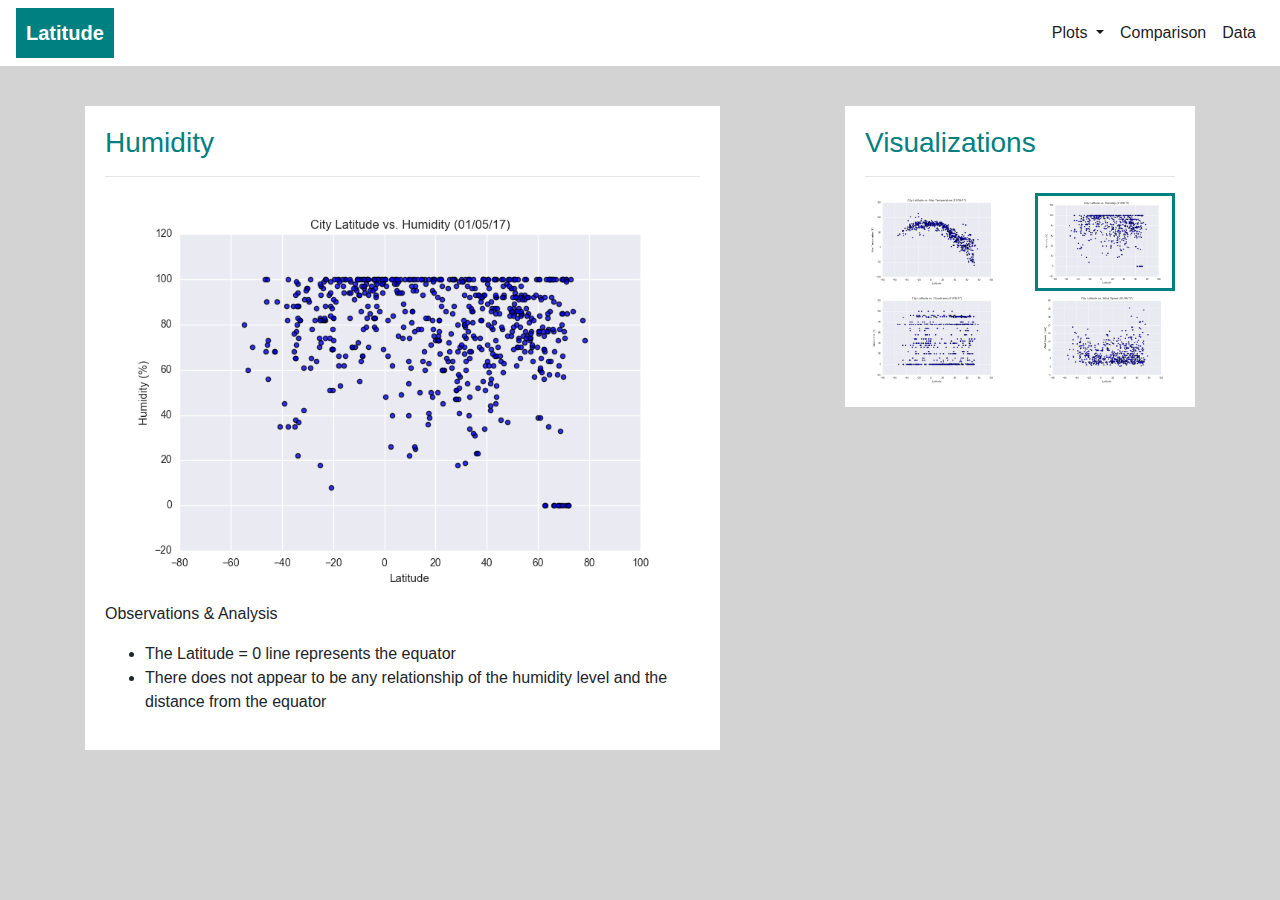
<file: WebVisualizations/humidity_plot.html>
<!DOCTYPE html>
<html lang="en">

<head>
    <meta charset="UTF-8">
    <meta name="viewport" content="width=device-width, initial-scale=1.0">
    <link rel="stylesheet" href="https://stackpath.bootstrapcdn.com/bootstrap/4.3.1/css/bootstrap.min.css"
        integrity="sha384-ggOyR0iXCbMQv3Xipma34MD+dH/1fQ784/j6cY/iJTQUOhcWr7x9JvoRxT2MZw1T" crossorigin="anonymous">
    <link rel="stylesheet" href="style.css">
    <title>Weather Visualizations</title>
</head>

<body>
    <nav class="navbar navbar-expand-lg navbar-light">
        <a class="navbar-brand" href="index.html">Latitude</a>
        <button class="navbar-toggler" type="button" data-toggle="collapse" data-target="#navbarSupportedContent"
            aria-controls="navbarSupportedContent" aria-expanded="false" aria-label="Toggle navigation">
            <span class="navbar-toggler-icon"></span>
        </button>

        <div class="collapse navbar-collapse" id="navbarSupportedContent">
            <ul class="navbar-nav ml-auto">
                <li class="nav-item dropdown active">
                    <a class="nav-link dropdown-toggle" href="#" id="navbarDropdown" role="button"
                        data-toggle="dropdown" aria-haspopup="true" aria-expanded="false">
                        Plots
                    </a>
                    <div class="dropdown-menu dropdown-menu-right" aria-labelledby="navbarDropdown">
                        <a class="dropdown-item" href="max_temp_plot.html">Max Temperature</a>
                        <a class="dropdown-item" href="humidity_plot.html">Humidity</a>
                        <a class="dropdown-item" href="cloudiness_plot.html">Cloudiness</a>
                        <a class="dropdown-item" href="wind_speed_plot.html">Wind Speed</a>
                    </div>
                </li>
                <li class="nav-item active">
                    <a class="nav-link" href="comparisons.html">Comparison</a>
                </li>
                <li class="nav-item active">
                    <a class="nav-link" href="data.html">Data</a>
                </li>
            </ul>
        </div>
    </nav>

    <div class="container">
        <div class="row">
            <div class="col-lg-7">
                <div class="container contain-lg">
                    <div class="row">
                        <div class="col-lg-12">
                            <h3>Humidity</h3>
                            <hr>
                            <div>
                                <a href="max_temp_plot.html">
                                    <img src="Resources/assets/images/Fig2.png" class="img-fluid"
                                        alt="Latitude vs. Max Temperature Plot">
                                </a>
                            </div>
                            <div>
                                <p>
                                    Observations & Analysis
                                <ul>
                                    <li>The Latitude = 0 line represents the equator</li>
                                    <li>There does not appear to be any relationship of the humidity level and the
                                        distance from the equator</li>
                                </ul>
                                </p>
                            </div>
                        </div>
                    </div>
                </div>
            </div>
            <div class="col-lg-1"></div>
            <div class="col-lg-4 col-sm-12">
                <div class="container contain-lg">
                    <div class='row'>
                        <div class="col">
                            <h3>Visualizations</h3>
                            <hr>
                        </div>
                    </div>
                    <div class='row d-flex justify-content-center'>
                    <div class='col-lg-6 col-sm-4'>
                        <a href="max_temp_plot.html">
                            <img src="Resources/assets/images/Fig1.png" class="img-fluid"
                                alt="Latitude vs. Max Temperature Plot">
                        </a>
                    </div>
                    <div class='col-lg-6 col-sm-4'>
                        <a href="humidity_plot.html">
                            <img src="Resources/assets/images/Fig2.png" class="img-fluid selected"
                                alt="Latitude vs. Humidity Plot">
                        </a>
                    </div>
                    <div class='col-lg-6 col-sm-4'>
                        <a href="cloudiness_plot.html">
                            <img src="Resources/assets/images/Fig3.png" class="img-fluid"
                                alt="Latitude vs. Cloudiness Plot">
                        </a>
                    </div>
                    <div class='col-lg-6 col-sm-4'>
                        <a href="wind_speed_plot.html">
                            <img src="Resources/assets/images/Fig4.png" class="img-fluid"
                                alt="Latitude vs. Wind Speed Plot">
                        </a>
                    </div>
                </div>
            </div>
        </div>
    </div>









    <script src="https://code.jquery.com/jquery-3.3.1.slim.min.js"
        integrity="sha384-q8i/X+965DzO0rT7abK41JStQIAqVgRVzpbzo5smXKp4YfRvH+8abtTE1Pi6jizo"
        crossorigin="anonymous"></script>
    <script src="https://cdnjs.cloudflare.com/ajax/libs/popper.js/1.14.7/umd/popper.min.js"
        integrity="sha384-UO2eT0CpHqdSJQ6hJty5KVphtPhzWj9WO1clHTMGa3JDZwrnQq4sF86dIHNDz0W1"
        crossorigin="anonymous"></script>
    <script src="https://stackpath.bootstrapcdn.com/bootstrap/4.3.1/js/bootstrap.min.js"
        integrity="sha384-JjSmVgyd0p3pXB1rRibZUAYoIIy6OrQ6VrjIEaFf/nJGzIxFDsf4x0xIM+B07jRM"
        crossorigin="anonymous"></script>
</body>

</html>
</file>
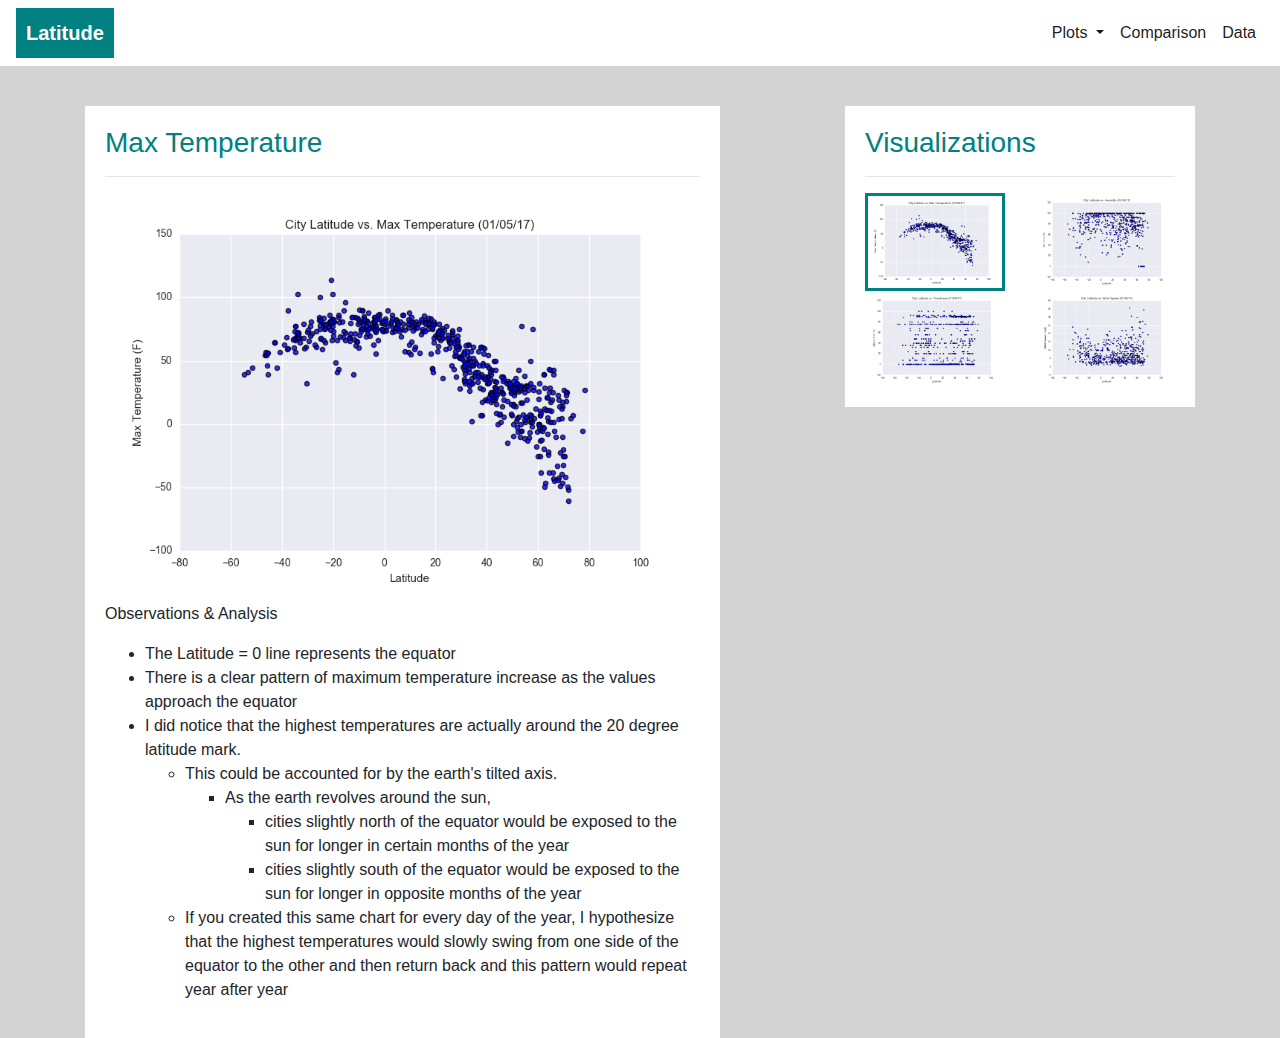
<file: WebVisualizations/max_temp_plot.html>
<!DOCTYPE html>
<html lang="en">

<head>
    <meta charset="UTF-8">
    <meta name="viewport" content="width=device-width, initial-scale=1.0">
    <link rel="stylesheet" href="https://stackpath.bootstrapcdn.com/bootstrap/4.3.1/css/bootstrap.min.css"
        integrity="sha384-ggOyR0iXCbMQv3Xipma34MD+dH/1fQ784/j6cY/iJTQUOhcWr7x9JvoRxT2MZw1T" crossorigin="anonymous">
    <link rel="stylesheet" href="style.css">
    <title>Weather Visualizations</title>
</head>

<body>
    <nav class="navbar navbar-expand-lg navbar-light">
        <a class="navbar-brand" href="index.html">Latitude</a>
        <button class="navbar-toggler" type="button" data-toggle="collapse" data-target="#navbarSupportedContent"
            aria-controls="navbarSupportedContent" aria-expanded="false" aria-label="Toggle navigation">
            <span class="navbar-toggler-icon"></span>
        </button>

        <div class="collapse navbar-collapse" id="navbarSupportedContent">
            <ul class="navbar-nav ml-auto">
                <li class="nav-item dropdown active">
                    <a class="nav-link dropdown-toggle" href="#" id="navbarDropdown" role="button"
                        data-toggle="dropdown" aria-haspopup="true" aria-expanded="false">
                        Plots
                    </a>
                    <div class="dropdown-menu dropdown-menu-right" aria-labelledby="navbarDropdown">
                        <a class="dropdown-item" href="max_temp_plot.html">Max Temperature</a>
                        <a class="dropdown-item" href="humidity_plot.html">Humidity</a>
                        <a class="dropdown-item" href="cloudiness_plot.html">Cloudiness</a>
                        <a class="dropdown-item" href="wind_speed_plot.html">Wind Speed</a>
                    </div>
                </li>
                <li class="nav-item active">
                    <a class="nav-link" href="comparisons.html">Comparison</a>
                </li>
                <li class="nav-item active">
                    <a class="nav-link" href="data.html">Data</a>
                </li>
            </ul>
        </div>
    </nav>

    <div class="container">
        <div class="row">
            <div class="col-lg-7">
                <div class="container contain-lg">
                    <div class="row">
                        <div class="col-lg-12">
                            <h3>Max Temperature</h3>
                            <hr>
                            <div>
                                <a href="max_temp_plot.html">
                                    <img src="Resources/assets/images/Fig1.png" class="img-fluid"
                                        alt="Latitude vs. Max Temperature Plot">
                                </a>
                            </div>
                            <div>
                                <p>
                                    Observations & Analysis
                                <ul>
                                    <li>The Latitude = 0 line represents the equator</li>
                                    <li>There is a clear pattern of maximum temperature increase as the values approach
                                        the equator</li>
                                    <li>I did notice that the highest temperatures are actually around the 20 degree
                                        latitude mark.</li>
                                    <ul>
                                        <li>This could be accounted for by the earth's tilted axis.</li>
                                        <ul>
                                            <li>As the earth revolves around the sun,</li>
                                            <ul>
                                                <li>cities slightly north of the equator would be exposed to the sun for
                                                    longer in certain months of the year</li>
                                                <li>cities slightly south of the equator would be exposed to the sun for
                                                    longer in opposite months of the year</li>

                                            </ul>
                                        </ul>
                                        <li>
                                            If you created this same chart for every day of the year, I hypothesize that
                                            the highest temperatures would slowly swing from one side of the equator to
                                            the other and then return back and this pattern would repeat year after year
                                        </li>
                                    </ul>
                                </ul>
                                </p>
                            </div>
                        </div>
                    </div>
                </div>
            </div>
            <div class="col-lg-1"></div>
            <div class="col-lg-4 col-sm-12">
                <div class="container contain-lg">
                    <div class='row'>
                        <div class="col">
                            <h3>Visualizations</h3>
                            <hr>
                        </div>
                    </div>
                    <div class='row d-flex justify-content-center'>
                    <div class='col-lg-6 col-sm-4'>
                        <a href="max_temp_plot.html">
                            <img src="Resources/assets/images/Fig1.png" class="img-fluid selected"
                                alt="Latitude vs. Max Temperature Plot">
                        </a>
                    </div>
                    <div class='col-lg-6 col-sm-4'>
                        <a href="humidity_plot.html">
                            <img src="Resources/assets/images/Fig2.png" class="img-fluid"
                                alt="Latitude vs. Humidity Plot">
                        </a>
                    </div>
                    <div class='col-lg-6 col-sm-4'>
                        <a href="cloudiness_plot.html">
                            <img src="Resources/assets/images/Fig3.png" class="img-fluid"
                                alt="Latitude vs. Cloudiness Plot">
                        </a>
                    </div>
                    <div class='col-lg-6 col-sm-4'>
                        <a href="wind_speed_plot.html">
                            <img src="Resources/assets/images/Fig4.png" class="img-fluid"
                                alt="Latitude vs. Wind Speed Plot">
                        </a>
                    </div>
                </div>
            </div>
        </div>
    </div>









    <script src="https://code.jquery.com/jquery-3.3.1.slim.min.js"
        integrity="sha384-q8i/X+965DzO0rT7abK41JStQIAqVgRVzpbzo5smXKp4YfRvH+8abtTE1Pi6jizo"
        crossorigin="anonymous"></script>
    <script src="https://cdnjs.cloudflare.com/ajax/libs/popper.js/1.14.7/umd/popper.min.js"
        integrity="sha384-UO2eT0CpHqdSJQ6hJty5KVphtPhzWj9WO1clHTMGa3JDZwrnQq4sF86dIHNDz0W1"
        crossorigin="anonymous"></script>
    <script src="https://stackpath.bootstrapcdn.com/bootstrap/4.3.1/js/bootstrap.min.js"
        integrity="sha384-JjSmVgyd0p3pXB1rRibZUAYoIIy6OrQ6VrjIEaFf/nJGzIxFDsf4x0xIM+B07jRM"
        crossorigin="anonymous"></script>
</body>

</html>
</file>
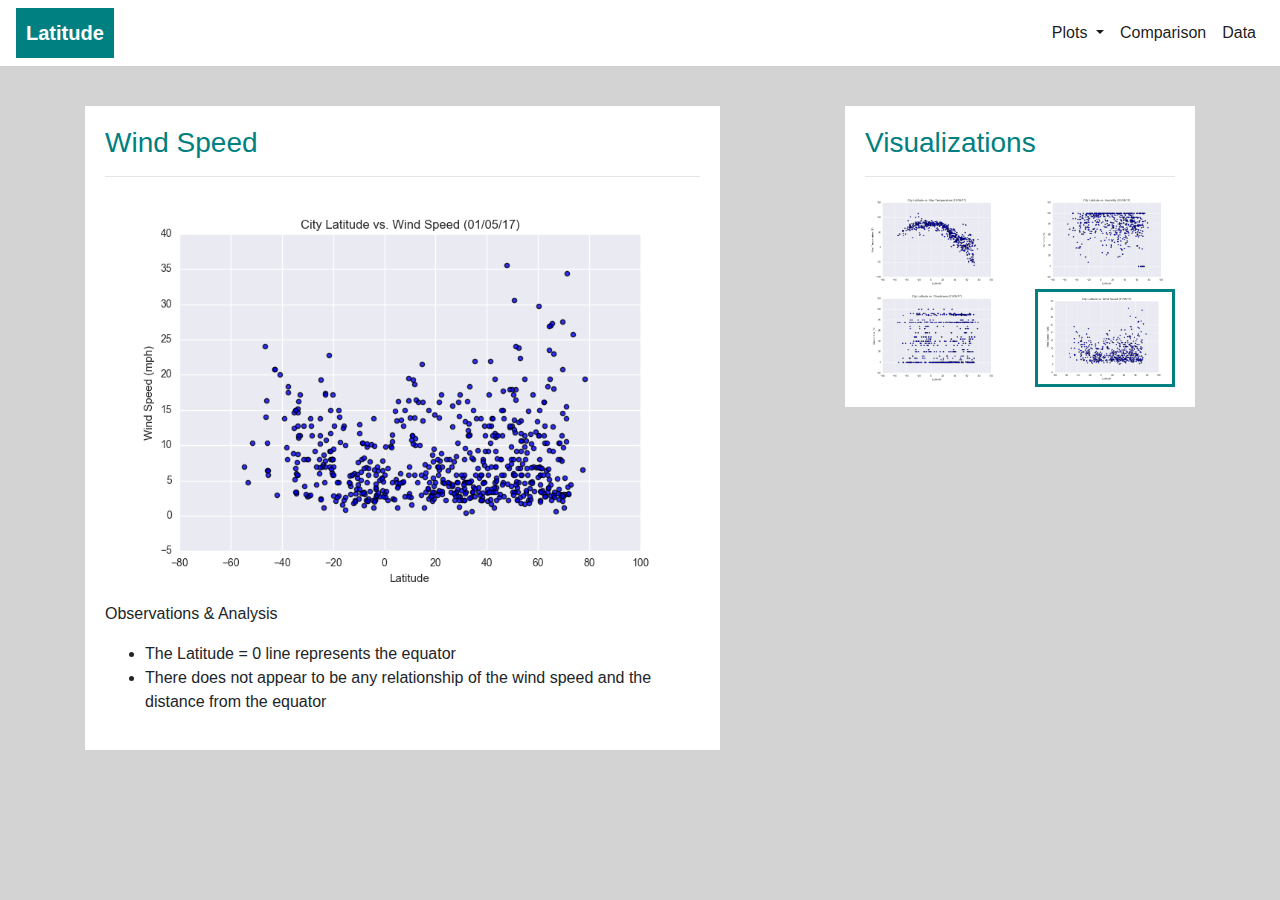
<file: WebVisualizations/wind_speed_plot.html>
<!DOCTYPE html>
<html lang="en">

<head>
    <meta charset="UTF-8">
    <meta name="viewport" content="width=device-width, initial-scale=1.0">
    <link rel="stylesheet" href="https://stackpath.bootstrapcdn.com/bootstrap/4.3.1/css/bootstrap.min.css"
        integrity="sha384-ggOyR0iXCbMQv3Xipma34MD+dH/1fQ784/j6cY/iJTQUOhcWr7x9JvoRxT2MZw1T" crossorigin="anonymous">
    <link rel="stylesheet" href="style.css">
    <title>Weather Visualizations</title>
</head>

<body>
    <nav class="navbar navbar-expand-lg navbar-light">
        <a class="navbar-brand" href="index.html">Latitude</a>
        <button class="navbar-toggler" type="button" data-toggle="collapse" data-target="#navbarSupportedContent"
            aria-controls="navbarSupportedContent" aria-expanded="false" aria-label="Toggle navigation">
            <span class="navbar-toggler-icon"></span>
        </button>

        <div class="collapse navbar-collapse" id="navbarSupportedContent">
            <ul class="navbar-nav ml-auto">
                <li class="nav-item dropdown active">
                    <a class="nav-link dropdown-toggle" href="#" id="navbarDropdown" role="button"
                        data-toggle="dropdown" aria-haspopup="true" aria-expanded="false">
                        Plots
                    </a>
                    <div class="dropdown-menu dropdown-menu-right" aria-labelledby="navbarDropdown">
                        <a class="dropdown-item" href="max_temp_plot.html">Max Temperature</a>
                        <a class="dropdown-item" href="humidity_plot.html">Humidity</a>
                        <a class="dropdown-item" href="cloudiness_plot.html">Cloudiness</a>
                        <a class="dropdown-item" href="wind_speed_plot.html">Wind Speed</a>
                    </div>
                </li>
                <li class="nav-item active">
                    <a class="nav-link" href="comparisons.html">Comparison</a>
                </li>
                <li class="nav-item active">
                    <a class="nav-link" href="data.html">Data</a>
                </li>
            </ul>
        </div>
    </nav>

    <div class="container">
        <div class="row">
            <div class="col-lg-7">
                <div class="container contain-lg">
                    <div class="row">
                        <div class="col-lg-12">
                            <h3>Wind Speed</h3>
                            <hr>
                            <div>
                                <a href="max_temp_plot.html">
                                    <img src="Resources/assets/images/Fig4.png" class="img-fluid"
                                        alt="Latitude vs. Max Temperature Plot">
                                </a>
                            </div>
                            <div>
                                <p>
                                    Observations & Analysis
                                <ul>
                                    <li>The Latitude = 0 line represents the equator</li>
                                    <li>There does not appear to be any relationship of the wind speed and the distance from the equator</li>
                                </ul>
                                </p>
                            </div>
                        </div>
                    </div>
                </div>
            </div>
            <div class="col-lg-1"></div>
            <div class="col-lg-4 col-sm-12">
                <div class="container contain-lg">
                    <div class='row'>
                        <div class="col">
                            <h3>Visualizations</h3>
                            <hr>
                        </div>
                    </div>
                    <div class='row d-flex justify-content-center'>
                    <div class='col-lg-6 col-sm-4'>
                        <a href="max_temp_plot.html">
                            <img src="Resources/assets/images/Fig1.png" class="img-fluid"
                                alt="Latitude vs. Max Temperature Plot">
                        </a>
                    </div>
                    <div class='col-lg-6 col-sm-4'>
                        <a href="humidity_plot.html">
                            <img src="Resources/assets/images/Fig2.png" class="img-fluid"
                                alt="Latitude vs. Humidity Plot">
                        </a>
                    </div>
                    <div class='col-lg-6 col-sm-4'>
                        <a href="cloudiness_plot.html">
                            <img src="Resources/assets/images/Fig3.png" class="img-fluid"
                                alt="Latitude vs. Cloudiness Plot">
                        </a>
                    </div>
                    <div class='col-lg-6 col-sm-4'>
                        <a href="wind_speed_plot.html">
                            <img src="Resources/assets/images/Fig4.png" class="img-fluid selected"
                                alt="Latitude vs. Wind Speed Plot">
                        </a>
                    </div>
                </div>
            </div>
        </div>
    </div>









    <script src="https://code.jquery.com/jquery-3.3.1.slim.min.js"
        integrity="sha384-q8i/X+965DzO0rT7abK41JStQIAqVgRVzpbzo5smXKp4YfRvH+8abtTE1Pi6jizo"
        crossorigin="anonymous"></script>
    <script src="https://cdnjs.cloudflare.com/ajax/libs/popper.js/1.14.7/umd/popper.min.js"
        integrity="sha384-UO2eT0CpHqdSJQ6hJty5KVphtPhzWj9WO1clHTMGa3JDZwrnQq4sF86dIHNDz0W1"
        crossorigin="anonymous"></script>
    <script src="https://stackpath.bootstrapcdn.com/bootstrap/4.3.1/js/bootstrap.min.js"
        integrity="sha384-JjSmVgyd0p3pXB1rRibZUAYoIIy6OrQ6VrjIEaFf/nJGzIxFDsf4x0xIM+B07jRM"
        crossorigin="anonymous"></script>
</body>

</html>
</file>
<file: WebVisualizations/style.css>
nav {
    padding-left: 10px;
    padding-right: 10px;
    background-color: white;
}

body {
    background-color: lightgray;
}

h3, h4 {
    color: teal;
}

.navbar-light .navbar-brand {
    background-color: teal;
    padding: 10px;
    font-weight: bold;
    color: white;
}

.nav-item a {
    color: black;
}

.contain-lg {
    background-color: white;
    margin-top: 40px;
    padding: 20px;
}

.selected {
    border: 3px solid teal;
    padding: 0;
}

.table-responsive {
    max-height: 600px;
}

@media (max-width: 600px) {
    body {
        background-color: white;
    }
}

@media (max-width: 990px) {
    .navbar {
        background-color: teal;
    }
    .navbar-light .navbar-toggler {
        border-color: lightgrey;
    }
}
</file>
